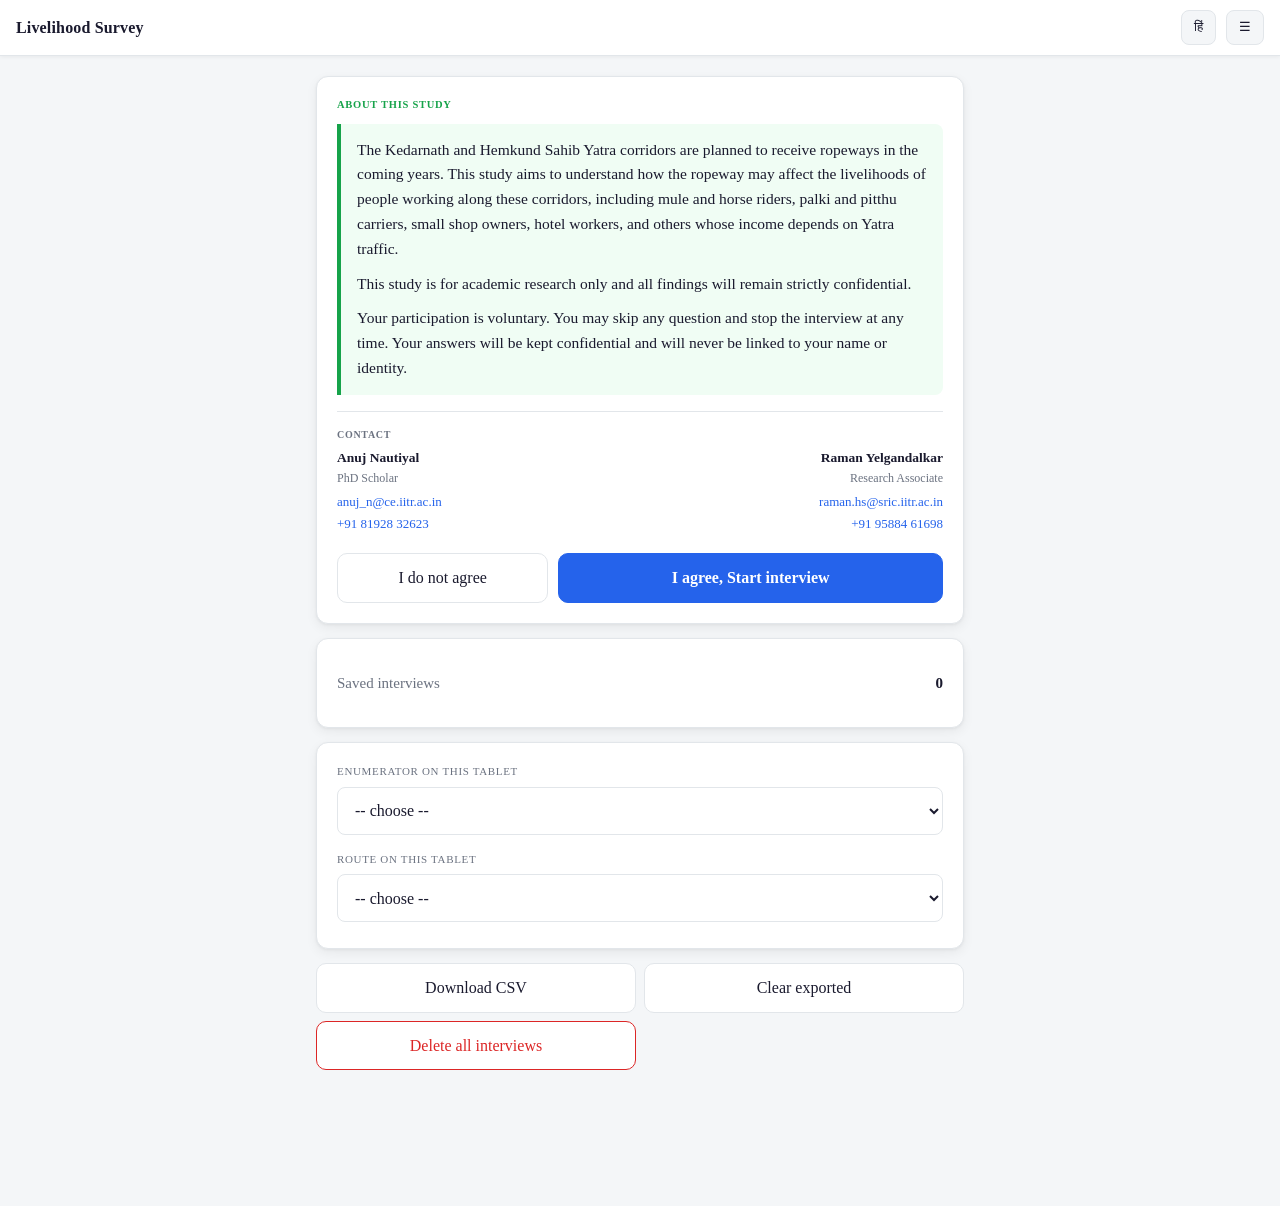
<file: docs/index.html>
<!doctype html>
<html lang="en" translate="no">
<head>
<meta charset="utf-8">
<!-- Stop the browser offering to translate. A Hindi form auto-translated to English turns
     "पक्का" (permanent) into "Sure!" and "जमा पैसे से" (used savings) into "from the deposited
     money", the reviewer then critiques wording that was never in the instrument. All three
     signals are needed: Chrome honours the meta, Safari and Edge honour the attribute, and the
     class covers dynamically inserted text. -->
<meta name="google" content="notranslate">
<meta name="viewport" content="width=device-width,initial-scale=1,maximum-scale=1">
<title>Livelihood Survey</title>
<link rel="manifest" href="manifest.json">
<meta name="theme-color" content="#1F3864">
<meta name="mobile-web-app-capable" content="yes">
<meta name="apple-mobile-web-app-capable" content="yes">
<meta name="apple-mobile-web-app-status-bar-style" content="black-translucent">
<meta name="apple-mobile-web-app-title" content="Livelihood Survey">
<link rel="apple-touch-icon" href="icon-192.png">
<link rel="icon" href="icon-192.png">
<link rel="stylesheet" href="style.css"></head>
<body class="notranslate" translate="no">
<header>
  <b id="ttl">Livelihood Survey</b>
  <span id="bld" title="build"></span>
  <span class="grow"></span>
  <button id="lang">EN</button>
  <button id="menu">☰</button>
</header>
<div id="upd"></div>
<main id="app"></main>
<footer id="nav" style="display:none">
  <button id="back">← <span data-t="back">Back</span></button>
  <span id="mprog"></span>
  <button id="next" class="p"><span data-t="next">Next</span> →</button>
</footer>
<script>
const CFG = {"q":[{"n":"enum_id","m":"P","t":"hidden","en":"Set automatically from the device ID.","hi":"सर्वेक्षक कौन है?","opt":true},{"n":"site","m":"P","t":"hidden","en":"Set automatically from the device route setting.","hi":"यह बातचीत किस मार्ग पर हो रही है?","opt":true},{"n":"form_build","m":"P","t":"hidden","en":"Recorded automatically.","hi":"Recorded automatically.","opt":true},{"n":"consent","m":"P","t":"hidden","en":"Recorded from the landing screen's consent buttons.","hi":"क्या आप इसमें शामिल होना चाहते हैं?","opt":true},{"n":"obs_environment","m":"P","t":"hidden","en":"Pick what was happening at the time. Do not ask the person.","hi":"उस समय क्या हालात थे? (सामने वाले से न पूछें, बस देखकर भरें)","opt":true,"rel":"V('consent') == 0"},{"n":"age","m":"A","t":"dec","en":"How old are you? (completed years)","hi":"आपकी उम्र कितनी है? (पूरे साल)","opt":false,"con":"x >= 10 && x <= 90","cmsg_en":"Age must be between 10 and 90.","cmsg_hi":"उम्र 10 से 90 के बीच होनी चाहिए।"},{"n":"female","m":"A","t":"one","en":"Record sex; ask if unsure: are you male or female?","hi":"आप पुरुष हैं या महिला?","opt":false,"c":[[0,"Male","पुरुष"],[1,"Female","महिला"]]},{"n":"hoh_relation","m":"A","t":"one","en":"Who is the head of your household — is it you, or someone else? If someone else, how are they related to you?","hi":"आपके घर का मुखिया कौन है — आप खुद, या कोई और? अगर कोई और है, तो वे आपके क्या लगते हैं?","opt":false,"c":[[1,"Self (respondent is the head)","मैं खुद मुखिया हूँ"],[2,"Husband","पति"],[3,"Wife","पत्नी"],[4,"Father","पिता"],[5,"Mother","माता"],[6,"Son","बेटा"],[7,"Daughter","बेटी"],[8,"Brother","भाई"],[9,"Sister","बहन"],[10,"Other male relative","कोई और पुरुष रिश्तेदार"],[11,"Other female relative","कोई और महिला रिश्तेदार"],[12,"Other, non-relative (male)","रिश्तेदार नहीं, पुरुष"],[13,"Other, non-relative (female)","रिश्तेदार नहीं, महिला"]]},{"n":"native_language","m":"A","t":"one","en":"What is your native language, the language you first learned at home?","hi":"आपकी मातृभाषा कौन सी है — वह भाषा जो आपने घर में सबसे पहले सीखी?","opt":false,"c":[[1,"Garhwali","गढ़वाली"],[2,"Kumaoni","कुमाऊँनी"],[3,"Hindi","हिंदी"],[4,"Nepali","नेपाली"],[5,"Bhojpuri","भोजपुरी"],[6,"Assamese","असमिया"],[7,"Bengali","बांग्ला"],[8,"Bodo","बोडो"],[9,"Dogri","डोगरी"],[10,"Gujarati","गुजराती"],[11,"Kannada","कन्नड़"],[12,"Kashmiri","कश्मीरी"],[13,"Konkani","कोंकणी"],[14,"Maithili","मैथिली"],[15,"Malayalam","मलयालम"],[16,"Manipuri (Meitei)","मणिपुरी (मैतेई)"],[17,"Marathi","मराठी"],[18,"Odia","ओड़िया"],[19,"Punjabi","पंजाबी"],[20,"Sanskrit","संस्कृत"],[21,"Santali","संताली"],[22,"Sindhi","सिंधी"],[23,"Tamil","तमिल"],[24,"Telugu","तेलुगु"],[25,"Urdu","उर्दू"],[96,"Other Indian language","कोई और भारतीय भाषा"],[97,"Other / foreign language","कोई और / विदेशी भाषा"]],"dd":true},{"n":"native_language_other","m":"A","t":"text","en":"Which language is it? Write down exactly what they say.","hi":"वह कौन सी भाषा है? जैसा वे कहें वैसा ही लिख लीजिए।","opt":false,"rel":"V('native_language') == 96 || V('native_language') == 97"},{"n":"origin","m":"A","t":"one","en":"Where is your permanent home?","hi":"आपका पक्का घर कहाँ है?","opt":false,"c":[[1,"Local (same district)","यहीं का (इसी ज़िले का)"],[2,"Other Uttarakhand district","उत्तराखंड का दूसरा ज़िला"],[3,"Other Indian state","भारत का दूसरा राज्य"],[4,"Nepal","नेपाल"]]},{"n":"home_state","m":"A","t":"one","en":"Which state or union territory is your permanent home in?","hi":"वह घर किस राज्य में है? (अगर भारत से बाहर है तो वह बताइए।)","opt":false,"c":[[1,"Andhra Pradesh","आंध्र प्रदेश"],[2,"Arunachal Pradesh","अरुणाचल प्रदेश"],[3,"Assam","असम"],[4,"Bihar","बिहार"],[5,"Chhattisgarh","छत्तीसगढ़"],[6,"Goa","गोवा"],[7,"Gujarat","गुजरात"],[8,"Haryana","हरियाणा"],[9,"Himachal Pradesh","हिमाचल प्रदेश"],[10,"Jharkhand","झारखंड"],[11,"Karnataka","कर्नाटक"],[12,"Kerala","केरल"],[13,"Madhya Pradesh","मध्य प्रदेश"],[14,"Maharashtra","महाराष्ट्र"],[15,"Manipur","मणिपुर"],[16,"Meghalaya","मेघालय"],[17,"Mizoram","मिज़ोरम"],[18,"Nagaland","नागालैंड"],[19,"Odisha","ओडिशा"],[20,"Punjab","पंजाब"],[21,"Rajasthan","राजस्थान"],[22,"Sikkim","सिक्किम"],[23,"Tamil Nadu","तमिलनाडु"],[24,"Telangana","तेलंगाना"],[25,"Tripura","त्रिपुरा"],[26,"Uttar Pradesh","उत्तर प्रदेश"],[28,"West Bengal","पश्चिम बंगाल"],[29,"Andaman and Nicobar Islands","अंडमान और निकोबार द्वीप समूह"],[30,"Chandigarh","चंडीगढ़"],[31,"Dadra and Nagar Haveli and Daman and Diu","दादरा और नगर हवेली तथा दमन और दीव"],[32,"Delhi","दिल्ली"],[33,"Jammu and Kashmir","जम्मू और कश्मीर"],[34,"Ladakh","लद्दाख"],[35,"Lakshadweep","लक्षद्वीप"],[36,"Puducherry","पुदुच्चेरी"]],"dd":true,"rel":"V('origin') == 3"},{"n":"home_rural_urban","m":"A","t":"one","en":"Is that home in a village, or in a town or city?","hi":"वह घर गाँव में है, या क़स्बे या शहर में?","opt":false,"c":[[1,"Village (rural)","गाँव में"],[2,"Town or city (urban)","शहर या क़स्बे में"]]},{"n":"marital_status","m":"A","t":"one","en":"Are you currently married, never married, or widowed/divorced/separated?","hi":"क्या आपकी शादी हुई है, नहीं हुई है, या आप विधवा/विधुर या अलग हैं?","opt":false,"c":[[1,"Currently married","शादीशुदा"],[2,"Never married","शादी नहीं हुई"],[3,"Widowed/divorced/separated","विधवा/विधुर या अलग"]]},{"n":"knows_years_schooling","m":"A","t":"one","en":"Do you know exactly how many years of schooling you completed, counting from class 1?","hi":"क्या आपको ठीक-ठीक याद है कि आपने कितने साल पढ़ाई की, कक्षा 1 से गिनकर?","opt":false,"hn":"A level is NOT a No. If they answer '8th', '12th pass', 'ITI', 'BA', 'MA' — code YES and convert it on the next screen. Code No only if they cannot say how far they went at all.","hnh":"क्लास या डिग्री बताना 'नहीं' नहीं है। अगर वे '8वीं', '12वीं पास', 'आईटीआई', 'बीए', 'एमए' बताएँ — हाँ लगाइए और अगली स्क्रीन पर साल गिनकर भरिए। 'नहीं' सिर्फ़ तब, जब वे यह बता ही न सकें कि कहाँ तक पढ़े हैं।","c":[[0,"No","नहीं"],[1,"Yes","हाँ"]]},{"n":"years_schooling","m":"A","t":"int","en":"How many years of schooling did you complete in total? (0 if none)","hi":"आपने कुल कितने साल पढ़ाई की? (अगर बिल्कुल नहीं पढ़े तो 0)","opt":false,"hn":"Enter a NUMBER counted from class 1, never a level. Class 1 to 12 = that class number. ITI or diploma after 10th = 12. Bachelors = 15, or 16 if the course ran four years — ASK how long it ran. Masters = 17, or 18 after a four-year bachelors. If they dropped out part way through a year, count the completed years only.","hnh":"क्लास 1 से गिनकर संख्या भरिए, क्लास का नाम नहीं। क्लास 1 से 12 = वही संख्या। 10वीं के बाद आईटीआई या डिप्लोमा = 12। बीए/बीकॉम/बीएससी = 15, और चार साल का कोर्स हो तो 16 — कोर्स कितने साल का था, यह पूछिए। एमए/एमकॉम = 17, चार साल की डिग्री के बाद 18। साल बीच में छूटा हो तो पूरे किए साल ही गिनिए।","rel":"V('knows_years_schooling') == 1","con":"x >= 0 && x <= NUM('age') - 4","cmsg_en":"Years of schooling cannot be more than the respondent's age allows.","cmsg_hi":"Years of schooling cannot be more than the respondent's age allows."},{"n":"education_level_cat","m":"A","t":"one","en":"Which is closest: no formal education; some schooling but did not finish primary; finished primary but not secondary; or finished secondary or higher?","hi":"इनमें से कौन सा सबसे नज़दीक है: बिल्कुल नहीं पढ़े; थोड़ा पढ़े पर प्राइमरी पूरी नहीं की; प्राइमरी पूरी की पर दसवीं नहीं; या दसवीं या उससे ज़्यादा?","opt":false,"c":[[1,"No formal education","बिल्कुल नहीं पढ़े"],[2,"Some schooling, did not complete primary","थोड़ा पढ़े, प्राइमरी पूरी नहीं"],[3,"Completed primary but not secondary","प्राइमरी पूरी, दसवीं नहीं"],[4,"Completed secondary or higher","दसवीं या उससे ज़्यादा"],[98,"Prefer not to say","बताना नहीं चाहते"]],"rel":"V('knows_years_schooling') == 0"},{"n":"training_received","m":"A","t":"one","en":"Apart from school and college, have you ever completed any training course or apprenticeship?","hi":"स्कूल और कॉलेज की पढ़ाई छोड़कर, क्या आपने कभी कोई ट्रेनिंग या सीखने का कोर्स पूरा किया है?","opt":false,"c":[[0,"No","नहीं"],[1,"Yes","हाँ"]]},{"n":"hhsize","m":"A","t":"int","en":"How many members live in your household, including you?","hi":"आपके घर में आपको मिलाकर कुल कितने लोग रहते हैं?","opt":false,"con":"x >= 1 && x <= 30","cmsg_en":"Household size must be between 1 and 30.","cmsg_hi":"घर के लोग 1 से 30 के बीच होने चाहिए।"},{"n":"any_member_6yr_schooling","m":"A","t":"one","en":"Counting everyone in your household aged 10 or above, has at least one of them finished six years of schooling or more?","hi":"आपके घर में 10 साल या उससे बड़े सभी लोगों में से, क्या कम से कम एक ने छह साल या उससे ज़्यादा पढ़ाई पूरी की है?","opt":false,"hn":"The respondent is himself a household member. If HE has six years or more the answer is Yes — do not send him looking for someone else. The screen is skipped automatically wherever his own answer already settles it.","hnh":"ख़ुद उत्तरदाता भी घर का सदस्य है। अगर उन्हीं के 6 साल या उससे ज़्यादा हैं तो जवाब हाँ है — किसी और का हिसाब न लगवाइए। जहाँ उनका अपना जवाब ही यह तय कर देता है, वहाँ यह स्क्रीन अपने आप छूट जाती है।","c":[[0,"No","नहीं"],[1,"Yes","हाँ"]],"rel":"V('knows_years_schooling') == 1 && V('years_schooling') < 6 || V('knows_years_schooling') == 0 && V('education_level_cat') != 4"},{"n":"n_children_u6","m":"A","t":"int","en":"How many of them are children under 6 years old?","hi":"इनमें 6 साल से छोटे बच्चे कितने हैं?","opt":false,"con":"x >= 0 && x <= NUM('hhsize') - 1","cmsg_en":"Cannot be more than the household size minus the respondent.","cmsg_hi":"घर के लोगों में से आपको छोड़कर, उससे ज़्यादा नहीं हो सकता।"},{"n":"n_children_6_14","m":"A","t":"int","en":"And how many are aged 6 to 14?","hi":"और 6 से 14 साल के कितने हैं?","opt":false,"con":"x >= 0 && x + NUM('n_children_u6') <= NUM('hhsize') - 1","cmsg_en":"The two groups of children together cannot exceed the household size minus the respondent.","cmsg_hi":"दोनों मिलाकर, घर के लोगों में से आपको छोड़कर, उससे ज़्यादा नहीं हो सकते।"},{"n":"n_children_in_school","m":"A","t":"int","en":"How many of these children go to school now?","hi":"इनमें से कितने बच्चे अभी स्कूल जाते हैं?","opt":false,"hn":"ENUMERATOR: this counts only children aged 6 to 14. If the respondent mentions a younger child attending anganwadi or preschool, note it but do not count that child here.","hnh":"यह सिर्फ़ 6 से 14 साल के बच्चों के लिए है। अगर कोई छोटा बच्चा आंगनवाड़ी या प्री-स्कूल जाता है, तो नोट कर लें पर यहाँ न गिनें।","con":"x >= 0 && x <= NUM('n_children_6_14')","cmsg_en":"Cannot be more than the number of children aged 6 to 14.","cmsg_hi":"6 से 14 साल के बच्चों से ज़्यादा नहीं हो सकता।"},{"n":"n_earners","m":"A","t":"int","en":"How many of them, including you, earn money?","hi":"इनमें से कितने लोग, आपको मिलाकर, पैसा कमाते हैं?","opt":false,"con":"x >= 1 && x <= NUM('hhsize')","cmsg_en":"Cannot be more than the number of people in the household.","cmsg_hi":"घर के लोगों की संख्या से ज़्यादा नहीं हो सकता।"},{"n":"main_income_earner","m":"A","t":"one","en":"Among those who earn money, are you the main income earner in your household?","hi":"जो लोग कमाते हैं, उनमें सबसे ज़्यादा कमाने वाले आप ही हैं?","opt":false,"c":[[0,"No","नहीं"],[1,"Yes","हाँ"]],"rel":"V('n_earners') > 1"},{"n":"occupation","m":"B","t":"one","en":"What is your main work during the Yatra season? Ask what they do and code the closest group; do not read the list aloud unless needed.","hi":"यात्रा के मौसम में आपका मुख्य काम क्या है?","opt":false,"c":[[1,"Pony/mule worker (works the animals, does not own them)","घोड़े/खच्चर वाला (जानवर चलाते हैं, मालिक नहीं)"],[2,"Pony/mule owner (owns the animals)","घोड़े/खच्चर का मालिक"],[3,"Porter (carries on own back/shoulders - goods, luggage, or a person in a kandi)","पोर्टर/कुली (अपनी पीठ या कंधे पर — सामान या कंडी में कोई व्यक्ति)"],[4,"Palki / dandi bearer (carries a person on a palanquin, as part of a team)","पालकी / डंडी वाला (पालकी पर व्यक्ति, कई लोग मिलकर)"],[5,"Dhaba, tea stall or food stall WORKER (prepared food or tea)","ढाबा, चाय या खाने की दुकान में काम (बना हुआ खाना या चाय)"],[6,"Dhaba, tea stall or food stall OWNER (prepared food or tea)","ढाबा, चाय या खाने की दुकान का मालिक"],[7,"Shop WORKER (goods: prasad, puja items, clothes, general store)","दुकान में काम (सामान: प्रसाद, पूजा का सामान, कपड़े, परचून)"],[8,"Shop OWNER (goods, not prepared food)","दुकान का मालिक (सामान, बना हुआ खाना नहीं)"],[9,"Hotel / lodge WORKER","होटल / लॉज में काम"],[10,"Hotel / lodge OWNER","होटल / लॉज का मालिक"],[11,"Driver (any motor vehicle)","ड्राइवर (कोई भी गाड़ी)"],[12,"Guide","गाइड"],[13,"Wage labourer (construction, loading, odd jobs)","दिहाड़ी मज़दूर (निर्माण, सामान चढ़ाना, फुटकर काम)"],[14,"Other","कोई और"]]},{"n":"occupation_detail","m":"B","t":"text","en":"In your own words, what exactly is your main work here? Write down what they say — what they actually do, and who for. Do not tick a box for this one.","hi":"अपने शब्दों में बताइए, यहाँ आपका मुख्य काम ठीक-ठीक क्या है? आप करते क्या हैं, और किसके लिए?","opt":false},{"n":"employment_type","m":"B","t":"one","en":"In this main work, are you: working on your own account without hired workers; running a business with hired workers; a regular monthly wage-earner; or a daily/casual wage-earner?","hi":"इस काम में आप क्या हैं: अपना काम खुद करते हैं और कोई नौकर नहीं रखते; अपना काम है और दूसरों को काम पर रखते हैं; महीने की पक्की तनख़्वाह पाते हैं; या दिहाड़ी पर काम करते हैं?","opt":false,"c":[[1,"Own-account (self-employed, no hired workers)","अपना काम, कोई नौकर नहीं"],[2,"Employer/business owner (self-employed)","मालिक, दूसरों को काम पर रखते हैं"],[3,"Regular wage or salary","महीने की पक्की तनख़्वाह"],[4,"Casual or daily wage labour","दिहाड़ी या रोज़ की मज़दूरी"],[5,"Unpaid family worker","घर के काम में बिना पैसे के हाथ बँटाते हैं"]]},{"n":"wage_employer","m":"B","t":"one","en":"Who employs you? A private company; a government or public body; a household (domestic work); a contractor or agent; or an individual employer?","hi":"आपको काम पर कौन रखता है? कोई निजी कंपनी; सरकारी या सार्वजनिक विभाग; कोई घर (घरेलू काम); ठेकेदार या एजेंट; या कोई व्यक्ति जो सीधे पैसे देता है?","opt":false,"hn":"ENUMERATOR: private company = a registered firm or hotel chain; government or public body = a government department, Yatra board, PWD or other public office; household = a family that hires them for domestic work; contractor or agent = a thekedar or agent who arranged and pays for the work; individual employer = one person who pays them directly, such as a shop or dhaba owner. If the respondent says 'the owner' or 'the boss' without more, ask who arranged the job. If they came through an agent (see the migration referral question), code 4. If unsure, code 97 and write the words in the notes.","hnh":"सर्वेक्षक के लिए: निजी कंपनी = रजिस्टर्ड फ़र्म या होटल; सरकारी = सरकारी विभाग, बोर्ड या सार्वजनिक दफ़्तर; घर = परिवार जो घरेलू काम कराता है; ठेकेदार या एजेंट = जिसने काम दिलाया और पैसे देता है; व्यक्ति = एक आदमी जो सीधे पैसे देता है, जैसे दुकान या ढाबे का मालिक। अगर सिर्फ़ 'मालिक' कहें तो पूछें काम किसने दिलाया। अगर एजेंट के ज़रिए आए हों तो 4 चुनें। पक्का न हो तो 97 चुनें और शब्द नोट में लिखें।","c":[[1,"Private company","निजी कंपनी"],[2,"Government or public body","सरकारी या सार्वजनिक विभाग"],[3,"A household (domestic work)","कोई घर (घरेलू काम)"],[4,"A contractor or agent","ठेकेदार या एजेंट"],[5,"An individual employer","कोई व्यक्ति जो सीधे पैसे देता है"],[97,"Don't know","पता नहीं"]],"rel":"V('employment_type') == 3 || V('employment_type') == 4"},{"n":"other_activity_types","m":"B","t":"multi","en":"Besides your main work, what other paid work do you do during the Yatra season? Check every one that applies; leave blank if there is none. Ask and code the closest group for each; do not read the list aloud unless needed.","hi":"वे कौन-कौन से काम हैं? जो-जो लागू हो, सब बताइए।","opt":true,"cfx":"occupation","hn":"ENUMERATOR: hauling luggage or goods on the back, shoulders or a head-load, for pilgrims or shops, is code 3 (porter). Carrying a person in a kandi is also code 3; carrying a person on a palanquin as part of a team is code 4. Hauling luggage or goods on a pony or mule is code 1 if the respondent works the animal for someone else, and code 2 if they own it.","hnh":"सर्वेक्षक के लिए: पीठ, कंधे या सिर पर सामान या लगेज ढोना (तीर्थयात्रियों या दुकानों के लिए) = कोड 3 (पोर्टर)। कंडी में इंसान ढोना भी कोड 3; पालकी या डंडी टीम में ढोना कोड 4। पोनी या खच्चर पर सामान ढोना: अगर किसी और का जानवर चलाते हैं तो कोड 1, अगर जानवर खुद का है तो कोड 2।","c":[[1,"Pony/mule worker (works the animals, does not own them)","घोड़े/खच्चर वाला (जानवर चलाते हैं, मालिक नहीं)"],[2,"Pony/mule owner (owns the animals)","घोड़े/खच्चर का मालिक"],[3,"Porter (carries on own back/shoulders - goods, luggage, or a person in a kandi)","पोर्टर/कुली (अपनी पीठ या कंधे पर — सामान या कंडी में कोई व्यक्ति)"],[4,"Palki / dandi bearer (carries a person on a palanquin, as part of a team)","पालकी / डंडी वाला (पालकी पर व्यक्ति, कई लोग मिलकर)"],[5,"Dhaba, tea stall or food stall WORKER (prepared food or tea)","ढाबा, चाय या खाने की दुकान में काम (बना हुआ खाना या चाय)"],[6,"Dhaba, tea stall or food stall OWNER (prepared food or tea)","ढाबा, चाय या खाने की दुकान का मालिक"],[7,"Shop WORKER (goods: prasad, puja items, clothes, general store)","दुकान में काम (सामान: प्रसाद, पूजा का सामान, कपड़े, परचून)"],[8,"Shop OWNER (goods, not prepared food)","दुकान का मालिक (सामान, बना हुआ खाना नहीं)"],[9,"Hotel / lodge WORKER","होटल / लॉज में काम"],[10,"Hotel / lodge OWNER","होटल / लॉज का मालिक"],[11,"Driver (any motor vehicle)","ड्राइवर (कोई भी गाड़ी)"],[12,"Guide","गाइड"],[13,"Wage labourer (construction, loading, odd jobs)","दिहाड़ी मज़दूर (निर्माण, सामान चढ़ाना, फुटकर काम)"],[14,"Other","कोई और"]]},{"n":"other_activity_income_pm","m":"B","t":"int","en":"Taking all of that other work together, about how much do you usually earn from it in a month? (Rs; leave blank if there is no other work)","hi":"वह सारा दूसरा काम मिलाकर, महीने में लगभग कितना कमा लेते हैं? (रुपये)","opt":true,"con":"x >= 0 && x <= 500000","cmsg_en":"Must be between Rs 0 and Rs 500000.","cmsg_hi":"यह रकम 0 से 500000 रुपये के बीच होनी चाहिए।"},{"n":"owns_shop_stall","m":"B","t":"one","en":"Does your household own a shop or stall that you use to earn?","hi":"क्या आपके घर की अपनी दुकान या खोखा है जिससे आप कमाते हैं?","opt":false,"c":[[0,"No","नहीं"],[1,"Yes","हाँ"]]},{"n":"employers_in_season","m":"B","t":"int","en":"During one Yatra season, how many different employers or businesses do you work in? (1 if you stay with the same one, or run the same one, all season)","hi":"एक यात्रा सीज़न में आप कितने अलग-अलग मालिकों के पास या कितने अलग-अलग कामों में काम करते हैं? (अगर पूरे सीज़न एक ही जगह रहते हैं या अपना एक ही काम चलाते हैं, तो 1 लिखें)","opt":false,"con":"x >= 1 && x <= 30","cmsg_en":"Must be between 1 and 30.","cmsg_hi":"1 से 30 के बीच होना चाहिए।"},{"n":"years_current_job","m":"B","t":"dec","en":"How many years have you been in this current job? Write it as a decimal if needed, for example 1.5 for one year and six months, or 0.5 for six months.","hi":"अगर एक साल या ज़्यादा: आप इस काम में कितने साल से हैं? दशमलव में लिखें, जैसे डेढ़ साल के लिए 1.5।","opt":false,"hn":"ENUMERATOR: only if the person has been in this job one year or more. Write the number of years; use a decimal for part years (1.5 = one year and six months). The next question is about years at this WORKSITE, not this job -- most people give the same number for both, which is fine.","hnh":"अगर वे एक साल या उससे ज़्यादा से हैं तो साल लिखें। आधा या चौथाई साल हो तो दशमलव में लिखें (1.5 मतलब डेढ़ साल)।","con":"x >= 0 && x <= NUM('age') - 5","cmsg_en":"More years in this work than the respondent's age allows.","cmsg_hi":"उम्र के हिसाब से इतने साल नहीं हो सकते।"},{"n":"years_coming_here","m":"B","t":"int","en":"And in total, how many years have you been coming here for Yatra-related work?","hi":"और कुल मिलाकर, आप कितने सालों से यहाँ यात्रा से जुड़ा काम करने आ रहे हैं? (अगर पिछले सवाल जैसा ही जवाब है, तो वही लिख सकते हैं)","opt":true,"hn":"ENUMERATOR: if the respondent already told you this with the last question (most people who have not changed trade here), write the same number or leave this blank -- do not re-ask it as if it were new.","hnh":"अगर पिछले सवाल में बता दिया है (ज़्यादातर लोग जिन्होंने यहाँ काम नहीं बदला), तो वही नंबर लिखें या यह सवाल छोड़ दें।","con":"x >= 0 && x <= NUM('age') - 5","cmsg_en":"More years coming here than the respondent's age allows.","cmsg_hi":"उम्र के हिसाब से इतने साल नहीं हो सकते।"},{"n":"first_job_ever","m":"B","t":"one","en":"Was your current work the first paid job you ever had?","hi":"क्या यह आपका पहला पैसे वाला काम है?","opt":false,"c":[[0,"No","नहीं"],[1,"Yes","हाँ"],[97,"Don't know","पता नहीं"]]},{"n":"hours_day_yatra","m":"B","t":"int","en":"In the Yatra season, on a normal working day, how many hours do you work in total, across all your work?","hi":"यात्रा के मौसम में, आम दिन में आप कुल कितने घंटे काम करते हैं, सारे कामों को मिलाकर?","opt":false,"con":"x >= 1 && x <= 18","cmsg_en":"Hours a day must be between 1 and 18.","cmsg_hi":"दिन के घंटे 1 से 18 के बीच होने चाहिए।"},{"n":"days_week_yatra","m":"B","t":"int","en":"How many days a week do you usually work in the season?","hi":"सीज़न में आप हफ़्ते में कितने दिन काम करते हैं?","opt":false,"con":"x >= 1 && x <= 7","cmsg_en":"Days a week must be between 1 and 7.","cmsg_hi":"हफ़्ते के दिन 1 से 7 के बीच होने चाहिए।"},{"n":"prev_occ_change","m":"B","t":"one","en":"In the last ten years, did you change your main kind of work?","hi":"पिछले दस साल में, क्या आपने अपना मुख्य काम बदला?","opt":false,"c":[[0,"No","नहीं"],[1,"Yes","हाँ"]]},{"n":"prev_occ","m":"B","t":"text","en":"What was your previous main work? Write down exactly what they say, in their words — do not pick from a list.","hi":"इससे पहले आपका मुख्य काम क्या था?","opt":false,"rel":"V('prev_occ_change') == 1"},{"n":"target_occ","m":"B","t":"text","en":"Looking ahead a few years, what work would you like to be doing? Write down exactly what they say, in their words — do not pick from a list, and do not prompt with examples. If they want to carry on exactly as they are, write that.","hi":"अगर यह काम बिल्कुल बंद हो जाए, तो आप कौन सा काम करेंगे?","opt":false},{"n":"prev_occ_reason","m":"B","t":"one","en":"What was the main reason you changed?","hi":"काम बदलने की मुख्य वजह क्या थी?","opt":false,"c":[[1,"Better income","ज़्यादा कमाई"],[2,"Lost the previous work","पहला काम छूट गया"],[3,"Work ended with the season","मौसम के साथ काम ख़त्म हो गया"],[4,"Family reasons","घर की वजह से"],[5,"Health or injury","सेहत या चोट"],[6,"Other","कोई और वजह"]],"rel":"V('prev_occ_change') == 1"},{"n":"months_worked_yatra","m":"C","t":"int","en":"In the past year, how many months did you work here in the Yatra season? Count the months you spent getting ready for it as well.","hi":"पिछले साल में आपने यात्रा के सीज़न में यहाँ कितने महीने काम किया? सीज़न की तैयारी के महीने भी गिनें।","opt":false,"con":"x >= 0 && x <= 12","cmsg_en":"Must be between 0 and 12 months.","cmsg_hi":"0 से 12 महीने के बीच होना चाहिए।"},{"n":"months_no_paid_work","m":"C","t":"int","en":"And in the past year, how many months did you have no paid work at all?","hi":"और पिछले साल में कितने महीने आपके पास कोई कमाई वाला काम नहीं था?","opt":false,"con":"x >= 0 && x + NUM('months_worked_yatra') <= 12","cmsg_en":"The Yatra months and the months with no work cannot add up to more than 12.","cmsg_hi":"यात्रा के महीने और बिना काम के महीने मिलाकर 12 से ज़्यादा नहीं हो सकते।"},{"n":"offseason_activity","m":"C","t":"one","en":"In the remaining months — not the Yatra season, and not the months with no work — what was your main work? Code the closest one.","hi":"बाकी महीनों में — जो यात्रा के सीज़न के नहीं थे और जिनमें काम भी था — आपका मुख्य काम क्या था? सबसे नज़दीकी चुनें।","opt":true,"c":[[2,"Farming (crops)","खेती (फ़सल)"],[3,"Livestock (animals)","पशुपालन (जानवर)"],[4,"Casual or daily wage labour","दिहाड़ी या रोज़ की मज़दूरी"],[5,"Construction work","निर्माण का काम"],[6,"Own small shop, stall or trade","अपनी छोटी दुकान, ठेला या धंधा"],[7,"Salaried job","तनख़्वाह वाली नौकरी"],[96,"Some other work","कोई और काम"],[0,"There were no such months","ऐसे कोई महीने नहीं थे"]]},{"n":"income_annual_total","m":"C","t":"int","en":"Thinking of the whole past year, about how much did you earn in total from all your work, after costs? (Rs)","hi":"पूरे पिछले साल को मिलाकर, सारे काम से ख़र्चा निकालकर आपने कुल कितना कमाया? (रुपये)","opt":true,"con":"x >= 1000 && x <= 10000000","cmsg_en":"Must be between Rs 1,000 and Rs 1 crore for the whole year. If they gave a monthly figure, multiply it.","cmsg_hi":"पूरे साल के लिए यह 1,000 से 1,00,00,000 रुपये के बीच होना चाहिए। अगर उन्होंने महीने का बताया है तो उसे गुणा करें।"},{"n":"pct_income_yatra","m":"C","t":"int","en":"Out of every 100 rupees of that, how many came from your Yatra work? (The rest is counted as coming from your other work.)","hi":"पूरे साल में आपने जो 100 रुपये कमाए, उनमें से कितने यात्रा के काम से आए? (बाकी दूसरे काम का माना जाएगा।)","opt":true,"rel":"V('income_annual_total') > 0","con":"x >= 0 && x <= 100","cmsg_en":"Must be between 0 and 100 out of every 100 rupees.","cmsg_hi":"हर 100 रुपये में से 0 से 100 के बीच होना चाहिए।"},{"n":"earnings_range","m":"C","t":"one","en":"Which range is closest to what you usually earn in a month from work? Under Rs 5,000; Rs 5,000 to 10,000; Rs 10,000 to 20,000; Rs 20,000 to 35,000; Rs 35,000 to 50,000; Rs 50,000 or more; or don't know?","hi":"आपकी एक महीने की कमाई लगभग किस दायरे में है? 5,000 रुपये से कम; 5,000 से 10,000; 10,000 से 20,000; 20,000 से 35,000; 35,000 से 50,000; 50,000 या उससे ज़्यादा; या पता नहीं?","opt":true,"c":[[1,"Under Rs 5,000","5,000 रुपये से कम"],[2,"Rs 5,000 to 10,000","5,000 से 10,000"],[3,"Rs 10,000 to 20,000","10,000 से 20,000"],[4,"Rs 20,000 to 35,000","20,000 से 35,000"],[5,"Rs 35,000 to 50,000","35,000 से 50,000"],[6,"Rs 50,000 or more","50,000 या ज़्यादा"],[97,"Don't know","पता नहीं"]],"rel":"!(V('income_annual_total') > 0)"},{"n":"hours_day_offseason","m":"C","t":"int","en":"In the months when the Yatra is closed and you are doing other work, on a normal working day, how many hours do you work in total?","hi":"जिन महीनों में यात्रा बंद रहती है और आप कोई दूसरा काम करते हैं, उनमें आम दिन में आप कुल कितने घंटे काम करते हैं?","opt":false,"rel":"12 - V('months_worked_yatra') - V('months_no_paid_work') > 0","con":"x >= 1 && x <= 18","cmsg_en":"Hours a day must be between 1 and 18.","cmsg_hi":"दिन के घंटे 1 से 18 के बीच होने चाहिए।"},{"n":"days_week_offseason","m":"C","t":"int","en":"In those months, how many days a week do you usually work?","hi":"उन महीनों में आप हफ़्ते में कितने दिन काम करते हैं?","opt":false,"rel":"12 - V('months_worked_yatra') - V('months_no_paid_work') > 0","con":"x >= 1 && x <= 7","cmsg_en":"Days a week must be between 1 and 7.","cmsg_hi":"हफ़्ते के दिन 1 से 7 के बीच होने चाहिए।"},{"n":"resp_returns_at_closure","m":"D","t":"one","en":"When the Yatra closes for the season, do YOU go to your home place?","hi":"जब यात्रा का मौसम ख़त्म हो जाता है, तो क्या आप अपने घर चले जाते हैं?","opt":false,"c":[[0,"No","नहीं"],[1,"Yes","हाँ"]]},{"n":"hh_at_home_place","m":"D","t":"one","en":"For most of the year, do the rest of your household live in your home village or town?","hi":"साल के ज़्यादातर समय, क्या आपके घर के बाक़ी लोग आपके गाँव या शहर में ही रहते हैं?","opt":false,"c":[[0,"No","नहीं"],[1,"Yes","हाँ"]]},{"n":"remit_differs_by_season","m":"D","t":"one","en":"Is the money you send home different in the Yatra season from when the Yatra is closed?","hi":"यात्रा के सीज़न में आप घर जो पैसा भेजते हैं, वह यात्रा बंद रहने के महीनों से अलग होता है?","opt":false,"c":[[0,"No","नहीं"],[1,"Yes","हाँ"]]},{"n":"remit_out_yatra_pm","m":"D","t":"int","en":"In a normal month during the Yatra season, how much money do you usually send to family or others living elsewhere? (Rs, 0 if none)","hi":"यात्रा के मौसम के आम महीने में, आप घर या कहीं और रहने वालों को कितना पैसा भेजते हैं? (रुपये, न भेजते हों तो 0)","opt":false,"con":"x >= 0 && x <= 300000","cmsg_en":"Must be between Rs 0 and Rs 300000.","cmsg_hi":"यह रकम 0 से 300000 रुपये के बीच होनी चाहिए।"},{"n":"remit_out_offseason_pm","m":"D","t":"int","en":"In a normal month when the Yatra is closed, how much do you usually send? (Rs, 0 if none)","hi":"जब यात्रा बंद रहती है, उस आम महीने में कितना भेजते हैं? (रुपये, न भेजते हों तो 0)","opt":false,"rel":"V('remit_differs_by_season') == 1","con":"x >= 0 && x <= 300000","cmsg_en":"Must be between Rs 0 and Rs 300000.","cmsg_hi":"यह रकम 0 से 300000 रुपये के बीच होनी चाहिए।"},{"n":"remit_mode","m":"D","t":"one","en":"How do you usually send it?","hi":"आप पैसा आम तौर पर कैसे भेजते हैं?","opt":false,"c":[[1,"From my own phone (UPI or net banking)","अपने फ़ोन से (UPI या नेट बैंकिंग)"],[2,"In person at a bank branch or bank mitra / CSP","ख़ुद जाकर बैंक शाखा या बैंक मित्र / CSP पर"],[3,"Money order or post office","मनीऑर्डर या डाकघर से"],[4,"Sent with someone going home","घर जा रहे किसी के हाथ"],[5,"Carried it myself","ख़ुद लेकर गए"],[6,"Through an agent or middleman","किसी एजेंट या बिचौलिए के ज़रिए"],[7,"Other","कोई और तरीक़ा"]],"rel":"V('remit_out_yatra_pm') > 0 || V('remit_out_offseason_pm') > 0"},{"n":"remit_in_yatra_pm","m":"D","t":"int","en":"In a normal month during the Yatra season, how much money do you usually receive from family or others? (Rs, 0 if none)","hi":"यात्रा के मौसम के आम महीने में, घरवालों या किसी और से आपको कितना पैसा मिलता है? (रुपये, न मिलता हो तो 0)","opt":false,"con":"x >= 0 && x <= 300000","cmsg_en":"Must be between Rs 0 and Rs 300000.","cmsg_hi":"यह रकम 0 से 300000 रुपये के बीच होनी चाहिए।"},{"n":"remit_in_offseason_pm","m":"D","t":"int","en":"In a normal month when the Yatra is closed, how much do you usually receive? (Rs, 0 if none)","hi":"जब यात्रा बंद रहती है, उस आम महीने में कितना मिलता है? (रुपये, न मिलता हो तो 0)","opt":false,"rel":"V('remit_differs_by_season') == 1","con":"x >= 0 && x <= 300000","cmsg_en":"Must be between Rs 0 and Rs 300000.","cmsg_hi":"यह रकम 0 से 300000 रुपये के बीच होनी चाहिए।"},{"n":"smartphone_owned","m":"D","t":"one","en":"Do you own a smartphone?","hi":"क्या आपके पास स्मार्टफ़ोन है?","opt":false,"c":[[0,"No","नहीं"],[1,"Yes","हाँ"]]},{"n":"n_can_transact_online","m":"D","t":"int","en":"How many people in your household can make a payment by phone themselves, without help? (0 if none)","hi":"आपके घर में कितने लोग बिना किसी की मदद के फ़ोन से पैसे भेज सकते हैं? (कोई नहीं तो 0)","opt":false,"con":"x >= 0 && x <= NUM('hhsize')","cmsg_en":"Cannot be more than the number of people in the household.","cmsg_hi":"घर के लोगों की संख्या से ज़्यादा नहीं हो सकता।"},{"n":"n_hh_same_business","m":"D","t":"int","en":"How many people from your household work in the same business or establishment as you, counting yourself?","hi":"आपके घर के कितने लोग आपके साथ उसी काम या उसी दुकान/धंधे में काम करते हैं, आपको भी गिनकर?","opt":false,"con":"x >= 0 && x <= NUM('hhsize')","cmsg_en":"Cannot be more than the number of people in the household.","cmsg_hi":"घर के लोगों की संख्या से ज़्यादा नहीं हो सकता।"},{"n":"came_here_reason","m":"D","t":"one","en":"What was the main reason you first came here to work?","hi":"आप सबसे पहले यहाँ काम करने किस मुख्य वजह से आए थे?","opt":false,"c":[[1,"No work at home","घर पर काम नहीं था"],[2,"Pay is better here","यहाँ मज़दूरी बेहतर है"],[3,"Family or people from my village were already here","घरवाले या गाँव के लोग पहले से यहाँ थे"],[4,"Land at home is too little to live on","घर पर ज़मीन इतनी कम है कि गुज़ारा नहीं होता"],[5,"Debt to repay","क़र्ज़ चुकाना था"],[6,"A contractor or agent brought me","कोई ठेकेदार या एजेंट लेकर आया"],[7,"Married into / moved with family","शादी होकर / परिवार के साथ आए"],[8,"Some other reason","कोई और वजह"]],"rel":"V('origin') != 1"},{"n":"came_here_reason_other","m":"D","t":"text","en":"What was that reason? Write down what they say.","hi":"वह वजह क्या थी? जो वे कहें वही लिख लें।","opt":true,"rel":"V('came_here_reason') == 8"},{"n":"worked_away_in_closure","m":"D","t":"one","en":"Last year, in the months when the Yatra was closed, did you work away from your home place?","hi":"पिछले साल, जिन महीनों में यात्रा बंद थी, क्या आपने अपने घर वाली जगह से बाहर जाकर काम किया?","opt":false,"c":[[0,"No","नहीं"],[1,"Yes","हाँ"]]},{"n":"closure_work_detail","m":"D","t":"text","en":"Where did you go, and what work did you do there? Write what they say.","hi":"कहाँ गए थे, और वहाँ क्या काम किया? जैसा वे बताएँ वैसा लिख लीजिए।","opt":true,"rel":"V('worked_away_in_closure') == 1"},{"n":"would_move_for_work","m":"D","t":"one","en":"If this work here ended, would you go away from your home place to look for work in the coming year?","hi":"अगर यहाँ का यह काम बंद हो जाए, तो क्या आप आने वाले साल में काम ढूँढने अपने घर से बाहर जाएँगे?","opt":false,"c":[[0,"No","नहीं"],[1,"Yes","हाँ"],[97,"Don't know","पता नहीं"]]},{"n":"migration_referral","m":"D","t":"one","en":"Who mainly helped you get this work, or arranged it for you?","hi":"यहाँ आने या यह काम पकड़ने में मुख्य रूप से किसने मदद की या रास्ता दिखाया: यहाँ पहले से रह रहा कोई घरवाला; कोई दोस्त या जान-पहचान वाला; कोई ठेकेदार या एजेंट; कोई नेता या समाज का बड़ा आदमी; कोई नहीं, आपने खुद ढूँढा; मालिक ने सीधे बुलाया; या कोई और?","opt":false,"c":[[1,"A family member already working here","यहाँ पहले से काम कर रहा घरवाला"],[2,"A friend or someone from the village","दोस्त या गाँव का कोई आदमी"],[3,"A thekedar or contractor I now work for","ठेकेदार जिसके लिए मैं अब काम करता हूँ"],[4,"An agent or middleman who placed me (usually for a fee)","एजेंट या बिचौलिया जिसने लगवाया (आम तौर पर पैसे लेकर)"],[5,"No one; I found it myself","कोई नहीं, ख़ुद ढूँढा"],[6,"The employer called me directly","मालिक ने सीधे बुलाया"],[7,"Someone else","कोई और"]]},{"n":"migration_referral_other","m":"D","t":"text","en":"Who was it? Write what they say.","hi":"वे कौन थे? जैसा वे बताएँ वैसा लिख लीजिए।","opt":true,"rel":"V('migration_referral') == 7"},{"n":"spend_differs_by_season","m":"E","t":"one","en":"Leaving aside money you send home — is what your household spends in a normal month during the Yatra season different from what it spends when the Yatra is closed?","hi":"घर भेजे जाने वाले पैसे को छोड़कर — यात्रा के मौसम में आपके घर का महीने का ख़र्च, और जब यात्रा बंद रहती है तब का ख़र्च, क्या अलग-अलग होता है?","opt":false,"c":[[0,"No","नहीं"],[1,"Yes","हाँ"]]},{"n":"cons_staples_yatra_pm","m":"E","t":"int","en":"In a normal month during the Yatra season, how much does your household spend on cereals (rice, wheat, other grains), pulses, sugar and salt, bought or from your own stock? (Rs)","hi":"यात्रा के मौसम के आम महीने में, आप (और जो यहाँ आपके साथ रहते हैं) अनाज (चावल, गेहूँ, दूसरा अनाज), दाल, चीनी और नमक पर, ख़रीदा हुआ या अपने घर का कितना ख़र्च करते हैं? (रुपये)","opt":false,"con":"x >= 200 && x <= 60000","cmsg_en":"Must be between Rs 200 and Rs 60000 a month. Cereals, pulses, sugar and salt for a whole month. Check the figure.","cmsg_hi":"यह रकम महीने के 200 से 60000 रुपये के बीच होनी चाहिए। आँकड़ा जाँच लें।"},{"n":"cons_staples_offseason_pm","m":"E","t":"int","en":"In a normal month when the Yatra is closed, how much does your household spend on cereals (rice, wheat, other grains), pulses, sugar and salt, bought or from your own stock? (Rs)","hi":"जब यात्रा बंद रहती है, उस आम महीने में आपका घर अनाज (चावल, गेहूँ, दूसरा अनाज), दाल, चीनी और नमक पर, ख़रीदा हुआ या अपने घर का कितना ख़र्च करता है? (रुपये)","opt":false,"rel":"V('spend_differs_by_season') == 1","con":"x >= 200 && x <= 60000","cmsg_en":"Must be between Rs 200 and Rs 60000 a month. Cereals, pulses, sugar and salt for a whole month. Check the figure.","cmsg_hi":"यह रकम महीने के 200 से 60000 रुपये के बीच होनी चाहिए। आँकड़ा जाँच लें।"},{"n":"cons_perishables_yatra_pm","m":"E","t":"int","en":"In a normal month during the Yatra season, how much does your household spend on milk and milk products, vegetables, fruit, egg/fish/meat, cooking oil, spices, and tea or coffee, bought or from your own stock? (Rs)","hi":"यात्रा के मौसम के आम महीने में, आप (और जो यहाँ आपके साथ रहते हैं) दूध और दूध की चीज़ें, सब्ज़ी, फल, अंडा/मछली/मांस, तेल, मसाले, और चाय पर कितना ख़र्च करते हैं? (रुपये)","opt":false,"con":"x >= 100 && x <= 60000","cmsg_en":"Must be between Rs 100 and Rs 60000 a month. Milk, vegetables, fruit, egg or meat, oil and spices for a whole month. Check the figure.","cmsg_hi":"यह रकम महीने के 100 से 60000 रुपये के बीच होनी चाहिए। आँकड़ा जाँच लें।"},{"n":"cons_perishables_offseason_pm","m":"E","t":"int","en":"In a normal month when the Yatra is closed, how much does your household spend on milk and milk products, vegetables, fruit, egg/fish/meat, cooking oil, spices, and tea or coffee, bought or from your own stock? (Rs)","hi":"जब यात्रा बंद रहती है, उस आम महीने में आपका घर दूध और दूध की चीज़ें, सब्ज़ी, फल, अंडा/मछली/मांस, तेल, मसाले, और चाय पर कितना ख़र्च करता है? (रुपये)","opt":false,"rel":"V('spend_differs_by_season') == 1","con":"x >= 100 && x <= 60000","cmsg_en":"Must be between Rs 100 and Rs 60000 a month. Milk, vegetables, fruit, egg or meat, oil and spices for a whole month. Check the figure.","cmsg_hi":"यह रकम महीने के 100 से 60000 रुपये के बीच होनी चाहिए। आँकड़ा जाँच लें।"},{"n":"cons_food_own_yatra_pm","m":"E","t":"int","en":"If your household had not grown, raised or been given any of your food, about how much would it have cost to buy in a normal month during the Yatra season? (Rs, 0 if you buy everything)","hi":"अगर आप (और जो यहाँ आपके साथ रहते हैं) अपना खाना ख़ुद न उगाते, न पालते और न किसी से मिलता, तो यात्रा के मौसम के आम महीने में उसे ख़रीदने में लगभग कितना लगता? (रुपये, सब ख़रीदते हों तो 0)","opt":false,"con":"x >= 0 && x <= 60000","cmsg_en":"Must be between Rs 0 and Rs 60000 a month. Check the figure.","cmsg_hi":"यह रकम महीने के 0 से 60000 रुपये के बीच होनी चाहिए। आँकड़ा जाँच लें।"},{"n":"cons_food_own_offseason_pm","m":"E","t":"int","en":"If your household had not grown, raised or been given any of your food, about how much would it have cost to buy in a normal month when the Yatra is closed? (Rs, 0 if you buy everything)","hi":"अगर आपका घर अपना खाना ख़ुद न उगाता, न पालता और न किसी से मिलता, तो जब यात्रा बंद रहती है उस आम महीने में उसे ख़रीदने में लगभग कितना लगता? (रुपये, सब ख़रीदते हों तो 0)","opt":false,"rel":"V('spend_differs_by_season') == 1","con":"x >= 0 && x <= 60000","cmsg_en":"Must be between Rs 0 and Rs 60000 a month. Check the figure.","cmsg_hi":"यह रकम महीने के 0 से 60000 रुपये के बीच होनी चाहिए। आँकड़ा जाँच लें।"},{"n":"cons_food_out_yatra_pm","m":"E","t":"int","en":"In a normal month during the Yatra season, how much does your household spend on meals, tea and snacks eaten outside the home, including any an employer gave free, at their market value? (Rs)","hi":"यात्रा के मौसम के आम महीने में, आप (और जो यहाँ आपके साथ रहते हैं) बाहर खाए गए खाने, चाय और नाश्ते पर, मालिक ने मुफ़्त दिया हो तो उसकी क़ीमत मिलाकर कितना ख़र्च करते हैं? (रुपये)","opt":false,"con":"x >= 0 && x <= 60000","cmsg_en":"Must be between Rs 0 and Rs 60000 a month. Check the figure.","cmsg_hi":"यह रकम महीने के 0 से 60000 रुपये के बीच होनी चाहिए। आँकड़ा जाँच लें।"},{"n":"cons_food_out_offseason_pm","m":"E","t":"int","en":"In a normal month when the Yatra is closed, how much does your household spend on meals, tea and snacks eaten outside the home, including any an employer gave free, at their market value? (Rs)","hi":"जब यात्रा बंद रहती है, उस आम महीने में आपका घर बाहर खाए गए खाने, चाय और नाश्ते पर, मालिक ने मुफ़्त दिया हो तो उसकी क़ीमत मिलाकर कितना ख़र्च करता है? (रुपये)","opt":false,"rel":"V('spend_differs_by_season') == 1","con":"x >= 0 && x <= 60000","cmsg_en":"Must be between Rs 0 and Rs 60000 a month. Check the figure.","cmsg_hi":"यह रकम महीने के 0 से 60000 रुपये के बीच होनी चाहिए। आँकड़ा जाँच लें।"},{"n":"cons_fuel_yatra_pm","m":"E","t":"int","en":"In a normal month during the Yatra season, how much does your household spend on fuel and light: cooking fuel, firewood, electricity, kerosene, candles? (Rs)","hi":"यात्रा के मौसम के आम महीने में, आप (और जो यहाँ आपके साथ रहते हैं) ईंधन और रोशनी पर: खाना बनाने की गैस, लकड़ी, बिजली, मिट्टी का तेल, मोमबत्ती कितना ख़र्च करते हैं? (रुपये)","opt":false,"con":"x >= 0 && x <= 30000","cmsg_en":"Must be between Rs 0 and Rs 30000 a month. Check the figure.","cmsg_hi":"यह रकम महीने के 0 से 30000 रुपये के बीच होनी चाहिए। आँकड़ा जाँच लें।"},{"n":"cons_fuel_offseason_pm","m":"E","t":"int","en":"In a normal month when the Yatra is closed, how much does your household spend on fuel and light: cooking fuel, firewood, electricity, kerosene, candles? (Rs)","hi":"जब यात्रा बंद रहती है, उस आम महीने में आपका घर ईंधन और रोशनी पर: खाना बनाने की गैस, लकड़ी, बिजली, मिट्टी का तेल, मोमबत्ती कितना ख़र्च करता है? (रुपये)","opt":false,"rel":"V('spend_differs_by_season') == 1","con":"x >= 0 && x <= 30000","cmsg_en":"Must be between Rs 0 and Rs 30000 a month. Check the figure.","cmsg_hi":"यह रकम महीने के 0 से 30000 रुपये के बीच होनी चाहिए। आँकड़ा जाँच लें।"},{"n":"cons_routine_misc_yatra_pm","m":"E","t":"int","en":"In a normal month during the Yatra season, how much does your household spend on soap, toiletries, cleaning goods and other small household items? (Rs)","hi":"यात्रा के मौसम के आम महीने में, आप (और जो यहाँ आपके साथ रहते हैं) साबुन, नहाने-धोने का सामान, सफ़ाई का सामान और घर की दूसरी छोटी चीज़ों पर कितना ख़र्च करते हैं? (रुपये)","opt":false,"con":"x >= 0 && x <= 30000","cmsg_en":"Must be between Rs 0 and Rs 30000 a month. Check the figure.","cmsg_hi":"यह रकम महीने के 0 से 30000 रुपये के बीच होनी चाहिए। आँकड़ा जाँच लें।"},{"n":"cons_routine_misc_offseason_pm","m":"E","t":"int","en":"In a normal month when the Yatra is closed, how much does your household spend on soap, toiletries, cleaning goods and other small household items? (Rs)","hi":"जब यात्रा बंद रहती है, उस आम महीने में आपका घर साबुन, नहाने-धोने का सामान, सफ़ाई का सामान और घर की दूसरी छोटी चीज़ों पर कितना ख़र्च करता है? (रुपये)","opt":false,"rel":"V('spend_differs_by_season') == 1","con":"x >= 0 && x <= 30000","cmsg_en":"Must be between Rs 0 and Rs 30000 a month. Check the figure.","cmsg_hi":"यह रकम महीने के 0 से 30000 रुपये के बीच होनी चाहिए। आँकड़ा जाँच लें।"},{"n":"cons_transport_comm_yatra_pm","m":"E","t":"int","en":"In a normal month during the Yatra season, how much does your household spend on local transport (bus, shared jeep, auto) and phone or internet charges? (Rs)","hi":"यात्रा के मौसम के आम महीने में, आप (और जो यहाँ आपके साथ रहते हैं) आने-जाने (बस, जीप, ऑटो) और फ़ोन या इंटरनेट पर कितना ख़र्च करते हैं? (रुपये)","opt":false,"con":"x >= 0 && x <= 30000","cmsg_en":"Must be between Rs 0 and Rs 30000 a month. Check the figure.","cmsg_hi":"यह रकम महीने के 0 से 30000 रुपये के बीच होनी चाहिए। आँकड़ा जाँच लें।"},{"n":"cons_transport_comm_offseason_pm","m":"E","t":"int","en":"In a normal month when the Yatra is closed, how much does your household spend on local transport (bus, shared jeep, auto) and phone or internet charges? (Rs)","hi":"जब यात्रा बंद रहती है, उस आम महीने में आपका घर आने-जाने (बस, जीप, ऑटो) और फ़ोन या इंटरनेट पर कितना ख़र्च करता है? (रुपये)","opt":false,"rel":"V('spend_differs_by_season') == 1","con":"x >= 0 && x <= 30000","cmsg_en":"Must be between Rs 0 and Rs 30000 a month. Check the figure.","cmsg_hi":"यह रकम महीने के 0 से 30000 रुपये के बीच होनी चाहिए। आँकड़ा जाँच लें।"},{"n":"cons_rent_yatra_pm","m":"E","t":"int","en":"In a normal month during the Yatra season, how much does your household spend on rent for the home (0 if owned, and 0 for any period spent living for free)? (Rs)","hi":"यात्रा के मौसम के आम महीने में, आप (और जो यहाँ आपके साथ रहते हैं) घर के किराये पर (अपना घर हो तो 0, और मुफ़्त रहे हों तो भी 0) कितना ख़र्च करते हैं? (रुपये)","opt":false,"con":"x >= 0 && x <= 60000","cmsg_en":"Must be between Rs 0 and Rs 60000 a month. Check the figure.","cmsg_hi":"यह रकम महीने के 0 से 60000 रुपये के बीच होनी चाहिए। आँकड़ा जाँच लें।"},{"n":"cons_rent_offseason_pm","m":"E","t":"int","en":"In a normal month when the Yatra is closed, how much does your household spend on rent for the home (0 if owned, and 0 for any period spent living for free)? (Rs)","hi":"जब यात्रा बंद रहती है, उस आम महीने में आपका घर घर के किराये पर (अपना घर हो तो 0, और मुफ़्त रहे हों तो भी 0) कितना ख़र्च करता है? (रुपये)","opt":false,"rel":"V('spend_differs_by_season') == 1","con":"x >= 0 && x <= 60000","cmsg_en":"Must be between Rs 0 and Rs 60000 a month. Check the figure.","cmsg_hi":"यह रकम महीने के 0 से 60000 रुपये के बीच होनी चाहिए। आँकड़ा जाँच लें।"},{"n":"cons_med_nonhosp_yatra_pm","m":"E","t":"int","en":"In a normal month during the Yatra season, how much does your household spend on medicine, doctor's or clinic fees and tests, not counting a hospital stay? (Rs)","hi":"यात्रा के मौसम के आम महीने में, आप (और जो यहाँ आपके साथ रहते हैं) दवाई, डॉक्टर या क्लीनिक की फ़ीस और जाँच पर, अस्पताल में भर्ती को छोड़कर कितना ख़र्च करते हैं? (रुपये)","opt":false,"con":"x >= 0 && x <= 60000","cmsg_en":"Must be between Rs 0 and Rs 60000 a month. Check the figure.","cmsg_hi":"यह रकम महीने के 0 से 60000 रुपये के बीच होनी चाहिए। आँकड़ा जाँच लें।"},{"n":"cons_med_nonhosp_offseason_pm","m":"E","t":"int","en":"In a normal month when the Yatra is closed, how much does your household spend on medicine, doctor's or clinic fees and tests, not counting a hospital stay? (Rs)","hi":"जब यात्रा बंद रहती है, उस आम महीने में आपका घर दवाई, डॉक्टर या क्लीनिक की फ़ीस और जाँच पर, अस्पताल में भर्ती को छोड़कर कितना ख़र्च करता है? (रुपये)","opt":false,"rel":"V('spend_differs_by_season') == 1","con":"x >= 0 && x <= 60000","cmsg_en":"Must be between Rs 0 and Rs 60000 a month. Check the figure.","cmsg_hi":"यह रकम महीने के 0 से 60000 रुपये के बीच होनी चाहिए। आँकड़ा जाँच लें।"},{"n":"cons_packaged_food_yatra_pm","m":"E","t":"int","en":"In a normal month during the Yatra season, how much does your household spend on biscuits, namkeen, chips, packaged snacks, cold drinks or bottled water? (Rs)","hi":"यात्रा के मौसम के आम महीने में, आप (और जो यहाँ आपके साथ रहते हैं) बिस्किट, नमकीन, चिप्स, पैकेट वाले नाश्ते, कोल्ड ड्रिंक या बोतलबंद पानी पर कितना ख़र्च करते हैं? (रुपये)","opt":false,"con":"x >= 0 && x <= 30000","cmsg_en":"Must be between Rs 0 and Rs 30000 a month. Check the figure.","cmsg_hi":"यह रकम महीने के 0 से 30000 रुपये के बीच होनी चाहिए। आँकड़ा जाँच लें।"},{"n":"cons_packaged_food_offseason_pm","m":"E","t":"int","en":"In a normal month when the Yatra is closed, how much does your household spend on biscuits, namkeen, chips, packaged snacks, cold drinks or bottled water? (Rs)","hi":"जब यात्रा बंद रहती है, उस आम महीने में आपका घर बिस्किट, नमकीन, चिप्स, पैकेट वाले नाश्ते, कोल्ड ड्रिंक या बोतलबंद पानी पर कितना ख़र्च करता है? (रुपये)","opt":false,"rel":"V('spend_differs_by_season') == 1","con":"x >= 0 && x <= 30000","cmsg_en":"Must be between Rs 0 and Rs 30000 a month. Check the figure.","cmsg_hi":"यह रकम महीने के 0 से 30000 रुपये के बीच होनी चाहिए। आँकड़ा जाँच लें।"},{"n":"cons_pan_tobacco_yatra_pm","m":"E","t":"int","en":"In a normal month during the Yatra season, how much does your household spend on pan, gutka, bidi, cigarettes, tobacco or alcohol? (Rs)","hi":"यात्रा के मौसम के आम महीने में, आप (और जो यहाँ आपके साथ रहते हैं) पान, गुटका, बीड़ी, सिगरेट, तंबाकू या शराब पर कितना ख़र्च करते हैं? (रुपये)","opt":false,"con":"x >= 0 && x <= 30000","cmsg_en":"Must be between Rs 0 and Rs 30000 a month. Check the figure.","cmsg_hi":"यह रकम महीने के 0 से 30000 रुपये के बीच होनी चाहिए। आँकड़ा जाँच लें।"},{"n":"cons_pan_tobacco_offseason_pm","m":"E","t":"int","en":"In a normal month when the Yatra is closed, how much does your household spend on pan, gutka, bidi, cigarettes, tobacco or alcohol? (Rs)","hi":"जब यात्रा बंद रहती है, उस आम महीने में आपका घर पान, गुटका, बीड़ी, सिगरेट, तंबाकू या शराब पर कितना ख़र्च करता है? (रुपये)","opt":false,"rel":"V('spend_differs_by_season') == 1","con":"x >= 0 && x <= 30000","cmsg_en":"Must be between Rs 0 and Rs 30000 a month. Check the figure.","cmsg_hi":"यह रकम महीने के 0 से 30000 रुपये के बीच होनी चाहिए। आँकड़ा जाँच लें।"},{"n":"cons_clothing_12m","m":"E","t":"int","en":"In the last 12 months, how much did your household spend on clothes and footwear? (Rs)","hi":"पिछले 12 महीनों में आपके घर ने कपड़ों और जूते-चप्पल पर कितना ख़र्च किया? (रुपये)","opt":false,"con":"x >= 0 && x <= 500000","cmsg_en":"Must be between Rs 0 and Rs 500000.","cmsg_hi":"यह रकम 0 से 500000 रुपये के बीच होनी चाहिए।"},{"n":"cons_education_12m","m":"E","t":"int","en":"In the last 12 months, how much on education: fees, books, uniforms, tuition? (Rs)","hi":"पिछले 12 महीनों में पढ़ाई पर कितना ख़र्च हुआ: फ़ीस, किताबें, ड्रेस, ट्यूशन? (रुपये)","opt":false,"con":"x >= 0 && x <= 500000","cmsg_en":"Must be between Rs 0 and Rs 500000.","cmsg_hi":"यह रकम 0 से 500000 रुपये के बीच होनी चाहिए।"},{"n":"cons_durables_12m","m":"E","t":"int","en":"In the last 12 months, how much on durable goods: furniture, utensils, cooking appliances, phone, jewellery or ornaments, bicycle or vehicle parts? (Rs)","hi":"पिछले 12 महीनों में सामान पर कितना ख़र्च हुआ: फ़र्नीचर, बर्तन, चूल्हा-मशीन, फ़ोन, गहने, साइकिल या गाड़ी के पुर्ज़े? (रुपये)","opt":false,"con":"x >= 0 && x <= 500000","cmsg_en":"Must be between Rs 0 and Rs 500000.","cmsg_hi":"यह रकम 0 से 500000 रुपये के बीच होनी चाहिए।"},{"n":"floor_material","m":"F","t":"one","en":"What is the main material of the floor at your usual home?","hi":"आपके असली घर में फ़र्श मुख्य रूप से किस चीज़ का है?","opt":false,"c":[[1,"Mud/kaccha","मिट्टी/कच्चा"],[2,"Cement/mud-cement","सीमेंट या सीमेंट-मिट्टी"],[3,"Tile/mosaic/marble","टाइल/मोज़ेक/मार्बल"]]},{"n":"roof_material","m":"F","t":"one","en":"What is the main material of the roof at your usual home?","hi":"आपके असली घर की छत मुख्य रूप से किस चीज़ की है?","opt":false,"c":[[1,"Thatch/wood/mud","फूस/लकड़ी/मिट्टी"],[2,"Tin/GI sheet","टीन/चादर"],[3,"Concrete/RCC","छत (कंक्रीट/RCC)"]]},{"n":"wall_material","m":"F","t":"one","en":"What are the walls of your usual home mainly made of?","hi":"आपके असली घर की दीवारें मुख्य रूप से किस चीज़ की बनी हैं?","opt":false,"c":[[1,"Mud, thatch, bamboo or other natural material","मिट्टी, फूस, बाँस या ऐसी ही कोई चीज़"],[2,"Unburnt brick, wood or tin","कच्ची ईंट, लकड़ी या टीन"],[3,"Burnt brick, cement, concrete or stone","पक्की ईंट, सीमेंट, कंक्रीट या पत्थर"]]},{"n":"accom_type_here","m":"F","t":"one","en":"While you are here for the season, where do you sleep?","hi":"सीज़न में यहाँ रहते हुए आप कहाँ सोते हैं?","opt":false,"c":[[1,"At my own usual home (I live here)","अपने ही घर में (मैं यहीं रहता हूँ)"],[2,"Rented room or house","किराए का कमरा या घर"],[3,"Room or dormitory the employer provides","मालिक का दिया कमरा या डेरा"],[4,"Sleeps at the shop, dhaba or workplace","दुकान, ढाबे या काम की जगह पर ही"],[5,"Tent or temporary shelter","तंबू या कामचलाऊ छप्पर"],[6,"Lodge, dharamshala or ashram","लॉज, धर्मशाला या आश्रम"],[7,"In the open, or a verandah","खुले में, या बरामदे में"],[8,"Somewhere else","कहीं और"]]},{"n":"electricity","m":"F","t":"one","en":"Does your usual home have an electricity connection?","hi":"क्या आपके असली घर में बिजली का कनेक्शन है?","opt":false,"c":[[0,"No","नहीं"],[1,"Yes","हाँ"]]},{"n":"toilet_type","m":"F","t":"one","en":"What kind of toilet does your household use at your usual home?","hi":"आपका घर अपने असली घर में किस तरह का शौचालय इस्तेमाल करता है?","opt":false,"c":[[1,"No toilet / open defecation","शौचालय नहीं / खुले में"],[2,"Pit latrine without slab or open pit","बिना ढँके गड्ढे वाला शौचालय"],[3,"Improved toilet, but shared with other households","अच्छा शौचालय, पर दूसरे घरों के साथ साझा"],[4,"Improved toilet, used only by this household","अच्छा शौचालय, सिर्फ़ इसी घर के लिए"]]},{"n":"drinking_water","m":"F","t":"one","en":"What is your main source of drinking water at your usual home?","hi":"आपके असली घर में पीने का पानी मुख्य रूप से कहाँ से आता है?","opt":false,"c":[[1,"Piped into the house or yard","घर या आँगन में नल"],[2,"Public tap or standpipe","सार्वजनिक नल या स्टैंडपोस्ट"],[3,"Handpump, tubewell or borewell","हैंडपंप, ट्यूबवेल या बोरवेल"],[4,"Protected well or protected spring","ढका हुआ कुआँ या ढका हुआ सोता"],[5,"Rainwater collection","बारिश का पानी जमा करके"],[6,"Bottled, packaged or community RO","बोतलबंद, पैकेट या सामुदायिक RO"],[7,"Unprotected well or unprotected spring","खुला कुआँ या खुला सोता"],[8,"River, stream, pond or canal","नदी, गाड़, तालाब या नहर"],[9,"Tanker truck or cart with drum","टैंकर या ड्रम वाली गाड़ी"]]},{"n":"water_on_premises","m":"F","t":"one","en":"Is the drinking water available at the house itself?","hi":"क्या पीने का पानी घर पर ही मिल जाता है?","opt":false,"c":[[0,"No","नहीं"],[1,"Yes","हाँ"]]},{"n":"water_fetch_minutes","m":"F","t":"int","en":"How long does it take to go there, get the water and come back? (minutes, round trip)","hi":"वहाँ जाने, पानी भरने और लौटने में कुल कितना समय लगता है? (मिनट)","opt":false,"rel":"V('water_on_premises') == 0","con":"x >= 0 && x <= 300","cmsg_en":"Minutes must be between 0 and 300.","cmsg_hi":"मिनट 0 से 300 के बीच होने चाहिए।"},{"n":"cooking_fuel","m":"F","t":"one","en":"What does your household mainly use to cook at your usual home?","hi":"आपके असली घर में खाना मुख्य रूप से किस चीज़ पर बनता है?","opt":false,"c":[[1,"LPG or cylinder gas","LPG या सिलेंडर गैस"],[2,"Piped natural gas","पाइप से आने वाली गैस"],[3,"Electricity","बिजली"],[4,"Biogas (gobar gas plant)","गोबर गैस (बायोगैस)"],[5,"Kerosene","मिट्टी का तेल"],[6,"Firewood","लकड़ी"],[7,"Dung cakes (gobar)","गोबर के उपले"],[8,"Crop residue, straw or shrubs","फ़सल के डंठल, पुआल या झाड़ियाँ"],[9,"Charcoal","लकड़ी का कोयला"],[10,"Coal or lignite","पत्थर का कोयला"]]},{"n":"land_unit","m":"F","t":"one","en":"In what unit do you count your land — nali, bigha, acres or hectares?","hi":"आप अपनी ज़मीन किस हिसाब से गिनते हैं — नाली, बीघा, एकड़ या हेक्टेयर?","opt":false,"c":[[1,"Nali","नाली"],[2,"Bigha","बीघा"],[3,"Acres","एकड़"],[4,"Hectares","हेक्टेयर"],[5,"No land","ज़मीन नहीं है"]]},{"n":"land_cultivable_acres","m":"F","t":"dec","en":"And how much CULTIVABLE land is that? Do not count the land the house stands on.","hi":"आपके घर के पास कितनी जोतने लायक़ ज़मीन है, अपनी या जोतने की, एकड़ में? जिस ज़मीन पर घर बना है उसे मत गिनिए। (न हो तो 0)","opt":false,"rel":"V('land_unit') != 5","con":"x >= 0","cmsg_en":"Land cannot be negative.","cmsg_hi":"Land cannot be negative."},{"n":"assets_owned","m":"F","t":"multi","en":"Which of these does your household own? Read the list out and check every one they say: television, radio, bicycle, motorcycle or scooter, car/jeep/truck, telephone of any kind, computer or laptop, animal cart, refrigerator.","hi":"इनमें से आपके घर में क्या-क्या है? सूची पढ़कर सुनाएँ और जो वे बताएँ, सब पर निशान लगाएँ: टीवी, रेडियो, साइकिल, मोटरसाइकिल या स्कूटर, कार/जीप/ट्रक, कोई भी फ़ोन, कंप्यूटर या लैपटॉप, जानवर से चलने वाली गाड़ी, फ़्रिज।","opt":true,"c":[[1,"Television","टीवी"],[2,"Radio","रेडियो"],[3,"Bicycle","साइकिल"],[4,"Motorcycle or scooter","मोटरसाइकिल या स्कूटर"],[5,"Car, jeep or truck","कार, जीप या ट्रक"],[6,"Telephone of any kind (mobile or landline)","कोई भी फ़ोन (मोबाइल या लैंडलाइन)"],[7,"Computer or laptop","कंप्यूटर या लैपटॉप"],[8,"Cart pulled by an animal","जानवर से चलने वाली गाड़ी"],[9,"Refrigerator","फ़्रिज"]]},{"n":"livestock_owned","m":"F","t":"multi","en":"And which of these animals does your household own? Cows or buffaloes, goats or sheep, ponies or mules.","hi":"और इनमें से कौन-कौन से जानवर आपके घर में हैं? गाय या भैंस, बकरी या भेड़, घोड़े या खच्चर।","opt":true,"c":[[1,"Cows or buffaloes","गाय या भैंस"],[2,"Goats or sheep","बकरी या भेड़"],[3,"Ponies or mules","घोड़े या खच्चर"]]},{"n":"owns_work_vehicle","m":"F","t":"one","en":"Do you use a vehicle to earn money — for example hauling goods, transporting people, or running a taxi? It does not have to be yours.","hi":"क्या आपके घर की अपनी गाड़ी है जिससे आप कमाते हैं (जैसे जीप, ट्रक या टैक्सी)?","opt":false,"c":[[0,"No","नहीं"],[1,"Yes","हाँ"]]},{"n":"owns_work_equipment","m":"F","t":"one","en":"Does your household own equipment or tools that you use to earn?","hi":"क्या आपके घर के पास काम के औज़ार या मशीन है जिससे आप कमाते हैं?","opt":false,"c":[[0,"No","नहीं"],[1,"Yes","हाँ"]]},{"n":"work_equipment_detail","m":"F","t":"text","en":"What are they? Write what they say. Leave blank if they cannot say.","hi":"वे क्या हैं? जैसा वे बताएँ वैसा लिख लीजिए। न बता पाएँ तो खाली छोड़ दीजिए।","opt":true,"rel":"V('owns_work_equipment') == 1"},{"n":"has_bank_account","m":"G","t":"one","en":"Does anyone in your household have a bank account or a post office account?","hi":"क्या आपके घर में किसी का बैंक खाता या डाकघर का खाता है?","opt":false,"c":[[0,"No","नहीं"],[1,"Yes","हाँ"]]},{"n":"took_loan_12m","m":"G","t":"one","en":"In the last 12 months, did you or anyone in your household borrow money?","hi":"पिछले 12 महीनों में क्या आपने या आपके घर के किसी सदस्य ने पैसा उधार लिया?","opt":false,"c":[[0,"No","नहीं"],[1,"Yes","हाँ"]]},{"n":"credit_source","m":"G","t":"one","en":"Who was the main lender?","hi":"मुख्य रूप से किससे उधार लिया?","opt":false,"c":[[1,"Nationalised or public-sector bank","सरकारी बैंक"],[2,"Private bank","प्राइवेट बैंक"],[3,"Cooperative bank or RRB","सहकारी बैंक या ग्रामीण बैंक"],[4,"Microfinance institution or SHG","माइक्रोफ़ाइनेंस या स्वयं सहायता समूह"],[5,"Moneylender","साहूकार"],[6,"Relative or friend","रिश्तेदार या दोस्त"],[7,"Employer or contractor (advance)","मालिक या ठेकेदार (पेशगी)"],[8,"Other","कोई और"]],"rel":"V('took_loan_12m') == 1"},{"n":"loan_purpose","m":"G","t":"one","en":"What did you take it for?","hi":"वह क़र्ज़ आपने किस काम के लिए लिया था?","opt":false,"c":[[1,"Medical or hospital costs","इलाज या अस्पताल का ख़र्च"],[2,"Buying an animal, vehicle or equipment for work","काम के लिए जानवर, गाड़ी या औज़ार ख़रीदने"],[3,"Shop stock or business","दुकान का सामान या धंधा"],[4,"Food or daily household needs","खाने या घर की रोज़ की ज़रूरत"],[5,"A wedding, funeral or ceremony","शादी, मृत्यु-भोज या कोई समारोह"],[6,"House building or repair","मकान बनाने या मरम्मत"],[7,"Education","पढ़ाई"],[8,"Repaying another loan","पुराना क़र्ज़ चुकाने"],[9,"Something else","कोई और काम"]],"rel":"V('took_loan_12m') == 1"},{"n":"loan_amount_borrowed","m":"G","t":"int","en":"How much did you borrow in total? (Rs)","hi":"आपने कुल कितना क़र्ज़ लिया था? (रुपये)","opt":false,"rel":"V('took_loan_12m') == 1","con":"x >= 0 && x <= 5000000","cmsg_en":"Must be between Rs 0 and Rs 5000000.","cmsg_hi":"यह रकम 0 से 5000000 रुपये के बीच होनी चाहिए।"},{"n":"loan_amount","m":"G","t":"int","en":"How much of that loan is still left to repay? (Rs)","hi":"उस क़र्ज़ में से अब भी कितना चुकाना बाक़ी है? (रुपये)","opt":false,"rel":"V('took_loan_12m') == 1","con":"x >= 0 && x <= 5000000","cmsg_en":"Must be between Rs 0 and Rs 5000000.","cmsg_hi":"यह रकम 0 से 5000000 रुपये के बीच होनी चाहिए।"},{"n":"pays_interest","m":"G","t":"one","en":"Do you pay interest on it?","hi":"क्या आप उस पर ब्याज देते हैं?","opt":false,"c":[[0,"No","नहीं"],[1,"Yes","हाँ"]],"rel":"V('took_loan_12m') == 1"},{"n":"loan_interest_per100_pm","m":"G","t":"dec","en":"On every 100 rupees you borrowed, about how much interest do you pay in a month? (Rs; 0 if none, leave blank if not known)","hi":"आपने जो 100 रुपये उधार लिए, उन पर महीने का कितना ब्याज देते हैं? (रुपये; दर पता न हो तो खाली छोड़ दें)","opt":true,"rel":"V('pays_interest') == 1","con":"x >= 0 && x <= 50","cmsg_en":"Interest must be between 0 and 50 rupees per hundred per month.","cmsg_hi":"सौ रुपये पर महीने का ब्याज 0 से 50 रुपये के बीच होना चाहिए।"},{"n":"loan_collateral","m":"G","t":"one","en":"Did you have to give anything as security for it? If so, what — jewellery, land, animals, a vehicle, shop stock, a house, or something else?","hi":"आपको क्या गिरवी रखना पड़ा?","opt":false,"c":[[0,"Nothing was given as security","कुछ भी गिरवी नहीं रखा"],[1,"Jewellery or ornaments","गहने"],[2,"Land","ज़मीन"],[3,"Animals","जानवर"],[4,"A vehicle","गाड़ी"],[5,"Shop stock or business goods","दुकान का सामान या धंधे का माल"],[6,"House or building","घर या इमारत"],[7,"Something else","कुछ और"]],"rel":"V('took_loan_12m') == 1"},{"n":"insurance_held","m":"G","t":"multi","en":"Which of these does anyone in your household have? Health insurance or scheme (including government ones); life insurance; crop insurance. Check every one that applies.","hi":"आपके घर में किसी के पास इनमें से क्या है? स्वास्थ्य बीमा या योजना (सरकारी भी); जीवन बीमा; फ़सल बीमा। जो लागू हो, वो सब चुनें।","opt":true,"c":[[1,"Health insurance or scheme (incl. government)","स्वास्थ्य बीमा या योजना (सरकारी भी)"],[2,"Life insurance","जीवन बीमा"],[3,"Crop insurance","फ़सल बीमा"]]},{"n":"govt_any_benefit","m":"G","t":"one","en":"In the last 12 months, did your household get anything from any government scheme? Read the list out before you take an answer.","hi":"पिछले 12 महीनों में क्या आपके घर को किसी सरकारी योजना से कुछ मिला? जवाब लेने से पहले सूची पढ़कर सुनाइए।","opt":false,"hn":"READ THE LIST OUT; do not ask the bare question, because people fail to recall the category and say no. Ration card or PDS grain; MGNREGA work or job card; old-age, widow or disability pension; PM-KISAN; Ujjwala LPG; PM-SYM or Atal Pension; Ayushman Bharat or a health card; a housing scheme (PMAY or state). Any one of them is a Yes.","hnh":"सूची पढ़कर सुनाइए; सीधा सवाल न पूछिए, वरना लोग याद न कर पाकर नहीं कह देते हैं। राशन कार्ड या सरकारी राशन; मनरेगा का काम या जॉब कार्ड; बुढ़ापा, विधवा या दिव्यांग पेंशन; पीएम-किसान; उज्ज्वला गैस; पीएम-एसवाईएम या अटल पेंशन; आयुष्मान या स्वास्थ्य कार्ड; आवास योजना (पीएमएवाई या राज्य की)। इनमें से कोई भी एक = हाँ।","c":[[0,"No","नहीं"],[1,"Yes","हाँ"]]},{"n":"govt_schemes_detail","m":"G","t":"text","en":"Which ones? Write down every scheme they name, in their own words.","hi":"कौन-कौन सी? वे जितनी योजनाएँ बताएँ, सब उन्हीं के शब्दों में लिख लीजिए।","opt":false,"hn":"Write the scheme names in their own words, all of them, including any not on the list you just read. Office-coded afterwards, so do not try to fit the answer to a category.","hnh":"जितनी योजनाएँ वे बताएँ, सब उन्हीं के शब्दों में लिखिए — सूची में न होने वाली भी। कोडिंग बाद में दफ़्तर में होगी, इसलिए जवाब को किसी खाने में बिठाने की कोशिश न करें।","rel":"V('govt_any_benefit') == 1"},{"n":"morbidity_15d","m":"H","t":"one","en":"In the last 15 days, was anyone in your household ill?","hi":"पिछले 15 दिनों में क्या आपके घर में कोई बीमार पड़ा?","opt":true,"c":[[0,"No","नहीं"],[1,"Yes","हाँ"]]},{"n":"morbidity_coping_15d","m":"H","t":"one","en":"How did the household mainly cope with the cost of this: used savings; borrowed money; sold or pawned assets; cut other consumption; got help from relatives or community; or something else?","hi":"इसका ख़र्च आपके घर ने मुख्य रूप से कैसे उठाया: जमा पैसे से; उधार लेकर; कुछ बेचकर या गिरवी रखकर; बाकी ख़र्च घटाकर; रिश्तेदारों या गाँव वालों की मदद से; या किसी और तरह?","opt":true,"c":[[1,"Used savings","जमा पैसे से"],[2,"Borrowed money","उधार लेकर"],[3,"Sold or pawned assets","कुछ बेचकर या गिरवी रखकर"],[4,"Cut consumption","ख़र्च घटाकर"],[5,"Help from relatives/community","रिश्तेदारों/गाँव वालों की मदद से"],[6,"Paid it out of normal earnings, nothing given up","आम कमाई से ही दे दिया, कुछ छोड़ना नहीं पड़ा"],[7,"Something else (say what)","कुछ और (बताइए क्या)"]],"rel":"V('morbidity_15d') == 1"},{"n":"morbidity_cost_15d","m":"H","t":"int","en":"About how much did the household spend on this in the last 15 days (medicine, doctor or clinic fees, travel for care)? (Rs)","hi":"पिछले 15 दिनों में इस पर घर का लगभग कितना ख़र्च हुआ (दवाई, डॉक्टर या क्लीनिक की फ़ीस, आने-जाने का ख़र्च)? (रुपये)","opt":true,"rel":"V('morbidity_15d') == 1","con":"x >= 0 && x <= 500000","cmsg_en":"Must be between Rs 0 and Rs 500000.","cmsg_hi":"यह रकम 0 से 500000 रुपये के बीच होनी चाहिए।"},{"n":"func_limitation","m":"H","t":"one","en":"Do you have difficulty walking or climbing steps?","hi":"क्या आपको चलने या सीढ़ियाँ चढ़ने में दिक़्क़त होती है?","opt":true,"c":[[1,"No difficulty","कोई दिक़्क़त नहीं"],[2,"Some difficulty","थोड़ी दिक़्क़त"],[3,"A lot of difficulty","बहुत दिक़्क़त"],[4,"Cannot do it at all","बिलकुल नहीं कर पाते"]]},{"n":"hospitalization_365d","m":"H","t":"one","en":"In the last 12 months, was anyone in your household admitted to hospital overnight?","hi":"पिछले 12 महीनों में क्या आपके घर का कोई रात भर के लिए अस्पताल में भर्ती हुआ?","opt":true,"c":[[0,"No","नहीं"],[1,"Yes","हाँ"]]},{"n":"cons_medical_hosp_12m","m":"H","t":"int","en":"In the last 12 months, how much did your household pay for any hospital admission or stay? (Rs, 0 if none)","hi":"पिछले 12 महीनों में अस्पताल में भर्ती होने पर आपके घर का कितना ख़र्च हुआ? (रुपये, न हुआ हो तो 0)","opt":false,"con":"x >= 0 && x <= 1000000","cmsg_en":"Must be between Rs 0 and Rs 1000000.","cmsg_hi":"यह रकम 0 से 1000000 रुपये के बीच होनी चाहिए।"},{"n":"health_access_barrier_3m","m":"H","t":"one","en":"In the last 3 months, was there a time when someone in your household needed medical care but could not get it?","hi":"पिछले 3 महीनों में क्या कभी ऐसा हुआ कि आपके घर में किसी को इलाज की ज़रूरत थी पर मिल नहीं पाया?","opt":true,"c":[[0,"No","नहीं"],[1,"Yes","हाँ"]]},{"n":"child_death_5y","m":"H","t":"one","en":"In the last five years, has any child or young person under 18 in your household died?","hi":"पिछले पाँच साल में क्या आपके घर के 18 साल से छोटे किसी बच्चे या किशोर की मृत्यु हुई?","opt":true,"hn":"Say the lead-in before you ask: \"The next question is about a death in the family. You do not have to answer it.\" Then ask it once. Do NOT probe, do not ask for details, and do not ask again if they go quiet -- leave it blank and move on. A blank here is a correct and complete answer; NITI's own rule treats an unanswered mortality item as not deprived.","hnh":"Say the lead-in before you ask: \"The next question is about a death in the family. You do not have to answer it.\" Then ask it once. Do NOT probe, do not ask for details, and do not ask again if they go quiet -- leave it blank and move on. A blank here is a correct and complete answer; NITI's own rule treats an unanswered mortality item as not deprived.","c":[[0,"No","नहीं"],[1,"Yes","हाँ"]]},{"n":"birth_last_5y","m":"H","t":"one","en":"In the last five years, did any woman in your household give birth?","hi":"पिछले पाँच साल में क्या आपके घर की किसी महिला ने बच्चे को जन्म दिया?","opt":true,"c":[[0,"No","नहीं"],[1,"Yes","हाँ"]]},{"n":"anc_4_visits","m":"H","t":"one","en":"For the most recent birth, did she have at least four check-ups before the delivery?","hi":"सबसे हाल के जन्म के लिए, क्या डिलीवरी से पहले उनकी कम से कम चार बार जाँच हुई थी?","opt":true,"hn":"Ask the mother herself if she is there. If not, probe: did she go for check-ups before the birth, and about how many times? Four or more is Yes; two or three is No. Do not accept a shrug — ask how many times she went.","hnh":"अगर माँ वहीं हैं तो उनसे ही पूछिए। नहीं तो कुरेदिए: डिलीवरी से पहले वे जाँच कराने गई थीं, और लगभग कितनी बार? चार या उससे ज़्यादा = हाँ; दो-तीन = नहीं। 'पता नहीं' पर न रुकिए — कितनी बार गईं, यह पूछिए।","c":[[0,"No","नहीं"],[1,"Yes","हाँ"]],"rel":"V('birth_last_5y') == 1"},{"n":"skilled_birth_attendant","m":"H","t":"one","en":"Who conducted that delivery — a doctor, a nurse or ANM, an ASHA or Anganwadi worker, a dai, or nobody trained?","hi":"वह डिलीवरी किसने कराई — डॉक्टर, नर्स या एएनएम, आशा या आँगनवाड़ी कार्यकर्ता, दाई, या कोई प्रशिक्षित व्यक्ति नहीं?","opt":true,"hn":"Code who CONDUCTED the delivery, not who was in the room. An ASHA or Anganwadi worker accompanying a birth is code 3, not a nurse: NITI counts only a doctor, nurse, ANM or LHV as skilled. A dai is code 4. If an ANM conducted it and an ASHA brought her, that is 2.","hnh":"जिसने डिलीवरी कराई, वही भरिए — जो साथ में थे, वह नहीं। आशा या आँगनवाड़ी कार्यकर्ता साथ गई हो — यह कोड 3 है, नर्स नहीं: नीति आयोग सिर्फ़ डॉक्टर, नर्स, एएनएम या एलएचवी को प्रशिक्षित मानता है। दाई = कोड 4। अगर एएनएम ने कराई और आशा उन्हें लाई थीं, तो कोड 2।","c":[[1,"Doctor","डॉक्टर"],[2,"Nurse, ANM or LHV","नर्स, एएनएम या एलएचवी"],[3,"ASHA or Anganwadi worker only","सिर्फ़ आशा या आँगनवाड़ी कार्यकर्ता"],[4,"Dai (traditional birth attendant)","दाई"],[5,"Nobody trained; family only","कोई प्रशिक्षित नहीं; सिर्फ़ घर के लोग"]],"rel":"V('birth_last_5y') == 1"},{"n":"distress_event_last365d","m":"I","t":"multi","en":"In the last 12 months, did any of these happen — to your household, or to the Yatra route you work on? Check every one that applies.","hi":"पिछले 12 महीनों में इनमें से क्या-क्या हुआ — आपके घर के साथ, या जिस यात्रा मार्ग पर आप काम करते हैं उस पर? जो-जो हुआ, सब चुनिए।","opt":false,"c":[[9,"Nothing of this kind happened","ऐसा कुछ नहीं हुआ"],[1,"Serious illness or death of an earning member","कमाने वाले की गंभीर बीमारी या मौत"],[2,"Crop failure or livestock loss","फ़सल या जानवर का नुक़सान"],[3,"Damage from a natural disaster (flood, landslide, fire)","किसी आपदा से नुक़सान (बाढ़, भूस्खलन, आग)"],[4,"Loss of business, goods or assets","धंधे, सामान या संपत्ति का नुक़सान"],[5,"Road or bridge blocked, route closed","रास्ता या पुल बंद हो गया"],[6,"Yatra stopped early or badly disrupted","यात्रा जल्दी बंद हुई या बुरी तरह बाधित हुई"],[7,"Sharp fall in customers or prices","ग्राहक या दाम बहुत गिर गए"],[8,"Lost the work or the work stopped","काम छूट गया या काम बंद हो गया"]],"con":"!(SELF.includes('9') && SELF.length > 1)","cmsg_en":"'Nothing of this kind happened' cannot be ticked with a shock. Choose one or the other.","cmsg_hi":"'Nothing of this kind happened' cannot be ticked with a shock. Choose one or the other."},{"n":"shock_work_lost_weeks","m":"I","t":"int","en":"Thinking of whichever of those hit you hardest — about how many weeks of work did you lose because of it? (0 if none)","hi":"इनमें से जो सबसे भारी पड़ा — उसके कारण लगभग कितने हफ़्ते का काम छूटा? (कुछ न छूटा हो तो 0)","opt":false,"rel":"!(SEL('distress_event_last365d').includes('9')) && SEL('distress_event_last365d').length > 0","con":"x >= 0 && x <= 52","cmsg_en":"Weeks of work lost must be between 0 and 52.","cmsg_hi":"हफ़्ते 0 से 52 के बीच होने चाहिए।"},{"n":"shock_money_spent","m":"I","t":"int","en":"And about how much money did your household have to spend because of it — treatment, repairs, replacing what was lost? (Rs, 0 if nothing)","hi":"और उसके कारण आपके घर को लगभग कितना पैसा ख़र्च करना पड़ा — इलाज, मरम्मत, जो नुक़सान हुआ उसे पूरा करना? (रुपये, कुछ नहीं तो 0)","opt":false,"rel":"!(SEL('distress_event_last365d').includes('9')) && SEL('distress_event_last365d').length > 0","con":"x >= 0 && x <= 2000000","cmsg_en":"Must be between Rs 0 and Rs 2000000.","cmsg_hi":"यह रकम 0 से 2000000 रुपये के बीच होनी चाहिए।"},{"n":"shock_month","m":"I","t":"one","en":"And in which month did that one happen?","hi":"और वह किस महीने हुआ था?","opt":false,"c":[[1,"January","जनवरी"],[2,"February","फ़रवरी"],[3,"March","मार्च"],[4,"April","अप्रैल"],[5,"May","मई"],[6,"June","जून"],[7,"July","जुलाई"],[8,"August","अगस्त"],[9,"September","सितंबर"],[10,"October","अक्टूबर"],[11,"November","नवंबर"],[12,"December","दिसंबर"]],"rel":"!(SEL('distress_event_last365d').includes('9')) && SEL('distress_event_last365d').length > 0"},{"n":"shock_coping","m":"I","t":"multi","en":"How did your household manage? Check every one they used.","hi":"आपके घर ने कैसे सँभाला? उन्होंने जो-जो किया, सब चुनिए।","opt":false,"c":[[1,"Used savings","जमा पैसे से"],[2,"Borrowed money","उधार लेकर"],[3,"Sold or pawned assets","कुछ बेचकर या गिरवी रखकर"],[4,"Cut consumption","ख़र्च घटाकर"],[5,"Help from relatives/community","रिश्तेदारों/गाँव वालों की मदद से"],[6,"Paid it out of normal earnings, nothing given up","आम कमाई से ही दे दिया, कुछ छोड़ना नहीं पड़ा"],[7,"Something else (say what)","कुछ और (बताइए क्या)"]],"rel":"!(SEL('distress_event_last365d').includes('9')) && SEL('distress_event_last365d').length > 0","con":"!(SELF.includes('6') && SELF.length > 1)","cmsg_en":"'Paid it out of normal earnings' cannot be ticked with another answer. Choose one or the other.","cmsg_hi":"'Paid it out of normal earnings' cannot be ticked with another answer. Choose one or the other."},{"n":"fies_items","m":"I","t":"multi","en":"In the last 12 months, was there a time when, because of a lack of money or other resources, any of the following happened to you or your household? Read out each one and check every one that applies, or check 'none of these' if none did.","hi":"पिछले 12 महीनों में, पैसे या साधन की कमी के कारण, क्या आपके साथ या आपके घर में इनमें से कुछ हुआ? हर एक पढ़कर पूछें और जो लागू हो वो चुनें, या कुछ नहीं हुआ तो वो चुनें।","opt":true,"c":[[1,"Had to skip a meal","खाना छोड़ना पड़ा"],[2,"Ate less than you thought you should","जितना चाहिए उससे कम खाया"],[3,"Your household ran out of food","घर में खाना ख़त्म हो गया"],[4,"Were hungry but did not eat","भूख लगी पर खाया नहीं"],[5,"Went a whole day without eating","पूरा दिन कुछ नहीं खाया"],[96,"None of these happened","ऐसा कुछ नहीं हुआ"]]},{"n":"ropeway_stance","m":"J","t":"one","en":"A ropeway is proposed for this route. Are you in favour, neutral, or against?","hi":"गौरीकुंड से केदारनाथ तक रोपवे बनाने की बात चल रही है। आप इसके पक्ष में हैं, बीच में हैं, या ख़िलाफ़ हैं?","opt":false,"hn":"Name the alignment for the route you are on: on the Kedarnath side it is the ropeway proposed between Gaurikund and Kedarnath, on the Hemkund side between Govindghat and Hemkund. Both are proposed, and the four ropeway questions are asked on BOTH routes -- they used to be asked only on the Kedarnath side, which left the Hemkund interviews with no ropeway data at all. If the respondent has not heard of it, say that it is proposed and not yet built, then take the answer; do not explain what it would do.","hnh":"Name the alignment for the route you are on: on the Kedarnath side it is the ropeway proposed between Gaurikund and Kedarnath, on the Hemkund side between Govindghat and Hemkund. Both are proposed, and the four ropeway questions are asked on BOTH routes -- they used to be asked only on the Kedarnath side, which left the Hemkund interviews with no ropeway data at all. If the respondent has not heard of it, say that it is proposed and not yet built, then take the answer; do not explain what it would do.","c":[[1,"Support","समर्थन में"],[2,"Neutral","तटस्थ"],[3,"Oppose","विरोध में"],[98,"Prefer not to say","बताना नहीं चाहते"]]},{"n":"ropeway_expect_work","m":"J","t":"one","en":"If the ropeway is built, what do you think will happen to your own work? More work for you; less work; about the same; or don't know?","hi":"अगर रोपवे बन गया, तो आपके अपने काम पर क्या असर होगा? मेरे लिए ज़्यादा काम; मेरे लिए कम काम; लगभग वैसा ही; या पता नहीं?","opt":false,"c":[[1,"More work for me","मेरे लिए ज़्यादा काम"],[2,"Less work for me","मेरे लिए कम काम"],[3,"About the same","लगभग वैसा ही"],[97,"Don't know","पता नहीं"]]},{"n":"ropeway_expect_jobs","m":"J","t":"one","en":"Who do you think will get most of the jobs the ropeway creates? People from these villages; people from outside the area; nobody will get jobs; or don't know?","hi":"रोपवे में जो नौकरियाँ बनेंगी, वे ज़्यादातर किसे मिलेंगी? इन गाँवों के लोगों को; इलाके के बाहर के लोगों को; किसी को नहीं मिलेंगी; या पता नहीं?","opt":false,"c":[[1,"People from these villages","इन गाँवों के लोगों को"],[2,"People from outside the area","इलाके के बाहर के लोगों को"],[3,"Nobody will get jobs","किसी को नहीं मिलेंगी"],[97,"Don't know","पता नहीं"]]},{"n":"ropeway_trust","m":"J","t":"one","en":"Do you think the ropeway will improve the livelihoods of people here? Yes; no; or don't know?","hi":"क्या आपको लगता है कि रोपवे से यहाँ के लोगों की रोज़ी-रोटी सुधरेगी? हाँ; नहीं; या पता नहीं?","opt":false,"c":[[0,"No","नहीं"],[1,"Yes","हाँ"],[97,"Don't know","पता नहीं"]]},{"n":"trek_dependent","m":"J","t":"one","en":"Is your main work carrying, transporting or guiding people or goods on foot along the pilgrimage trek?","hi":"क्या आपका मुख्य यात्रा-काम गौरीकुंड से केदारनाथ के पैदल रास्ते पर लोगों या सामान को ले जाना, पहुँचाना या रास्ता दिखाना है?","opt":false,"c":[[0,"No","नहीं"],[1,"Yes","हाँ"]]},{"n":"contract_status","m":"K","t":"one","en":"Do you have a signed contract? Yes, signed; yes but not yet signed; no contract.","hi":"क्या आपका दस्तख़त किया हुआ अनुबंध (कॉन्ट्रैक्ट) है? हाँ, दस्तख़त किया; हाँ, पर अभी दस्तख़त नहीं हुआ; कोई अनुबंध नहीं।","opt":false,"c":[[1,"Yes, signed","हाँ, दस्तख़त किया"],[2,"Yes, but not yet signed","हाँ, पर दस्तख़त नहीं हुआ"],[3,"No contract","कोई अनुबंध नहीं"]],"rel":"V('employment_type') == 3 || V('employment_type') == 4"},{"n":"workplace_registered","m":"K","t":"one","en":"Is your workplace or business registered, for example with a taxpayer or GST number, a shop or trade licence, the Yatra registration, or a union?","hi":"क्या आपका काम या धंधा रजिस्टर्ड है, जैसे GST या टैक्स नंबर, दुकान का लाइसेंस, यात्रा का रजिस्ट्रेशन, या कोई यूनियन?","opt":false,"c":[[0,"No","नहीं"],[1,"Yes","हाँ"]]},{"n":"pension_any","m":"K","t":"one","en":"Do you contribute to any pension system, through your work or on your own?","hi":"क्या आप किसी पेंशन में पैसा डालते हैं, अपने काम से या अपनी मर्ज़ी से?","opt":false,"hn":"ENUMERATOR: if the person is clearly informally or casually employed (daily wage, no fixed employer), you may skip this and leave it blank -- the answer is almost always No for this group.","hnh":"अगर साफ़ पता चलता है कि व्यक्ति असंगठित या दिहाड़ी पर काम करता है (कोई तय मालिक नहीं), तो यह सवाल छोड़ सकते हैं -- ज़्यादातर जवाब नहीं ही होता है।","c":[[0,"No","नहीं"],[1,"Yes","हाँ"]],"rel":"V('employment_type') == 3 || V('employment_type') == 4"},{"n":"work_health_ins","m":"K","t":"one","en":"Do you have health insurance through your work? Yes; only private or other insurance; none; don't know.","hi":"क्या काम की तरफ़ से आपका स्वास्थ्य बीमा है? हाँ; सिर्फ़ अपना या कोई और बीमा; कोई नहीं; पता नहीं।","opt":false,"c":[[1,"Yes, through work","हाँ, काम की तरफ़ से"],[2,"Only private or other insurance","सिर्फ़ अपना या कोई और बीमा"],[3,"None","कोई नहीं"],[4,"Don't know","पता नहीं"]],"rel":"V('employment_type') == 3 || V('employment_type') == 4"},{"n":"leave_rights","m":"K","t":"one","en":"Do you have the right to paid holiday, sick or maternity leave?","hi":"क्या आपको पैसे वाली छुट्टी मिलती है — त्योहार, बीमारी या ज़च्चगी की?","opt":false,"c":[[0,"No","नहीं"],[1,"Yes","हाँ"],[97,"Don't know","पता नहीं"]],"rel":"V('employment_type') == 3 || V('employment_type') == 4"},{"n":"injured_ever","m":"K","t":"one","en":"Have you ever been physically injured at your workplace?","hi":"क्या आपको कभी काम की जगह पर चोट लगी है?","opt":false,"c":[[0,"No","नहीं"],[1,"Yes","हाँ"],[97,"Don't know","पता नहीं"]]},{"n":"workplace_injury_12m","m":"K","t":"one","en":"In the last 12 months, was anyone physically injured at your workplace because of work?","hi":"पिछले 12 महीनों में क्या आपके काम की जगह पर काम की वजह से किसी को चोट लगी?","opt":false,"c":[[0,"No","नहीं"],[1,"Yes","हाँ"],[97,"Don't know","पता नहीं"]]},{"n":"workplace_death_12m","m":"K","t":"one","en":"And in the last 12 months, did anyone die at your workplace because of work?","hi":"और पिछले 12 महीनों में, क्या आपके काम की जगह पर काम की वजह से किसी की मौत हुई?","opt":false,"c":[[0,"No","नहीं"],[1,"Yes","हाँ"],[97,"Don't know","पता नहीं"]]},{"n":"wants_more_work","m":"K","t":"one","en":"Would you like to work more hours than you do?","hi":"क्या आप अभी से ज़्यादा घंटे काम करना चाहेंगे?","opt":false,"c":[[0,"No","नहीं"],[1,"Yes","हाँ"],[97,"Don't know","पता नहीं"]]},{"n":"more_hours_day","m":"K","t":"int","en":"On a working day, how many MORE hours would you like to work?","hi":"काम के दिन में आप कितने घंटे और काम करना चाहेंगे?","opt":false,"rel":"V('wants_more_work') == 1","con":"x >= 0 && x + NUM('hours_day_yatra') <= 18","cmsg_en":"Hours wanted plus hours already worked cannot exceed 16 in a day.","cmsg_hi":"जो घंटे वे चाहते हैं और जो पहले से काम करते हैं, मिलाकर दिन में 18 से ज़्यादा नहीं हो सकते।"},{"n":"months_looked_for_work","m":"K","t":"int","en":"Across the months when you had no paid work, about how many MONTHS in total were you looking for work?","hi":"जिन महीनों में आपके पास कोई पैसे वाला काम नहीं था, उनमें कुल मिलाकर लगभग कितने महीने आप काम ढूँढते रहे?","opt":false,"rel":"V('months_no_paid_work') > 0","con":"x >= 0 && x <= 12","cmsg_en":"Must be between 0 and 12 months.","cmsg_hi":"0 से 12 महीने के बीच होना चाहिए।"},{"n":"higher_ed","m":"K","t":"one","en":"Have you completed any college, diploma or university course?","hi":"क्या आपने कॉलेज, डिप्लोमा या यूनिवर्सिटी का कोई कोर्स पूरा किया है?","opt":false,"c":[[0,"No","नहीं"],[1,"Yes","हाँ"],[97,"Don't know","पता नहीं"]]},{"n":"social_security_any","m":"K","t":"one","en":"Are you enrolled in any pension, insurance or social-security scheme? For example, EPFO or PM-SYM pension, or Ayushman Bharat health cover.","hi":"क्या आप किसी पेंशन, बीमा या सरकारी सामाजिक सुरक्षा योजना में शामिल हैं? जैसे EPFO या PM-SYM पेंशन, या आयुष्मान भारत स्वास्थ्य कवर।","opt":false,"c":[[0,"No","नहीं"],[1,"Yes","हाँ"],[97,"Don't know","पता नहीं"]]},{"n":"intens_speed","m":"K","t":"one","en":"For more than half of your working day, do you work at very high speed?","hi":"काम के दिन के आधे से ज़्यादा समय, क्या आप बहुत तेज़ रफ़्तार से काम करते हैं?","opt":false,"c":[[0,"No","नहीं"],[1,"Yes","हाँ"],[97,"Don't know","पता नहीं"]]},{"n":"intens_deadline","m":"K","t":"one","en":"For more than half of your working day, do you work to tight deadlines?","hi":"काम के दिन के आधे से ज़्यादा समय, क्या आपको कड़ी समय-सीमा में काम करना पड़ता है?","opt":false,"c":[[0,"No","नहीं"],[1,"Yes","हाँ"],[97,"Don't know","पता नहीं"]]},{"n":"intens_time","m":"K","t":"one","en":"For more than half of your working day, do you not have enough time to finish your tasks?","hi":"काम के दिन के आधे से ज़्यादा समय, क्या आपके पास काम पूरा करने के लिए काफ़ी समय नहीं होता?","opt":false,"c":[[0,"No","नहीं"],[1,"Yes","हाँ"],[97,"Don't know","पता नहीं"]]},{"n":"posture_position","m":"K","t":"one","en":"For more than half of your working day, do you work in a tiring or painful position?","hi":"काम के दिन के आधे से ज़्यादा समय, क्या आप थकाने वाली या दर्द वाली स्थिति में काम करते हैं?","opt":false,"c":[[0,"No","नहीं"],[1,"Yes","हाँ"],[97,"Don't know","पता नहीं"]]},{"n":"posture_loads","m":"K","t":"one","en":"For more than half of your working day, do you carry or move heavy loads?","hi":"काम के दिन के आधे से ज़्यादा समय, क्या आप भारी बोझ उठाते या ढोते हैं?","opt":false,"c":[[0,"No","नहीं"],[1,"Yes","हाँ"],[97,"Don't know","पता नहीं"]]},{"n":"posture_repetitive","m":"K","t":"one","en":"For more than half of your working day, do you make the same movements again and again?","hi":"काम के दिन के आधे से ज़्यादा समय, क्या आप एक ही तरह की हरकत बार-बार करते हैं?","opt":false,"c":[[0,"No","नहीं"],[1,"Yes","हाँ"],[97,"Don't know","पता नहीं"]]},{"n":"phys_noise","m":"K","t":"one","en":"For more than half of your working day, are you exposed to loud noise?","hi":"काम के दिन के आधे से ज़्यादा समय, क्या आप तेज़ शोर में रहते हैं?","opt":false,"c":[[0,"No","नहीं"],[1,"Yes","हाँ"],[97,"Don't know","पता नहीं"]]},{"n":"phys_temperature","m":"K","t":"one","en":"For more than half of your working day, are you exposed to extreme heat or cold?","hi":"काम के दिन के आधे से ज़्यादा समय, क्या आप बहुत गर्मी या बहुत ठंड में रहते हैं?","opt":false,"c":[[0,"No","नहीं"],[1,"Yes","हाँ"],[97,"Don't know","पता नहीं"]]},{"n":"tk_carry","m":"L","t":"one","en":"Do you carry loads or luggage on foot? ","hi":"क्या आप पैदल सामान या बोझ ढोना का काम करते हैं? (1 अपने मुख्य यात्रा-काम में नियमित; 2 मुख्य काम में नहीं, पर पहले कहीं और किया है; 3 कभी नहीं)","opt":false,"c":[[1,"Yes, regularly in my main Yatra work","हाँ, अपने मुख्य यात्रा-काम में नियमित"],[2,"Not in my main work, but done before elsewhere","मुख्य काम में नहीं, पर पहले कहीं और किया है"],[3,"Never done","कभी नहीं किया"]]},{"n":"tk_passenger","m":"L","t":"one","en":"Do you carry a passenger (palki, dandi or kandi)? ","hi":"क्या आप सवारी ढोना (पालकी, डंडी या कंडी) का काम करते हैं? (1 अपने मुख्य यात्रा-काम में नियमित; 2 मुख्य काम में नहीं, पर पहले कहीं और किया है; 3 कभी नहीं)","opt":false,"c":[[1,"Yes, regularly in my main Yatra work","हाँ, अपने मुख्य यात्रा-काम में नियमित"],[2,"Not in my main work, but done before elsewhere","मुख्य काम में नहीं, पर पहले कहीं और किया है"],[3,"Never done","कभी नहीं किया"]]},{"n":"tk_load","m":"L","t":"one","en":"Do you load, unload, stack or count goods? ","hi":"क्या आप सामान चढ़ाना-उतारना, लगाना या गिनना का काम करते हैं? (1 अपने मुख्य यात्रा-काम में नियमित; 2 मुख्य काम में नहीं, पर पहले कहीं और किया है; 3 कभी नहीं)","opt":false,"c":[[1,"Yes, regularly in my main Yatra work","हाँ, अपने मुख्य यात्रा-काम में नियमित"],[2,"Not in my main work, but done before elsewhere","मुख्य काम में नहीं, पर पहले कहीं और किया है"],[3,"Never done","कभी नहीं किया"]]},{"n":"tk_lead_animals","m":"L","t":"one","en":"Do you lead, load or control pack animals such as ponies or mules? ","hi":"क्या आप घोड़े या खच्चर जैसे जानवरों को ले जाना या नियंत्रित करना का काम करते हैं? (1 अपने मुख्य यात्रा-काम में नियमित; 2 मुख्य काम में नहीं, पर पहले कहीं और किया है; 3 कभी नहीं)","opt":false,"c":[[1,"Yes, regularly in my main Yatra work","हाँ, अपने मुख्य यात्रा-काम में नियमित"],[2,"Not in my main work, but done before elsewhere","मुख्य काम में नहीं, पर पहले कहीं और किया है"],[3,"Never done","कभी नहीं किया"]]},{"n":"tk_animal_care","m":"L","t":"one","en":"Do you feed, groom or care for animals? ","hi":"क्या आप जानवरों को खिलाना, सँवारना या उनकी देखभाल करना का काम करते हैं? (1 अपने मुख्य यात्रा-काम में नियमित; 2 मुख्य काम में नहीं, पर पहले कहीं और किया है; 3 कभी नहीं)","opt":false,"c":[[1,"Yes, regularly in my main Yatra work","हाँ, अपने मुख्य यात्रा-काम में नियमित"],[2,"Not in my main work, but done before elsewhere","मुख्य काम में नहीं, पर पहले कहीं और किया है"],[3,"Never done","कभी नहीं किया"]]},{"n":"tk_drive","m":"L","t":"one","en":"Do you drive a motor vehicle? ","hi":"क्या आप गाड़ी चलाना का काम करते हैं? (1 अपने मुख्य यात्रा-काम में नियमित; 2 मुख्य काम में नहीं, पर पहले कहीं और किया है; 3 कभी नहीं)","opt":false,"c":[[1,"Yes, regularly in my main Yatra work","हाँ, अपने मुख्य यात्रा-काम में नियमित"],[2,"Not in my main work, but done before elsewhere","मुख्य काम में नहीं, पर पहले कहीं और किया है"],[3,"Never done","कभी नहीं किया"]]},{"n":"tk_engine","m":"L","t":"one","en":"Do you operate an engine or machine? ","hi":"क्या आप इंजन या मशीन चलाना का काम करते हैं? (1 अपने मुख्य यात्रा-काम में नियमित; 2 मुख्य काम में नहीं, पर पहले कहीं और किया है; 3 कभी नहीं)","opt":false,"c":[[1,"Yes, regularly in my main Yatra work","हाँ, अपने मुख्य यात्रा-काम में नियमित"],[2,"Not in my main work, but done before elsewhere","मुख्य काम में नहीं, पर पहले कहीं और किया है"],[3,"Never done","कभी नहीं किया"]]},{"n":"tk_electric","m":"L","t":"one","en":"Do you do electrical or wiring work? ","hi":"क्या आप बिजली या तार का काम करना का काम करते हैं? (1 अपने मुख्य यात्रा-काम में नियमित; 2 मुख्य काम में नहीं, पर पहले कहीं और किया है; 3 कभी नहीं)","opt":false,"c":[[1,"Yes, regularly in my main Yatra work","हाँ, अपने मुख्य यात्रा-काम में नियमित"],[2,"Not in my main work, but done before elsewhere","मुख्य काम में नहीं, पर पहले कहीं और किया है"],[3,"Never done","कभी नहीं किया"]]},{"n":"tk_safety","m":"L","t":"one","en":"Do you check equipment or the route for safety? ","hi":"क्या आप सामान या रास्ते की सुरक्षा जाँचना का काम करते हैं? (1 अपने मुख्य यात्रा-काम में नियमित; 2 मुख्य काम में नहीं, पर पहले कहीं और किया है; 3 कभी नहीं)","opt":false,"c":[[1,"Yes, regularly in my main Yatra work","हाँ, अपने मुख्य यात्रा-काम में नियमित"],[2,"Not in my main work, but done before elsewhere","मुख्य काम में नहीं, पर पहले कहीं और किया है"],[3,"Never done","कभी नहीं किया"]]},{"n":"tk_sell","m":"L","t":"one","en":"Do you sell goods or services? ","hi":"क्या आप सामान या सेवा बेचना का काम करते हैं? (1 अपने मुख्य यात्रा-काम में नियमित; 2 मुख्य काम में नहीं, पर पहले कहीं और किया है; 3 कभी नहीं)","opt":false,"c":[[1,"Yes, regularly in my main Yatra work","हाँ, अपने मुख्य यात्रा-काम में नियमित"],[2,"Not in my main work, but done before elsewhere","मुख्य काम में नहीं, पर पहले कहीं और किया है"],[3,"Never done","कभी नहीं किया"]]},{"n":"tk_cash","m":"L","t":"one","en":"Do you handle cash and payments? ","hi":"क्या आप पैसे और भुगतान सँभालना का काम करते हैं? (1 अपने मुख्य यात्रा-काम में नियमित; 2 मुख्य काम में नहीं, पर पहले कहीं और किया है; 3 कभी नहीं)","opt":false,"c":[[1,"Yes, regularly in my main Yatra work","हाँ, अपने मुख्य यात्रा-काम में नियमित"],[2,"Not in my main work, but done before elsewhere","मुख्य काम में नहीं, पर पहले कहीं और किया है"],[3,"Never done","कभी नहीं किया"]]},{"n":"tk_cook","m":"L","t":"one","en":"Do you cook or prepare food or drink? ","hi":"क्या आप खाना या पीने की चीज़ बनाना का काम करते हैं? (1 अपने मुख्य यात्रा-काम में नियमित; 2 मुख्य काम में नहीं, पर पहले कहीं और किया है; 3 कभी नहीं)","opt":false,"c":[[1,"Yes, regularly in my main Yatra work","हाँ, अपने मुख्य यात्रा-काम में नियमित"],[2,"Not in my main work, but done before elsewhere","मुख्य काम में नहीं, पर पहले कहीं और किया है"],[3,"Never done","कभी नहीं किया"]]},{"n":"tk_serve","m":"L","t":"one","en":"Do you serve guests or customers? ","hi":"क्या आप मेहमानों या ग्राहकों की सेवा करना का काम करते हैं? (1 अपने मुख्य यात्रा-काम में नियमित; 2 मुख्य काम में नहीं, पर पहले कहीं और किया है; 3 कभी नहीं)","opt":false,"c":[[1,"Yes, regularly in my main Yatra work","हाँ, अपने मुख्य यात्रा-काम में नियमित"],[2,"Not in my main work, but done before elsewhere","मुख्य काम में नहीं, पर पहले कहीं और किया है"],[3,"Never done","कभी नहीं किया"]]},{"n":"tk_clean","m":"L","t":"one","en":"Do you clean rooms or public areas? ","hi":"क्या आप कमरे या सार्वजनिक जगह साफ़ करना का काम करते हैं? (1 अपने मुख्य यात्रा-काम में नियमित; 2 मुख्य काम में नहीं, पर पहले कहीं और किया है; 3 कभी नहीं)","opt":false,"c":[[1,"Yes, regularly in my main Yatra work","हाँ, अपने मुख्य यात्रा-काम में नियमित"],[2,"Not in my main work, but done before elsewhere","मुख्य काम में नहीं, पर पहले कहीं और किया है"],[3,"Never done","कभी नहीं किया"]]},{"n":"tk_guide","m":"L","t":"one","en":"Do you guide or explain things to visitors? ","hi":"क्या आप आने वालों को रास्ता या बात समझाना का काम करते हैं? (1 अपने मुख्य यात्रा-काम में नियमित; 2 मुख्य काम में नहीं, पर पहले कहीं और किया है; 3 कभी नहीं)","opt":false,"c":[[1,"Yes, regularly in my main Yatra work","हाँ, अपने मुख्य यात्रा-काम में नियमित"],[2,"Not in my main work, but done before elsewhere","मुख्य काम में नहीं, पर पहले कहीं और किया है"],[3,"Never done","कभी नहीं किया"]]},{"n":"tk_coord","m":"L","t":"one","en":"Do you coordinate work by phone, radio or signals? ","hi":"क्या आप फ़ोन, रेडियो या इशारों से दूसरों के साथ तालमेल करना का काम करते हैं? (1 अपने मुख्य यात्रा-काम में नियमित; 2 मुख्य काम में नहीं, पर पहले कहीं और किया है; 3 कभी नहीं)","opt":false,"c":[[1,"Yes, regularly in my main Yatra work","हाँ, अपने मुख्य यात्रा-काम में नियमित"],[2,"Not in my main work, but done before elsewhere","मुख्य काम में नहीं, पर पहले कहीं और किया है"],[3,"Never done","कभी नहीं किया"]]},{"n":"drove_twowheeler","m":"L","t":"one","en":"Have you ever driven a motorcycle or scooter, with or without a licence?","hi":"क्या आपने कभी मोटरसाइकिल या स्कूटर चलाई है, लाइसेंस हो या न हो?","opt":false,"c":[[0,"No","नहीं"],[1,"Yes","हाँ"]],"rel":"V('tk_drive') == 1 || V('tk_drive') == 2"},{"n":"drove_car","m":"L","t":"one","en":"... a car or jeep?","hi":"...कार या जीप?","opt":false,"c":[[0,"No","नहीं"],[1,"Yes","हाँ"]],"rel":"V('tk_drive') == 1 || V('tk_drive') == 2"},{"n":"drove_heavy","m":"L","t":"one","en":"... a truck or bus?","hi":"...ट्रक या बस?","opt":false,"c":[[0,"No","नहीं"],[1,"Yes","हाँ"]],"rel":"V('tk_drive') == 1 || V('tk_drive') == 2"},{"n":"read_at_work","m":"L","t":"one","en":"In your work, do you read anything (notes, rate lists, tickets, messages)?","hi":"अपने काम में क्या आप कुछ पढ़ते हैं (पर्ची, रेट लिस्ट, टिकट, मैसेज)?","opt":false,"c":[[0,"No","नहीं"],[1,"Yes","हाँ"]]},{"n":"calc_at_work","m":"L","t":"one","en":"In your work, do you work out prices or costs?","hi":"अपने काम में क्या आप दाम या ख़र्चा जोड़ते-घटाते हैं?","opt":false,"c":[[0,"No","नहीं"],[1,"Yes","हाँ"]]},{"n":"cpr_home_access","m":"M","t":"one","en":"At your usual home village -- not here on the Yatra route -- does your household get fuel wood, fodder or grazing, from your OWN land or from common or forest land, without having to buy it?","hi":"आपके असली घर पर — यहाँ यात्रा के रास्ते पर नहीं — क्या आपके घर को लकड़ी, चारा या जानवर चराने की जगह, अपनी ज़मीन से या साझा या जंगल की ज़मीन से, बिना पैसे दिए मिल जाती है?","opt":true,"c":[[0,"No","नहीं"],[1,"Yes","हाँ"],[2,"No, it is not allowed here","नहीं, यहाँ इसकी मनाही है"],[97,"Don't know","पता नहीं"]]},{"n":"cpr_worksite_use","m":"M","t":"one","en":"Along your route or near your worksite, do you or any animal of yours or of anyone staying with you here get grazing or fodder from common land, without paying, in this Yatra season or last Yatra season?","hi":"इस यात्रा सीज़न या पिछले यात्रा सीज़न में, क्या आपको या आपके किसी जानवर को, या आपके साथ यहाँ रहने वाले किसी को, रास्ते पर या काम की जगह के पास साझा ज़मीन से बिना पैसे दिए चारा या चरागाह मिली?","opt":true,"c":[[0,"No","नहीं"],[1,"Yes","हाँ"],[2,"No, it is not allowed here","नहीं, यहाँ इसकी मनाही है"],[97,"Don't know","पता नहीं"]]},{"n":"cpr_access_change","m":"M","t":"one","en":"In this Yatra season or last Yatra season, has it gotten harder, easier, or stayed the same to use common land, forest or pasture near your worksite without being stopped or asked to pay?","hi":"इस यात्रा सीज़न या पिछले यात्रा सीज़न में, अपने काम की जगह के पास साझा ज़मीन, जंगल या चरागाह का बिना रोक-टोक या पैसे दिए इस्तेमाल करना — पहले से मुश्किल हुआ है, आसान हुआ है, या वैसा ही है?","opt":true,"c":[[1,"Harder now","अब मुश्किल है"],[2,"Easier now","अब आसान है"],[3,"Same as before","पहले जैसा ही है"],[97,"Don't know","पता नहीं"]]}],"mods":[{"c":"P","en":"Cover page, consent and paradata","hi":"आवरण और सहमति","ien":"","ihi":""},{"c":"A","en":"Respondent and household","hi":"आप और आपका घर","ien":"First, a few things about you and the people who live in your household.","ihi":"सबसे पहले आपके बारे में और आपके घर में रहने वाले लोगों के बारे में कुछ बातें पूछूँगा।"},{"c":"B","en":"Work and work history","hi":"काम और काम का इतिहास","ien":"Now about the work you do here on the Yatra route, and the work you did before this.","ihi":"अब उस काम के बारे में जो आप यहाँ यात्रा मार्ग पर करते हैं, और उससे पहले जो काम करते थे।"},{"c":"C","en":"Monthly calendar of work and income","hi":"साल भर का काम और कमाई","ien":"Now I want to go through the last twelve months, one month at a time. For each month I will ask what work you were mainly doing, and then what you usually earned. It is easiest to start with the Yatra months and fill the rest afterwards.","ihi":"अब मैं पिछले बारह महीनों के बारे में, एक-एक महीना करके पूछूँगा। हर महीने के लिए पूछूँगा कि आप मुख्य रूप से क्या काम कर रहे थे, और फिर यह कि आमतौर पर कितना कमाया। सबसे आसान यह रहता है कि पहले यात्रा वाले महीने भर लें, बाक़ी बाद में।"},{"c":"D","en":"Migration, home place and remittances","hi":"आना-जाना और घर की जगह","ien":"Now a few questions about where your home is, and what you do when the Yatra closes for the season.","ihi":"अब कुछ सवाल इस बारे में कि आपका घर कहाँ है, और यात्रा का मौसम ख़त्म होने पर आप क्या करते हैं।"},{"c":"E","en":"Household consumption","hi":"घर का ख़र्च","ien":"Now about what your household usually spends in a month. For each thing I will ask twice — once for a normal month during the Yatra season, and once for a normal month when the Yatra is closed — because spending is often quite different in the two. Rough figures are fine.","ihi":"अब यह कि आपके घर का एक महीने में आमतौर पर कितना ख़र्च होता है। हर चीज़ के लिए मैं दो बार पूछूँगा — एक बार यात्रा के मौसम के आम महीने के लिए, और एक बार उस महीने के लिए जब यात्रा बंद रहती है — क्योंकि दोनों में ख़र्च अक्सर काफ़ी अलग होता है। अंदाज़े का हिसाब ही ठीक है।"},{"c":"F","en":"Housing, amenities and assets","hi":"मकान, सुविधाएँ और सामान","ien":"Now some questions about your house and the things your household has.","ihi":"अब आपके घर और घर में मौजूद सामान के बारे में कुछ सवाल।"},{"c":"G","en":"Finance, insurance and schemes","hi":"बैंक, बीमा और योजनाएँ","ien":"Now about savings, loans, insurance and government schemes.","ihi":"अब बचत, क़र्ज़, बीमा और सरकारी योजनाओं के बारे में।"},{"c":"H","en":"Health","hi":"सेहत","ien":"Now a few questions about health in your household. You may leave out any of these.","ihi":"अब आपके घर में सेहत के बारे में कुछ सवाल। इनमें से कोई भी सवाल आप छोड़ सकते हैं।"},{"c":"I","en":"Food security, shocks and coping","hi":"खाना, मुश्किलें और उनसे निपटना","ien":"Now about food, and about any difficult times in the last year and how your household managed.","ihi":"अब खाने के बारे में, और पिछले साल आई किसी मुश्किल के बारे में कि आपके घर ने उसे कैसे सँभाला।"},{"c":"J","en":"Ropeway","hi":"रोपवे","ien":"Now a few questions about the ropeway that has been proposed for this route. It is only a proposal — nothing has been built. There is no right answer and nothing you say here goes to anyone but us.","ihi":"अब गौरीकुंड से केदारनाथ के बीच जो रोपवे प्रस्तावित है, उस पर दो सवाल।"},{"c":"K","en":"Job quality (Apablaza et al. 2026 questions)","hi":"काम की गुणवत्ता","ien":"Now a set of questions about the conditions of your work — hours, pay, contract and so on. These come from a standard list used in many countries, so one or two may not fit your situation. Say so and we will move on.","ihi":"अब आपके काम के हालात पर कुछ सवाल — घंटे, मज़दूरी, ठेका वग़ैरह। ये एक बनी-बनाई सूची से हैं जो कई देशों में इस्तेमाल होती है, इसलिए एक-दो सवाल आपकी स्थिति पर शायद ठीक न बैठें। बता दीजिएगा, हम आगे बढ़ जाएँगे।"},{"c":"L","en":"Tasks and skills (short block)","hi":"काम-काज और हुनर","ien":"Now I will read out some kinds of work-tasks and ask whether you do them. There is no right or wrong answer — we are trying to understand what skills the work here actually uses.","ihi":"आख़िर में, मैं कुछ तरह के कामों के नाम पढ़ूँगा और पूछूँगा कि आप वे करते हैं या नहीं। इसमें सही या ग़लत जवाब कुछ नहीं है — हम बस यह समझना चाहते हैं कि यहाँ के काम में कौन-कौन से हुनर लगते हैं।"},{"c":"M","en":"Access to common resources (short block)","hi":"Access to common resources (short block)","ien":"Last, a few questions about the forest and common land around where you work — firewood, fodder, grazing and water. Some of this is not allowed in some places, and that is a perfectly good answer: we only want to know what is possible and what is not. Nothing you say goes to the Forest Department or to anyone else, and you can leave any of these out.","ihi":"आख़िर में, जहाँ आप काम करते हैं उसके आसपास के जंगल और सार्वजनिक ज़मीन के बारे में कुछ सवाल — लकड़ी, चारा, चराई और पानी। कहीं-कहीं इनमें से कुछ करना मना होता है, और यह भी पूरा सही जवाब है: हम सिर्फ़ यह जानना चाहते हैं कि क्या हो सकता है और क्या नहीं। आपकी बात वन विभाग या किसी और तक नहीं जाएगी, और आप इनमें से कोई भी सवाल छोड़ सकते हैं।"}],"cols":["resp_id","enum_id","site","form_build","interview_date","gps_lat","gps_lon","consent","obs_environment","gps_accuracy_m","gps_fix_s","gps_error","interview_duration_min","dur_tasks_min","age","female","hoh_relation","native_language","native_language_other","origin","home_state","home_rural_urban","marital_status","knows_years_schooling","years_schooling","education_level_cat","training_received","hhsize","any_member_6yr_schooling","n_children_u6","n_children_6_14","n_children_in_school","n_earners","main_income_earner","occupation","occupation_detail","employment_type","wage_employer","other_activity_types","other_activity_income_pm","owns_shop_stall","employers_in_season","years_current_job","years_coming_here","first_job_ever","hours_day_yatra","days_week_yatra","prev_occ_change","prev_occ","target_occ","prev_occ_reason","months_worked_yatra","months_no_paid_work","offseason_activity","income_annual_total","pct_income_yatra","earnings_range","hours_day_offseason","days_week_offseason","resp_returns_at_closure","hh_at_home_place","remit_differs_by_season","remit_out_yatra_pm","remit_out_offseason_pm","remit_mode","remit_in_yatra_pm","remit_in_offseason_pm","smartphone_owned","n_can_transact_online","n_hh_same_business","came_here_reason","came_here_reason_other","worked_away_in_closure","closure_work_detail","would_move_for_work","migration_referral","migration_referral_other","spend_differs_by_season","cons_staples_yatra_pm","cons_staples_offseason_pm","cons_perishables_yatra_pm","cons_perishables_offseason_pm","cons_food_own_yatra_pm","cons_food_own_offseason_pm","cons_food_out_yatra_pm","cons_food_out_offseason_pm","cons_fuel_yatra_pm","cons_fuel_offseason_pm","cons_routine_misc_yatra_pm","cons_routine_misc_offseason_pm","cons_transport_comm_yatra_pm","cons_transport_comm_offseason_pm","cons_rent_yatra_pm","cons_rent_offseason_pm","cons_med_nonhosp_yatra_pm","cons_med_nonhosp_offseason_pm","cons_packaged_food_yatra_pm","cons_packaged_food_offseason_pm","cons_pan_tobacco_yatra_pm","cons_pan_tobacco_offseason_pm","cons_clothing_12m","cons_education_12m","cons_durables_12m","floor_material","roof_material","wall_material","accom_type_here","electricity","toilet_type","drinking_water","water_on_premises","water_fetch_minutes","cooking_fuel","land_unit","land_cultivable_acres","assets_owned","livestock_owned","owns_work_vehicle","owns_work_equipment","work_equipment_detail","has_bank_account","took_loan_12m","credit_source","loan_purpose","loan_amount_borrowed","loan_amount","pays_interest","loan_interest_per100_pm","loan_collateral","insurance_held","govt_any_benefit","govt_schemes_detail","morbidity_15d","morbidity_coping_15d","morbidity_cost_15d","func_limitation","hospitalization_365d","cons_medical_hosp_12m","health_access_barrier_3m","child_death_5y","birth_last_5y","anc_4_visits","skilled_birth_attendant","distress_event_last365d","shock_work_lost_weeks","shock_money_spent","shock_month","shock_coping","fies_items","ropeway_stance","ropeway_expect_work","ropeway_expect_jobs","ropeway_trust","trek_dependent","contract_status","workplace_registered","pension_any","work_health_ins","leave_rights","injured_ever","workplace_injury_12m","workplace_death_12m","wants_more_work","more_hours_day","months_looked_for_work","higher_ed","social_security_any","intens_speed","intens_deadline","intens_time","posture_position","posture_loads","posture_repetitive","phys_noise","phys_temperature","tk_carry","tk_passenger","tk_load","tk_lead_animals","tk_animal_care","tk_drive","tk_engine","tk_electric","tk_safety","tk_sell","tk_cash","tk_cook","tk_serve","tk_clean","tk_guide","tk_coord","drove_twowheeler","drove_car","drove_heavy","read_at_work","calc_at_work","cpr_home_access","cpr_worksite_use","cpr_access_change","form_build"],"labs":{"enum_id":{"1":{"e":"Enumerator 1","h":"सर्वेक्षक 1"},"2":{"e":"Enumerator 2","h":"सर्वेक्षक 2"},"3":{"e":"Enumerator 3","h":"सर्वेक्षक 3"},"4":{"e":"Enumerator 4","h":"सर्वेक्षक 4"}},"site":{"1":{"e":"Kedarnath (Gaurikund to Kedarnath)","h":"केदारनाथ (गौरीकुंड से केदारनाथ)"},"2":{"e":"Hemkund Sahib (Govindghat to Hemkund)","h":"हेमकुंड साहिब (गोविंदघाट से हेमकुंड)"}},"consent":{"0":{"e":"No","h":"नहीं"},"1":{"e":"Yes","h":"हाँ"}},"obs_environment":{"1":{"e":"Normal crowd, normal weather","h":"भीड़ और मौसम सामान्य"},"2":{"e":"High crowd or peak hours","h":"ज़्यादा भीड़ या भीड़ का समय"},"3":{"e":"Rain or extreme weather","h":"बारिश या बहुत ख़राब मौसम"},"4":{"e":"Both high crowd and bad weather","h":"भीड़ भी ज़्यादा और मौसम भी ख़राब"}},"gps_error":{"1":{"e":"Location not allowed in the browser","h":"ब्राउज़र में स्थान की अनुमति नहीं"},"2":{"e":"No fix obtained","h":"कोई स्थान नहीं मिला"},"3":{"e":"Coarse fix only, over 200 m -- network or IP location, not GPS","h":"Coarse fix only, over 200 m -- network or IP location, not GPS"}},"female":{"0":{"e":"Male","h":"पुरुष"},"1":{"e":"Female","h":"महिला"}},"hoh_relation":{"1":{"e":"Self (respondent is the head)","h":"मैं खुद मुखिया हूँ"},"2":{"e":"Husband","h":"पति"},"3":{"e":"Wife","h":"पत्नी"},"4":{"e":"Father","h":"पिता"},"5":{"e":"Mother","h":"माता"},"6":{"e":"Son","h":"बेटा"},"7":{"e":"Daughter","h":"बेटी"},"8":{"e":"Brother","h":"भाई"},"9":{"e":"Sister","h":"बहन"},"10":{"e":"Other male relative","h":"कोई और पुरुष रिश्तेदार"},"11":{"e":"Other female relative","h":"कोई और महिला रिश्तेदार"},"12":{"e":"Other, non-relative (male)","h":"रिश्तेदार नहीं, पुरुष"},"13":{"e":"Other, non-relative (female)","h":"रिश्तेदार नहीं, महिला"}},"native_language":{"1":{"e":"Garhwali","h":"गढ़वाली"},"2":{"e":"Kumaoni","h":"कुमाऊँनी"},"3":{"e":"Hindi","h":"हिंदी"},"4":{"e":"Nepali","h":"नेपाली"},"5":{"e":"Bhojpuri","h":"भोजपुरी"},"6":{"e":"Assamese","h":"असमिया"},"7":{"e":"Bengali","h":"बांग्ला"},"8":{"e":"Bodo","h":"बोडो"},"9":{"e":"Dogri","h":"डोगरी"},"10":{"e":"Gujarati","h":"गुजराती"},"11":{"e":"Kannada","h":"कन्नड़"},"12":{"e":"Kashmiri","h":"कश्मीरी"},"13":{"e":"Konkani","h":"कोंकणी"},"14":{"e":"Maithili","h":"मैथिली"},"15":{"e":"Malayalam","h":"मलयालम"},"16":{"e":"Manipuri (Meitei)","h":"मणिपुरी (मैतेई)"},"17":{"e":"Marathi","h":"मराठी"},"18":{"e":"Odia","h":"ओड़िया"},"19":{"e":"Punjabi","h":"पंजाबी"},"20":{"e":"Sanskrit","h":"संस्कृत"},"21":{"e":"Santali","h":"संताली"},"22":{"e":"Sindhi","h":"सिंधी"},"23":{"e":"Tamil","h":"तमिल"},"24":{"e":"Telugu","h":"तेलुगु"},"25":{"e":"Urdu","h":"उर्दू"},"96":{"e":"Other Indian language","h":"कोई और भारतीय भाषा"},"97":{"e":"Other / foreign language","h":"कोई और / विदेशी भाषा"}},"origin":{"1":{"e":"Local (same district)","h":"यहीं का (इसी ज़िले का)"},"2":{"e":"Other Uttarakhand district","h":"उत्तराखंड का दूसरा ज़िला"},"3":{"e":"Other Indian state","h":"भारत का दूसरा राज्य"},"4":{"e":"Nepal","h":"नेपाल"}},"home_state":{"1":{"e":"Andhra Pradesh","h":"आंध्र प्रदेश"},"2":{"e":"Arunachal Pradesh","h":"अरुणाचल प्रदेश"},"3":{"e":"Assam","h":"असम"},"4":{"e":"Bihar","h":"बिहार"},"5":{"e":"Chhattisgarh","h":"छत्तीसगढ़"},"6":{"e":"Goa","h":"गोवा"},"7":{"e":"Gujarat","h":"गुजरात"},"8":{"e":"Haryana","h":"हरियाणा"},"9":{"e":"Himachal Pradesh","h":"हिमाचल प्रदेश"},"10":{"e":"Jharkhand","h":"झारखंड"},"11":{"e":"Karnataka","h":"कर्नाटक"},"12":{"e":"Kerala","h":"केरल"},"13":{"e":"Madhya Pradesh","h":"मध्य प्रदेश"},"14":{"e":"Maharashtra","h":"महाराष्ट्र"},"15":{"e":"Manipur","h":"मणिपुर"},"16":{"e":"Meghalaya","h":"मेघालय"},"17":{"e":"Mizoram","h":"मिज़ोरम"},"18":{"e":"Nagaland","h":"नागालैंड"},"19":{"e":"Odisha","h":"ओडिशा"},"20":{"e":"Punjab","h":"पंजाब"},"21":{"e":"Rajasthan","h":"राजस्थान"},"22":{"e":"Sikkim","h":"सिक्किम"},"23":{"e":"Tamil Nadu","h":"तमिलनाडु"},"24":{"e":"Telangana","h":"तेलंगाना"},"25":{"e":"Tripura","h":"त्रिपुरा"},"26":{"e":"Uttar Pradesh","h":"उत्तर प्रदेश"},"28":{"e":"West Bengal","h":"पश्चिम बंगाल"},"29":{"e":"Andaman and Nicobar Islands","h":"अंडमान और निकोबार द्वीप समूह"},"30":{"e":"Chandigarh","h":"चंडीगढ़"},"31":{"e":"Dadra and Nagar Haveli and Daman and Diu","h":"दादरा और नगर हवेली तथा दमन और दीव"},"32":{"e":"Delhi","h":"दिल्ली"},"33":{"e":"Jammu and Kashmir","h":"जम्मू और कश्मीर"},"34":{"e":"Ladakh","h":"लद्दाख"},"35":{"e":"Lakshadweep","h":"लक्षद्वीप"},"36":{"e":"Puducherry","h":"पुदुच्चेरी"}},"home_rural_urban":{"1":{"e":"Village (rural)","h":"गाँव में"},"2":{"e":"Town or city (urban)","h":"शहर या क़स्बे में"}},"marital_status":{"1":{"e":"Currently married","h":"शादीशुदा"},"2":{"e":"Never married","h":"शादी नहीं हुई"},"3":{"e":"Widowed/divorced/separated","h":"विधवा/विधुर या अलग"}},"knows_years_schooling":{"0":{"e":"No","h":"नहीं"},"1":{"e":"Yes","h":"हाँ"}},"education_level_cat":{"1":{"e":"No formal education","h":"बिल्कुल नहीं पढ़े"},"2":{"e":"Some schooling, did not complete primary","h":"थोड़ा पढ़े, प्राइमरी पूरी नहीं"},"3":{"e":"Completed primary but not secondary","h":"प्राइमरी पूरी, दसवीं नहीं"},"4":{"e":"Completed secondary or higher","h":"दसवीं या उससे ज़्यादा"},"98":{"e":"Prefer not to say","h":"बताना नहीं चाहते"}},"training_received":{"0":{"e":"No","h":"नहीं"},"1":{"e":"Yes","h":"हाँ"}},"any_member_6yr_schooling":{"0":{"e":"No","h":"नहीं"},"1":{"e":"Yes","h":"हाँ"}},"main_income_earner":{"0":{"e":"No","h":"नहीं"},"1":{"e":"Yes","h":"हाँ"}},"occupation":{"1":{"e":"Pony/mule worker (works the animals, does not own them)","h":"घोड़े/खच्चर वाला (जानवर चलाते हैं, मालिक नहीं)"},"2":{"e":"Pony/mule owner (owns the animals)","h":"घोड़े/खच्चर का मालिक"},"3":{"e":"Porter (carries on own back/shoulders - goods, luggage, or a person in a kandi)","h":"पोर्टर/कुली (अपनी पीठ या कंधे पर — सामान या कंडी में कोई व्यक्ति)"},"4":{"e":"Palki / dandi bearer (carries a person on a palanquin, as part of a team)","h":"पालकी / डंडी वाला (पालकी पर व्यक्ति, कई लोग मिलकर)"},"5":{"e":"Dhaba, tea stall or food stall WORKER (prepared food or tea)","h":"ढाबा, चाय या खाने की दुकान में काम (बना हुआ खाना या चाय)"},"6":{"e":"Dhaba, tea stall or food stall OWNER (prepared food or tea)","h":"ढाबा, चाय या खाने की दुकान का मालिक"},"7":{"e":"Shop WORKER (goods: prasad, puja items, clothes, general store)","h":"दुकान में काम (सामान: प्रसाद, पूजा का सामान, कपड़े, परचून)"},"8":{"e":"Shop OWNER (goods, not prepared food)","h":"दुकान का मालिक (सामान, बना हुआ खाना नहीं)"},"9":{"e":"Hotel / lodge WORKER","h":"होटल / लॉज में काम"},"10":{"e":"Hotel / lodge OWNER","h":"होटल / लॉज का मालिक"},"11":{"e":"Driver (any motor vehicle)","h":"ड्राइवर (कोई भी गाड़ी)"},"12":{"e":"Guide","h":"गाइड"},"13":{"e":"Wage labourer (construction, loading, odd jobs)","h":"दिहाड़ी मज़दूर (निर्माण, सामान चढ़ाना, फुटकर काम)"},"14":{"e":"Other","h":"कोई और"}},"employment_type":{"1":{"e":"Own-account (self-employed, no hired workers)","h":"अपना काम, कोई नौकर नहीं"},"2":{"e":"Employer/business owner (self-employed)","h":"मालिक, दूसरों को काम पर रखते हैं"},"3":{"e":"Regular wage or salary","h":"महीने की पक्की तनख़्वाह"},"4":{"e":"Casual or daily wage labour","h":"दिहाड़ी या रोज़ की मज़दूरी"},"5":{"e":"Unpaid family worker","h":"घर के काम में बिना पैसे के हाथ बँटाते हैं"}},"wage_employer":{"1":{"e":"Private company","h":"निजी कंपनी"},"2":{"e":"Government or public body","h":"सरकारी या सार्वजनिक विभाग"},"3":{"e":"A household (domestic work)","h":"कोई घर (घरेलू काम)"},"4":{"e":"A contractor or agent","h":"ठेकेदार या एजेंट"},"5":{"e":"An individual employer","h":"कोई व्यक्ति जो सीधे पैसे देता है"},"97":{"e":"Don't know","h":"पता नहीं"}},"other_activity_types":{"1":{"e":"Pony/mule worker (works the animals, does not own them)","h":"घोड़े/खच्चर वाला (जानवर चलाते हैं, मालिक नहीं)"},"2":{"e":"Pony/mule owner (owns the animals)","h":"घोड़े/खच्चर का मालिक"},"3":{"e":"Porter (carries on own back/shoulders - goods, luggage, or a person in a kandi)","h":"पोर्टर/कुली (अपनी पीठ या कंधे पर — सामान या कंडी में कोई व्यक्ति)"},"4":{"e":"Palki / dandi bearer (carries a person on a palanquin, as part of a team)","h":"पालकी / डंडी वाला (पालकी पर व्यक्ति, कई लोग मिलकर)"},"5":{"e":"Dhaba, tea stall or food stall WORKER (prepared food or tea)","h":"ढाबा, चाय या खाने की दुकान में काम (बना हुआ खाना या चाय)"},"6":{"e":"Dhaba, tea stall or food stall OWNER (prepared food or tea)","h":"ढाबा, चाय या खाने की दुकान का मालिक"},"7":{"e":"Shop WORKER (goods: prasad, puja items, clothes, general store)","h":"दुकान में काम (सामान: प्रसाद, पूजा का सामान, कपड़े, परचून)"},"8":{"e":"Shop OWNER (goods, not prepared food)","h":"दुकान का मालिक (सामान, बना हुआ खाना नहीं)"},"9":{"e":"Hotel / lodge WORKER","h":"होटल / लॉज में काम"},"10":{"e":"Hotel / lodge OWNER","h":"होटल / लॉज का मालिक"},"11":{"e":"Driver (any motor vehicle)","h":"ड्राइवर (कोई भी गाड़ी)"},"12":{"e":"Guide","h":"गाइड"},"13":{"e":"Wage labourer (construction, loading, odd jobs)","h":"दिहाड़ी मज़दूर (निर्माण, सामान चढ़ाना, फुटकर काम)"},"14":{"e":"Other","h":"कोई और"}},"owns_shop_stall":{"0":{"e":"No","h":"नहीं"},"1":{"e":"Yes","h":"हाँ"}},"first_job_ever":{"0":{"e":"No","h":"नहीं"},"1":{"e":"Yes","h":"हाँ"},"97":{"e":"Don't know","h":"पता नहीं"}},"prev_occ_change":{"0":{"e":"No","h":"नहीं"},"1":{"e":"Yes","h":"हाँ"}},"prev_occ_reason":{"1":{"e":"Better income","h":"ज़्यादा कमाई"},"2":{"e":"Lost the previous work","h":"पहला काम छूट गया"},"3":{"e":"Work ended with the season","h":"मौसम के साथ काम ख़त्म हो गया"},"4":{"e":"Family reasons","h":"घर की वजह से"},"5":{"e":"Health or injury","h":"सेहत या चोट"},"6":{"e":"Other","h":"कोई और वजह"}},"offseason_activity":{"2":{"e":"Farming (crops)","h":"खेती (फ़सल)"},"3":{"e":"Livestock (animals)","h":"पशुपालन (जानवर)"},"4":{"e":"Casual or daily wage labour","h":"दिहाड़ी या रोज़ की मज़दूरी"},"5":{"e":"Construction work","h":"निर्माण का काम"},"6":{"e":"Own small shop, stall or trade","h":"अपनी छोटी दुकान, ठेला या धंधा"},"7":{"e":"Salaried job","h":"तनख़्वाह वाली नौकरी"},"96":{"e":"Some other work","h":"कोई और काम"},"0":{"e":"There were no such months","h":"ऐसे कोई महीने नहीं थे"}},"earnings_range":{"1":{"e":"Under Rs 5,000","h":"5,000 रुपये से कम"},"2":{"e":"Rs 5,000 to 10,000","h":"5,000 से 10,000"},"3":{"e":"Rs 10,000 to 20,000","h":"10,000 से 20,000"},"4":{"e":"Rs 20,000 to 35,000","h":"20,000 से 35,000"},"5":{"e":"Rs 35,000 to 50,000","h":"35,000 से 50,000"},"6":{"e":"Rs 50,000 or more","h":"50,000 या ज़्यादा"},"97":{"e":"Don't know","h":"पता नहीं"}},"resp_returns_at_closure":{"0":{"e":"No","h":"नहीं"},"1":{"e":"Yes","h":"हाँ"}},"hh_at_home_place":{"0":{"e":"No","h":"नहीं"},"1":{"e":"Yes","h":"हाँ"}},"remit_differs_by_season":{"0":{"e":"No","h":"नहीं"},"1":{"e":"Yes","h":"हाँ"}},"remit_mode":{"1":{"e":"From my own phone (UPI or net banking)","h":"अपने फ़ोन से (UPI या नेट बैंकिंग)"},"2":{"e":"In person at a bank branch or bank mitra / CSP","h":"ख़ुद जाकर बैंक शाखा या बैंक मित्र / CSP पर"},"3":{"e":"Money order or post office","h":"मनीऑर्डर या डाकघर से"},"4":{"e":"Sent with someone going home","h":"घर जा रहे किसी के हाथ"},"5":{"e":"Carried it myself","h":"ख़ुद लेकर गए"},"6":{"e":"Through an agent or middleman","h":"किसी एजेंट या बिचौलिए के ज़रिए"},"7":{"e":"Other","h":"कोई और तरीक़ा"}},"smartphone_owned":{"0":{"e":"No","h":"नहीं"},"1":{"e":"Yes","h":"हाँ"}},"came_here_reason":{"1":{"e":"No work at home","h":"घर पर काम नहीं था"},"2":{"e":"Pay is better here","h":"यहाँ मज़दूरी बेहतर है"},"3":{"e":"Family or people from my village were already here","h":"घरवाले या गाँव के लोग पहले से यहाँ थे"},"4":{"e":"Land at home is too little to live on","h":"घर पर ज़मीन इतनी कम है कि गुज़ारा नहीं होता"},"5":{"e":"Debt to repay","h":"क़र्ज़ चुकाना था"},"6":{"e":"A contractor or agent brought me","h":"कोई ठेकेदार या एजेंट लेकर आया"},"7":{"e":"Married into / moved with family","h":"शादी होकर / परिवार के साथ आए"},"8":{"e":"Some other reason","h":"कोई और वजह"}},"worked_away_in_closure":{"0":{"e":"No","h":"नहीं"},"1":{"e":"Yes","h":"हाँ"}},"would_move_for_work":{"0":{"e":"No","h":"नहीं"},"1":{"e":"Yes","h":"हाँ"},"97":{"e":"Don't know","h":"पता नहीं"}},"migration_referral":{"1":{"e":"A family member already working here","h":"यहाँ पहले से काम कर रहा घरवाला"},"2":{"e":"A friend or someone from the village","h":"दोस्त या गाँव का कोई आदमी"},"3":{"e":"A thekedar or contractor I now work for","h":"ठेकेदार जिसके लिए मैं अब काम करता हूँ"},"4":{"e":"An agent or middleman who placed me (usually for a fee)","h":"एजेंट या बिचौलिया जिसने लगवाया (आम तौर पर पैसे लेकर)"},"5":{"e":"No one; I found it myself","h":"कोई नहीं, ख़ुद ढूँढा"},"6":{"e":"The employer called me directly","h":"मालिक ने सीधे बुलाया"},"7":{"e":"Someone else","h":"कोई और"}},"spend_differs_by_season":{"0":{"e":"No","h":"नहीं"},"1":{"e":"Yes","h":"हाँ"}},"floor_material":{"1":{"e":"Mud/kaccha","h":"मिट्टी/कच्चा"},"2":{"e":"Cement/mud-cement","h":"सीमेंट या सीमेंट-मिट्टी"},"3":{"e":"Tile/mosaic/marble","h":"टाइल/मोज़ेक/मार्बल"}},"roof_material":{"1":{"e":"Thatch/wood/mud","h":"फूस/लकड़ी/मिट्टी"},"2":{"e":"Tin/GI sheet","h":"टीन/चादर"},"3":{"e":"Concrete/RCC","h":"छत (कंक्रीट/RCC)"}},"wall_material":{"1":{"e":"Mud, thatch, bamboo or other natural material","h":"मिट्टी, फूस, बाँस या ऐसी ही कोई चीज़"},"2":{"e":"Unburnt brick, wood or tin","h":"कच्ची ईंट, लकड़ी या टीन"},"3":{"e":"Burnt brick, cement, concrete or stone","h":"पक्की ईंट, सीमेंट, कंक्रीट या पत्थर"}},"accom_type_here":{"1":{"e":"At my own usual home (I live here)","h":"अपने ही घर में (मैं यहीं रहता हूँ)"},"2":{"e":"Rented room or house","h":"किराए का कमरा या घर"},"3":{"e":"Room or dormitory the employer provides","h":"मालिक का दिया कमरा या डेरा"},"4":{"e":"Sleeps at the shop, dhaba or workplace","h":"दुकान, ढाबे या काम की जगह पर ही"},"5":{"e":"Tent or temporary shelter","h":"तंबू या कामचलाऊ छप्पर"},"6":{"e":"Lodge, dharamshala or ashram","h":"लॉज, धर्मशाला या आश्रम"},"7":{"e":"In the open, or a verandah","h":"खुले में, या बरामदे में"},"8":{"e":"Somewhere else","h":"कहीं और"}},"electricity":{"0":{"e":"No","h":"नहीं"},"1":{"e":"Yes","h":"हाँ"}},"toilet_type":{"1":{"e":"No toilet / open defecation","h":"शौचालय नहीं / खुले में"},"2":{"e":"Pit latrine without slab or open pit","h":"बिना ढँके गड्ढे वाला शौचालय"},"3":{"e":"Improved toilet, but shared with other households","h":"अच्छा शौचालय, पर दूसरे घरों के साथ साझा"},"4":{"e":"Improved toilet, used only by this household","h":"अच्छा शौचालय, सिर्फ़ इसी घर के लिए"}},"drinking_water":{"1":{"e":"Piped into the house or yard","h":"घर या आँगन में नल"},"2":{"e":"Public tap or standpipe","h":"सार्वजनिक नल या स्टैंडपोस्ट"},"3":{"e":"Handpump, tubewell or borewell","h":"हैंडपंप, ट्यूबवेल या बोरवेल"},"4":{"e":"Protected well or protected spring","h":"ढका हुआ कुआँ या ढका हुआ सोता"},"5":{"e":"Rainwater collection","h":"बारिश का पानी जमा करके"},"6":{"e":"Bottled, packaged or community RO","h":"बोतलबंद, पैकेट या सामुदायिक RO"},"7":{"e":"Unprotected well or unprotected spring","h":"खुला कुआँ या खुला सोता"},"8":{"e":"River, stream, pond or canal","h":"नदी, गाड़, तालाब या नहर"},"9":{"e":"Tanker truck or cart with drum","h":"टैंकर या ड्रम वाली गाड़ी"}},"water_on_premises":{"0":{"e":"No","h":"नहीं"},"1":{"e":"Yes","h":"हाँ"}},"cooking_fuel":{"1":{"e":"LPG or cylinder gas","h":"LPG या सिलेंडर गैस"},"2":{"e":"Piped natural gas","h":"पाइप से आने वाली गैस"},"3":{"e":"Electricity","h":"बिजली"},"4":{"e":"Biogas (gobar gas plant)","h":"गोबर गैस (बायोगैस)"},"5":{"e":"Kerosene","h":"मिट्टी का तेल"},"6":{"e":"Firewood","h":"लकड़ी"},"7":{"e":"Dung cakes (gobar)","h":"गोबर के उपले"},"8":{"e":"Crop residue, straw or shrubs","h":"फ़सल के डंठल, पुआल या झाड़ियाँ"},"9":{"e":"Charcoal","h":"लकड़ी का कोयला"},"10":{"e":"Coal or lignite","h":"पत्थर का कोयला"}},"land_unit":{"1":{"e":"Nali","h":"नाली"},"2":{"e":"Bigha","h":"बीघा"},"3":{"e":"Acres","h":"एकड़"},"4":{"e":"Hectares","h":"हेक्टेयर"},"5":{"e":"No land","h":"ज़मीन नहीं है"}},"assets_owned":{"1":{"e":"Television","h":"टीवी"},"2":{"e":"Radio","h":"रेडियो"},"3":{"e":"Bicycle","h":"साइकिल"},"4":{"e":"Motorcycle or scooter","h":"मोटरसाइकिल या स्कूटर"},"5":{"e":"Car, jeep or truck","h":"कार, जीप या ट्रक"},"6":{"e":"Telephone of any kind (mobile or landline)","h":"कोई भी फ़ोन (मोबाइल या लैंडलाइन)"},"7":{"e":"Computer or laptop","h":"कंप्यूटर या लैपटॉप"},"8":{"e":"Cart pulled by an animal","h":"जानवर से चलने वाली गाड़ी"},"9":{"e":"Refrigerator","h":"फ़्रिज"}},"livestock_owned":{"1":{"e":"Cows or buffaloes","h":"गाय या भैंस"},"2":{"e":"Goats or sheep","h":"बकरी या भेड़"},"3":{"e":"Ponies or mules","h":"घोड़े या खच्चर"}},"owns_work_vehicle":{"0":{"e":"No","h":"नहीं"},"1":{"e":"Yes","h":"हाँ"}},"owns_work_equipment":{"0":{"e":"No","h":"नहीं"},"1":{"e":"Yes","h":"हाँ"}},"has_bank_account":{"0":{"e":"No","h":"नहीं"},"1":{"e":"Yes","h":"हाँ"}},"took_loan_12m":{"0":{"e":"No","h":"नहीं"},"1":{"e":"Yes","h":"हाँ"}},"credit_source":{"1":{"e":"Nationalised or public-sector bank","h":"सरकारी बैंक"},"2":{"e":"Private bank","h":"प्राइवेट बैंक"},"3":{"e":"Cooperative bank or RRB","h":"सहकारी बैंक या ग्रामीण बैंक"},"4":{"e":"Microfinance institution or SHG","h":"माइक्रोफ़ाइनेंस या स्वयं सहायता समूह"},"5":{"e":"Moneylender","h":"साहूकार"},"6":{"e":"Relative or friend","h":"रिश्तेदार या दोस्त"},"7":{"e":"Employer or contractor (advance)","h":"मालिक या ठेकेदार (पेशगी)"},"8":{"e":"Other","h":"कोई और"}},"loan_purpose":{"1":{"e":"Medical or hospital costs","h":"इलाज या अस्पताल का ख़र्च"},"2":{"e":"Buying an animal, vehicle or equipment for work","h":"काम के लिए जानवर, गाड़ी या औज़ार ख़रीदने"},"3":{"e":"Shop stock or business","h":"दुकान का सामान या धंधा"},"4":{"e":"Food or daily household needs","h":"खाने या घर की रोज़ की ज़रूरत"},"5":{"e":"A wedding, funeral or ceremony","h":"शादी, मृत्यु-भोज या कोई समारोह"},"6":{"e":"House building or repair","h":"मकान बनाने या मरम्मत"},"7":{"e":"Education","h":"पढ़ाई"},"8":{"e":"Repaying another loan","h":"पुराना क़र्ज़ चुकाने"},"9":{"e":"Something else","h":"कोई और काम"}},"pays_interest":{"0":{"e":"No","h":"नहीं"},"1":{"e":"Yes","h":"हाँ"}},"loan_collateral":{"0":{"e":"Nothing was given as security","h":"कुछ भी गिरवी नहीं रखा"},"1":{"e":"Jewellery or ornaments","h":"गहने"},"2":{"e":"Land","h":"ज़मीन"},"3":{"e":"Animals","h":"जानवर"},"4":{"e":"A vehicle","h":"गाड़ी"},"5":{"e":"Shop stock or business goods","h":"दुकान का सामान या धंधे का माल"},"6":{"e":"House or building","h":"घर या इमारत"},"7":{"e":"Something else","h":"कुछ और"}},"insurance_held":{"1":{"e":"Health insurance or scheme (incl. government)","h":"स्वास्थ्य बीमा या योजना (सरकारी भी)"},"2":{"e":"Life insurance","h":"जीवन बीमा"},"3":{"e":"Crop insurance","h":"फ़सल बीमा"}},"govt_any_benefit":{"0":{"e":"No","h":"नहीं"},"1":{"e":"Yes","h":"हाँ"}},"morbidity_15d":{"0":{"e":"No","h":"नहीं"},"1":{"e":"Yes","h":"हाँ"}},"morbidity_coping_15d":{"1":{"e":"Used savings","h":"जमा पैसे से"},"2":{"e":"Borrowed money","h":"उधार लेकर"},"3":{"e":"Sold or pawned assets","h":"कुछ बेचकर या गिरवी रखकर"},"4":{"e":"Cut consumption","h":"ख़र्च घटाकर"},"5":{"e":"Help from relatives/community","h":"रिश्तेदारों/गाँव वालों की मदद से"},"6":{"e":"Paid it out of normal earnings, nothing given up","h":"आम कमाई से ही दे दिया, कुछ छोड़ना नहीं पड़ा"},"7":{"e":"Something else (say what)","h":"कुछ और (बताइए क्या)"}},"func_limitation":{"1":{"e":"No difficulty","h":"कोई दिक़्क़त नहीं"},"2":{"e":"Some difficulty","h":"थोड़ी दिक़्क़त"},"3":{"e":"A lot of difficulty","h":"बहुत दिक़्क़त"},"4":{"e":"Cannot do it at all","h":"बिलकुल नहीं कर पाते"}},"hospitalization_365d":{"0":{"e":"No","h":"नहीं"},"1":{"e":"Yes","h":"हाँ"}},"health_access_barrier_3m":{"0":{"e":"No","h":"नहीं"},"1":{"e":"Yes","h":"हाँ"}},"child_death_5y":{"0":{"e":"No","h":"नहीं"},"1":{"e":"Yes","h":"हाँ"}},"birth_last_5y":{"0":{"e":"No","h":"नहीं"},"1":{"e":"Yes","h":"हाँ"}},"anc_4_visits":{"0":{"e":"No","h":"नहीं"},"1":{"e":"Yes","h":"हाँ"}},"skilled_birth_attendant":{"1":{"e":"Doctor","h":"डॉक्टर"},"2":{"e":"Nurse, ANM or LHV","h":"नर्स, एएनएम या एलएचवी"},"3":{"e":"ASHA or Anganwadi worker only","h":"सिर्फ़ आशा या आँगनवाड़ी कार्यकर्ता"},"4":{"e":"Dai (traditional birth attendant)","h":"दाई"},"5":{"e":"Nobody trained; family only","h":"कोई प्रशिक्षित नहीं; सिर्फ़ घर के लोग"}},"distress_event_last365d":{"9":{"e":"Nothing of this kind happened","h":"ऐसा कुछ नहीं हुआ"},"1":{"e":"Serious illness or death of an earning member","h":"कमाने वाले की गंभीर बीमारी या मौत"},"2":{"e":"Crop failure or livestock loss","h":"फ़सल या जानवर का नुक़सान"},"3":{"e":"Damage from a natural disaster (flood, landslide, fire)","h":"किसी आपदा से नुक़सान (बाढ़, भूस्खलन, आग)"},"4":{"e":"Loss of business, goods or assets","h":"धंधे, सामान या संपत्ति का नुक़सान"},"5":{"e":"Road or bridge blocked, route closed","h":"रास्ता या पुल बंद हो गया"},"6":{"e":"Yatra stopped early or badly disrupted","h":"यात्रा जल्दी बंद हुई या बुरी तरह बाधित हुई"},"7":{"e":"Sharp fall in customers or prices","h":"ग्राहक या दाम बहुत गिर गए"},"8":{"e":"Lost the work or the work stopped","h":"काम छूट गया या काम बंद हो गया"}},"shock_month":{"1":{"e":"January","h":"जनवरी"},"2":{"e":"February","h":"फ़रवरी"},"3":{"e":"March","h":"मार्च"},"4":{"e":"April","h":"अप्रैल"},"5":{"e":"May","h":"मई"},"6":{"e":"June","h":"जून"},"7":{"e":"July","h":"जुलाई"},"8":{"e":"August","h":"अगस्त"},"9":{"e":"September","h":"सितंबर"},"10":{"e":"October","h":"अक्टूबर"},"11":{"e":"November","h":"नवंबर"},"12":{"e":"December","h":"दिसंबर"}},"shock_coping":{"1":{"e":"Used savings","h":"जमा पैसे से"},"2":{"e":"Borrowed money","h":"उधार लेकर"},"3":{"e":"Sold or pawned assets","h":"कुछ बेचकर या गिरवी रखकर"},"4":{"e":"Cut consumption","h":"ख़र्च घटाकर"},"5":{"e":"Help from relatives/community","h":"रिश्तेदारों/गाँव वालों की मदद से"},"6":{"e":"Paid it out of normal earnings, nothing given up","h":"आम कमाई से ही दे दिया, कुछ छोड़ना नहीं पड़ा"},"7":{"e":"Something else (say what)","h":"कुछ और (बताइए क्या)"}},"fies_items":{"1":{"e":"Had to skip a meal","h":"खाना छोड़ना पड़ा"},"2":{"e":"Ate less than you thought you should","h":"जितना चाहिए उससे कम खाया"},"3":{"e":"Your household ran out of food","h":"घर में खाना ख़त्म हो गया"},"4":{"e":"Were hungry but did not eat","h":"भूख लगी पर खाया नहीं"},"5":{"e":"Went a whole day without eating","h":"पूरा दिन कुछ नहीं खाया"},"96":{"e":"None of these happened","h":"ऐसा कुछ नहीं हुआ"}},"ropeway_stance":{"1":{"e":"Support","h":"समर्थन में"},"2":{"e":"Neutral","h":"तटस्थ"},"3":{"e":"Oppose","h":"विरोध में"},"98":{"e":"Prefer not to say","h":"बताना नहीं चाहते"}},"ropeway_expect_work":{"1":{"e":"More work for me","h":"मेरे लिए ज़्यादा काम"},"2":{"e":"Less work for me","h":"मेरे लिए कम काम"},"3":{"e":"About the same","h":"लगभग वैसा ही"},"97":{"e":"Don't know","h":"पता नहीं"}},"ropeway_expect_jobs":{"1":{"e":"People from these villages","h":"इन गाँवों के लोगों को"},"2":{"e":"People from outside the area","h":"इलाके के बाहर के लोगों को"},"3":{"e":"Nobody will get jobs","h":"किसी को नहीं मिलेंगी"},"97":{"e":"Don't know","h":"पता नहीं"}},"ropeway_trust":{"0":{"e":"No","h":"नहीं"},"1":{"e":"Yes","h":"हाँ"},"97":{"e":"Don't know","h":"पता नहीं"}},"trek_dependent":{"0":{"e":"No","h":"नहीं"},"1":{"e":"Yes","h":"हाँ"}},"contract_status":{"1":{"e":"Yes, signed","h":"हाँ, दस्तख़त किया"},"2":{"e":"Yes, but not yet signed","h":"हाँ, पर दस्तख़त नहीं हुआ"},"3":{"e":"No contract","h":"कोई अनुबंध नहीं"}},"workplace_registered":{"0":{"e":"No","h":"नहीं"},"1":{"e":"Yes","h":"हाँ"}},"pension_any":{"0":{"e":"No","h":"नहीं"},"1":{"e":"Yes","h":"हाँ"}},"work_health_ins":{"1":{"e":"Yes, through work","h":"हाँ, काम की तरफ़ से"},"2":{"e":"Only private or other insurance","h":"सिर्फ़ अपना या कोई और बीमा"},"3":{"e":"None","h":"कोई नहीं"},"4":{"e":"Don't know","h":"पता नहीं"}},"leave_rights":{"0":{"e":"No","h":"नहीं"},"1":{"e":"Yes","h":"हाँ"},"97":{"e":"Don't know","h":"पता नहीं"}},"injured_ever":{"0":{"e":"No","h":"नहीं"},"1":{"e":"Yes","h":"हाँ"},"97":{"e":"Don't know","h":"पता नहीं"}},"workplace_injury_12m":{"0":{"e":"No","h":"नहीं"},"1":{"e":"Yes","h":"हाँ"},"97":{"e":"Don't know","h":"पता नहीं"}},"workplace_death_12m":{"0":{"e":"No","h":"नहीं"},"1":{"e":"Yes","h":"हाँ"},"97":{"e":"Don't know","h":"पता नहीं"}},"wants_more_work":{"0":{"e":"No","h":"नहीं"},"1":{"e":"Yes","h":"हाँ"},"97":{"e":"Don't know","h":"पता नहीं"}},"higher_ed":{"0":{"e":"No","h":"नहीं"},"1":{"e":"Yes","h":"हाँ"},"97":{"e":"Don't know","h":"पता नहीं"}},"social_security_any":{"0":{"e":"No","h":"नहीं"},"1":{"e":"Yes","h":"हाँ"},"97":{"e":"Don't know","h":"पता नहीं"}},"intens_speed":{"0":{"e":"No","h":"नहीं"},"1":{"e":"Yes","h":"हाँ"},"97":{"e":"Don't know","h":"पता नहीं"}},"intens_deadline":{"0":{"e":"No","h":"नहीं"},"1":{"e":"Yes","h":"हाँ"},"97":{"e":"Don't know","h":"पता नहीं"}},"intens_time":{"0":{"e":"No","h":"नहीं"},"1":{"e":"Yes","h":"हाँ"},"97":{"e":"Don't know","h":"पता नहीं"}},"posture_position":{"0":{"e":"No","h":"नहीं"},"1":{"e":"Yes","h":"हाँ"},"97":{"e":"Don't know","h":"पता नहीं"}},"posture_loads":{"0":{"e":"No","h":"नहीं"},"1":{"e":"Yes","h":"हाँ"},"97":{"e":"Don't know","h":"पता नहीं"}},"posture_repetitive":{"0":{"e":"No","h":"नहीं"},"1":{"e":"Yes","h":"हाँ"},"97":{"e":"Don't know","h":"पता नहीं"}},"phys_noise":{"0":{"e":"No","h":"नहीं"},"1":{"e":"Yes","h":"हाँ"},"97":{"e":"Don't know","h":"पता नहीं"}},"phys_temperature":{"0":{"e":"No","h":"नहीं"},"1":{"e":"Yes","h":"हाँ"},"97":{"e":"Don't know","h":"पता नहीं"}},"tk_carry":{"1":{"e":"Yes, regularly in my main Yatra work","h":"हाँ, अपने मुख्य यात्रा-काम में नियमित"},"2":{"e":"Not in my main work, but done before elsewhere","h":"मुख्य काम में नहीं, पर पहले कहीं और किया है"},"3":{"e":"Never done","h":"कभी नहीं किया"}},"tk_passenger":{"1":{"e":"Yes, regularly in my main Yatra work","h":"हाँ, अपने मुख्य यात्रा-काम में नियमित"},"2":{"e":"Not in my main work, but done before elsewhere","h":"मुख्य काम में नहीं, पर पहले कहीं और किया है"},"3":{"e":"Never done","h":"कभी नहीं किया"}},"tk_load":{"1":{"e":"Yes, regularly in my main Yatra work","h":"हाँ, अपने मुख्य यात्रा-काम में नियमित"},"2":{"e":"Not in my main work, but done before elsewhere","h":"मुख्य काम में नहीं, पर पहले कहीं और किया है"},"3":{"e":"Never done","h":"कभी नहीं किया"}},"tk_lead_animals":{"1":{"e":"Yes, regularly in my main Yatra work","h":"हाँ, अपने मुख्य यात्रा-काम में नियमित"},"2":{"e":"Not in my main work, but done before elsewhere","h":"मुख्य काम में नहीं, पर पहले कहीं और किया है"},"3":{"e":"Never done","h":"कभी नहीं किया"}},"tk_animal_care":{"1":{"e":"Yes, regularly in my main Yatra work","h":"हाँ, अपने मुख्य यात्रा-काम में नियमित"},"2":{"e":"Not in my main work, but done before elsewhere","h":"मुख्य काम में नहीं, पर पहले कहीं और किया है"},"3":{"e":"Never done","h":"कभी नहीं किया"}},"tk_drive":{"1":{"e":"Yes, regularly in my main Yatra work","h":"हाँ, अपने मुख्य यात्रा-काम में नियमित"},"2":{"e":"Not in my main work, but done before elsewhere","h":"मुख्य काम में नहीं, पर पहले कहीं और किया है"},"3":{"e":"Never done","h":"कभी नहीं किया"}},"tk_engine":{"1":{"e":"Yes, regularly in my main Yatra work","h":"हाँ, अपने मुख्य यात्रा-काम में नियमित"},"2":{"e":"Not in my main work, but done before elsewhere","h":"मुख्य काम में नहीं, पर पहले कहीं और किया है"},"3":{"e":"Never done","h":"कभी नहीं किया"}},"tk_electric":{"1":{"e":"Yes, regularly in my main Yatra work","h":"हाँ, अपने मुख्य यात्रा-काम में नियमित"},"2":{"e":"Not in my main work, but done before elsewhere","h":"मुख्य काम में नहीं, पर पहले कहीं और किया है"},"3":{"e":"Never done","h":"कभी नहीं किया"}},"tk_safety":{"1":{"e":"Yes, regularly in my main Yatra work","h":"हाँ, अपने मुख्य यात्रा-काम में नियमित"},"2":{"e":"Not in my main work, but done before elsewhere","h":"मुख्य काम में नहीं, पर पहले कहीं और किया है"},"3":{"e":"Never done","h":"कभी नहीं किया"}},"tk_sell":{"1":{"e":"Yes, regularly in my main Yatra work","h":"हाँ, अपने मुख्य यात्रा-काम में नियमित"},"2":{"e":"Not in my main work, but done before elsewhere","h":"मुख्य काम में नहीं, पर पहले कहीं और किया है"},"3":{"e":"Never done","h":"कभी नहीं किया"}},"tk_cash":{"1":{"e":"Yes, regularly in my main Yatra work","h":"हाँ, अपने मुख्य यात्रा-काम में नियमित"},"2":{"e":"Not in my main work, but done before elsewhere","h":"मुख्य काम में नहीं, पर पहले कहीं और किया है"},"3":{"e":"Never done","h":"कभी नहीं किया"}},"tk_cook":{"1":{"e":"Yes, regularly in my main Yatra work","h":"हाँ, अपने मुख्य यात्रा-काम में नियमित"},"2":{"e":"Not in my main work, but done before elsewhere","h":"मुख्य काम में नहीं, पर पहले कहीं और किया है"},"3":{"e":"Never done","h":"कभी नहीं किया"}},"tk_serve":{"1":{"e":"Yes, regularly in my main Yatra work","h":"हाँ, अपने मुख्य यात्रा-काम में नियमित"},"2":{"e":"Not in my main work, but done before elsewhere","h":"मुख्य काम में नहीं, पर पहले कहीं और किया है"},"3":{"e":"Never done","h":"कभी नहीं किया"}},"tk_clean":{"1":{"e":"Yes, regularly in my main Yatra work","h":"हाँ, अपने मुख्य यात्रा-काम में नियमित"},"2":{"e":"Not in my main work, but done before elsewhere","h":"मुख्य काम में नहीं, पर पहले कहीं और किया है"},"3":{"e":"Never done","h":"कभी नहीं किया"}},"tk_guide":{"1":{"e":"Yes, regularly in my main Yatra work","h":"हाँ, अपने मुख्य यात्रा-काम में नियमित"},"2":{"e":"Not in my main work, but done before elsewhere","h":"मुख्य काम में नहीं, पर पहले कहीं और किया है"},"3":{"e":"Never done","h":"कभी नहीं किया"}},"tk_coord":{"1":{"e":"Yes, regularly in my main Yatra work","h":"हाँ, अपने मुख्य यात्रा-काम में नियमित"},"2":{"e":"Not in my main work, but done before elsewhere","h":"मुख्य काम में नहीं, पर पहले कहीं और किया है"},"3":{"e":"Never done","h":"कभी नहीं किया"}},"drove_twowheeler":{"0":{"e":"No","h":"नहीं"},"1":{"e":"Yes","h":"हाँ"}},"drove_car":{"0":{"e":"No","h":"नहीं"},"1":{"e":"Yes","h":"हाँ"}},"drove_heavy":{"0":{"e":"No","h":"नहीं"},"1":{"e":"Yes","h":"हाँ"}},"read_at_work":{"0":{"e":"No","h":"नहीं"},"1":{"e":"Yes","h":"हाँ"}},"calc_at_work":{"0":{"e":"No","h":"नहीं"},"1":{"e":"Yes","h":"हाँ"}},"cpr_home_access":{"0":{"e":"No","h":"नहीं"},"1":{"e":"Yes","h":"हाँ"},"2":{"e":"No, it is not allowed here","h":"नहीं, यहाँ इसकी मनाही है"},"97":{"e":"Don't know","h":"पता नहीं"}},"cpr_worksite_use":{"0":{"e":"No","h":"नहीं"},"1":{"e":"Yes","h":"हाँ"},"2":{"e":"No, it is not allowed here","h":"नहीं, यहाँ इसकी मनाही है"},"97":{"e":"Don't know","h":"पता नहीं"}},"cpr_access_change":{"1":{"e":"Harder now","h":"अब मुश्किल है"},"2":{"e":"Easier now","h":"अब आसान है"},"3":{"e":"Same as before","h":"पहले जैसा ही है"},"97":{"e":"Don't know","h":"पता नहीं"}}},"build":"2026-10-13.d38003","sync":{"url":"https://script.google.com/macros/s/AKfycbzfEYXv518ZS2Q5fv6mLOYyxuGy9neCE_DjSOfvviLEbT4StOlgAyAtgFWNhCvis4-u/exec","token":"C3eu9auC9Y7pxJUAMZ4t1mO5gXVRMx"}};
const T = {
 back:["पीछे","Back"], next:["आगे","Next"], start:["नया साक्षात्कार शुरू करें","Start new interview"],
 exp:["CSV डाउनलोड करें","Download CSV"], pend:["भेजे नहीं गए","Not exported"],
 pendbadge:["भेजे नहीं गए","not exported"],
 done:["साक्षात्कार पूरा हुआ","Interview complete"], save:["सहेजें और समाप्त करें","Save and finish"],
 req:["यह सवाल ज़रूरी है","This question is required"], opt:["यह छोड़ा जा सकता है","May be left blank"],
 cons:["हम यात्रा मार्ग पर काम करने वाले लोगों के रोज़गार पर एक अध्ययन कर रहे हैं। मैं आपसे आपके काम, आपके घर और आपके ख़र्च के बारे में कुछ सवाल पूछना चाहूँगा/चाहूँगी।\n\nइसमें शामिल होना आपकी मर्ज़ी है। आप कभी भी रोक सकते हैं, और जिस सवाल का जवाब नहीं देना चाहते उसे छोड़ सकते हैं। आप जो बताएँगे वह आपके नाम से नहीं जोड़ा जाएगा, और उससे यहाँ आपके काम या किसी सरकारी सुविधा पर कोई असर नहीं पड़ेगा।\n\nअगर आप मना करें, तो मैं आपसे कोई सवाल नहीं पूछूँगा। मैं सिर्फ़ इतना लिखूँगा कि आपने मना किया, और तारीख़, समय और उस वक़्त भीड़ या मौसम कैसा था। मैं आपका नाम, लिंग, उम्र या जगह दर्ज नहीं करूँगा। कोई जवाब दर्ज नहीं होगा।","We are doing a study on the livelihoods of people who work on the Yatra route. I would like to ask you some questions about your work, your household and your spending.\n\nTaking part is your choice. You can stop at any time, and you can skip any question you do not want to answer. Nothing you tell me will be linked to your name, and nothing you say will affect your work here or any government benefit.\n\nIf you say no, I will not ask you any questions. I will write down only that you said no, the date and time, and what was happening at the time, such as crowding or weather. I will not write down your name, your sex, your age, or where you are. No answers are recorded."], consq:["क्या आप शामिल होना चाहते हैं?","Do you agree to take part?"],
 no:["नहीं","No"], yes:["हाँ","Yes"], stop:["धन्यवाद। साक्षात्कार यहीं समाप्त।","Thank you. Interview ends here."],
 clr:["निर्यात किए गए मिटाएँ","Clear exported"], cnt:["सहेजे गए साक्षात्कार","Saved interviews"],
 nodata:["अभी कोई साक्षात्कार सहेजा नहीं गया","No interviews saved yet"],
 // Label on the module-introduction box. Addressed to the enumerator, not the respondent: it is an
 // instruction to speak, which is why it is not in the respondent-facing Hindi of INTROS_HI itself.
 readout:["पढ़कर सुनाएँ","Read aloud"],
 // Label on the enumerator hint. Says plainly that this one is not for the respondent.
 foryou:["सर्वेक्षक के लिए, पढ़कर न सुनाएँ","For the enumerator, do not read out"],
 qs:["सवाल","questions"],
 // Label on the consent script. It is an instruction to the enumerator about HOW to deliver the
 // block below it, which is why it is not part of the script text itself.
 verbatim:["यह ज्यों का त्यों पढ़कर सुनाएँ","Read this out, word for word"],
 // ---- Google Sheet sync. The wording avoids "upload" and "server": what the enumerator needs to
 // know is whether the interview has reached the sheet, and the honest answer is a count.
 nsync:["शीट पर नहीं भेजे गए","Not on the sheet"],
 syncnow:["अभी शीट पर भेजें","Send to the sheet now"],
 syncset:["शीट की सेटिंग","Sheet settings"],
 syncing:["भेजा जा रहा है…","Sending…"],
 syncok:["सब शीट पर पहुँच गए","Everything is on the sheet"],
 syncoff:["शीट का पता भरा नहीं है। सेटिंग में जाकर भरें।","No sheet address is set. Add it in Sheet settings."],
 syncnet:["इंटरनेट नहीं है। सिग्नल आने पर खुद भेज देगा।","No internet. It will send on its own when signal returns."],
 syncfail:["भेजा नहीं जा सका","Could not send"],
 syncsent:["भेज दिए","sent"],
 surl:["Apps Script का पता (URL)","Apps Script URL"],
 stok:["टोकन (खाली छोड़ सकते हैं)","Token (may be left blank)"],
 stest:["जाँचें","Test"],
 ssave:["सहेजें","Save"],
 sclose:["पीछे","Back"],
 dsite:["इस डिवाइस का मार्ग","Route for this device"],
 dsite_none:["— चुनें —","— select —"],
 devid:["डिवाइस ID (स्वचालित)","Device ID (auto)"],
 res_title:["अधूरा साक्षात्कार मिला","Unfinished interview found"],
 res_body:["पिछला साक्षात्कार पूरा नहीं हुआ था। क्या आप वहीं से जारी रखना चाहते हैं, या नया शुरू करना चाहते हैं?","An interview was in progress when the page was last closed. Would you like to continue where you left off, or discard it and start fresh?"],
 res_continue:["जारी रखें","Continue interview"],
 res_fresh:["नया शुरू करें","Start fresh"],
 agree:["सहमत हूँ, साक्षात्कार शुरू करें","I agree, Start interview"],
 decline:["मैं सहमत नहीं हूँ","I do not agree"],
 declinemsg:["समझ गए। कोई साक्षात्कार दर्ज नहीं किया जाएगा। धन्यवाद।","Understood. No interview will be recorded. Thank you."],
 brieflabel:["अध्ययन के बारे में","About this study"],
 brieftext:["केदारनाथ और हेमकुंड साहिब यात्रा मार्गों पर रोपवे बनाने की योजना है। यह अध्ययन यह समझने की कोशिश करता है कि रोपवे आने से इन मार्गों पर निर्भर लोगों, जैसे खच्चर व घोड़ा चालक, पालकी और पिट्ठू वाहक, छोटे दुकानदार और होटल कर्मचारी, की आजीविका पर क्या प्रभाव पड़ेगा।\n\nयह अध्ययन पूरी तरह शैक्षणिक शोध के लिए है और इसके निष्कर्ष गोपनीय रहेंगे।\n\nआपकी भागीदारी स्वैच्छिक है। आप कोई भी प्रश्न छोड़ सकते हैं और किसी भी समय साक्षात्कार रोक सकते हैं। आपके उत्तर गोपनीय रहेंगे और आपके नाम से नहीं जोड़े जाएँगे।","The Kedarnath and Hemkund Sahib Yatra corridors are planned to receive ropeways in the coming years. This study aims to understand how the ropeway may affect the livelihoods of people working along these corridors, including mule and horse riders, palki and pitthu carriers, small shop owners, hotel workers, and others whose income depends on Yatra traffic.\n\nThis study is for academic research only and all findings will remain strictly confidential.\n\nYour participation is voluntary. You may skip any question and stop the interview at any time. Your answers will be kept confidential and will never be linked to your name or identity."],
 briefcontact:["संपर्क","Contact"],
 delall:["सभी साक्षात्कार मिटाएँ","Delete all interviews"],
 delallok:["इस डिवाइस से सभी साक्षात्कार मिटा दिए गए।","All interviews deleted from this device."]
};
let L = 1;                                  // 0 = Hindi, 1 = English (default: English)
const t = k => T[k][L];
const KEY = "kedarnath_v1", DKEY = "kedarnath_draft";
let D = {}, shown = [];
const QBY = Object.fromEntries(CFG.q.map(q => [q.n, q]));
// Which screen is showing. The language toggle used to INFER this from idx, which got it
// wrong twice: after a refused consent idx is still inside the question list, so switching
// language dropped the enumerator back into an interview that had already been saved and
// closed; and on the completion screen it jumped to the menu instead of re-rendering.
let screen = "menu", lastRefused = false;
// Position is tracked by question NAME, never by index. shown[] is rebuilt from the relevance
// rules on every render, so answering a gate question changes its length and every index after
// that point silently refers to a different question, which looked, from the field, like typed
// answers disappearing. `cur` survives that; an index cannot.
// Navigation is per MODULE, not per question: the whole module is on one screen and Next moves to
// the next module. One question per screen meant ~210 taps per interview before anyone had answered
// anything twice. `curMod` is a module CODE, not an index, for the same reason navigation used to be
// keyed on question names, an index into a list that gates can reshape is the bug that ate the
// enumerator's place once already.
let curMod = null;
const modList = () => CFG.mods.filter(m => CFG.q.some(q => q.m === m.c && q.t !== "hidden")).map(m => m.c);
function modPos(code){ const i = modList().indexOf(code); return i < 0 ? 0 : i }

// ---- storage. Every write is wrapped: a private window or a full disk must not throw mid-interview.
function load(k, d){ try{ return JSON.parse(localStorage.getItem(k)) ?? d }catch(e){ return d } }
// IST = UTC+5:30. toISOString() is always UTC; offset manually so stored timestamps are local time.
function nowIST(){ const d = new Date(), off = 5.5 * 60 * 60000; return new Date(d.getTime() + off).toISOString().replace("Z","+05:30"); }
function todayIST(){ return nowIST().slice(0,10); }
function save(k, v){ try{ localStorage.setItem(k, JSON.stringify(v)); return true }catch(e){ alert("STORAGE FULL / BLOCKED - export now"); return false } }
const all = () => load(KEY, []);
const pending = () => all().filter(r => !r.__exported).length;

// ---- Google Sheet sync -------------------------------------------------------------------
//
// An ADDITION to the CSV export, never a replacement for it. localStorage plus the daily export
// stays the system of record; the sheet is a second copy that appears without anybody remembering
// to make it. Everything below is written so that the worst case is "the sheet is behind", never
// "the interview is gone":
//   * nothing is ever deleted, rewritten or skipped on the strength of a sync
//   * an interview is marked sent ONLY after the server has acknowledged it by resp_id. A reply
//     lost on the way back means the row is sent again, and the Apps Script upserts on resp_id,
//     so a resend is a no-op rather than a duplicate
//   * no sync call can block, delay or fail an interview, every one is fire-and-forget off the
//     interview path, and every one is inside a try
// The route is offline for most of its length, so "concurrently" in practice means: the moment the
// tablet next has signal, without anyone doing anything.
const SKEY = "kedarnath_sync";
const DVCKEY = "kedarnath_device";
function setSite(v){
  const o = deviceCfg();
  if (v) o.site = +v; else delete o.site;
  save(DVCKEY, o);
}
function setEnum(v){
  const o = deviceCfg();
  o.enum = String(v || "");
  save(DVCKEY, o);
}
function deviceCfg(){
  let o = load(DVCKEY, {});
  if (!o.id){
    const a = new Uint8Array(4);
    try { (self.crypto || self.msCrypto).getRandomValues(a) } catch(e){ a[0]=Math.random()*256; a[1]=Math.random()*256; a[2]=Math.random()*256; a[3]=Math.random()*256; }
    o.id = "DEV-" + Array.from(a).map(b => b.toString(16).padStart(2,"0")).join("").toUpperCase().slice(0,6);
    save(DVCKEY, o);
  }
  return o;
}
// Baked build-time address (may be empty) overridden by whatever this tablet was given. Per-device
// wins: a tablet pointed at a test sheet during training must not silently revert on the next
// rebuild.
// The sheet address and token are fixed in the build (sync_config.json). There is no on-tablet
// setting for them: every tablet sends to the same sheet, automatically.
function syncCfg(){
  return { url: String((CFG.sync && CFG.sync.url) || "").trim(),
           token: String((CFG.sync && CFG.sync.token) || "").trim() };
}
const unsynced = () => all().filter(r => !r.__synced).length;

let syncing = false;

// resp_id is the upsert key, so it has to exist before the first POST and never change afterwards.
// It used to be minted inside exportCsv() from Date.now() plus the row's position in the list,
// which is unique within one tablet and nowhere near unique across four of them, two enumerators
// finishing in the same millisecond produced the same id, and on a shared sheet that is one
// interview overwriting another. crypto gives nine digits that do not depend on the clock.
function newId(){
  // crypto is the right source and is present everywhere this form runs, but it is reached through
  // a try and a Math.random fallback all the same: this is called from start(), and a throw here
  // would stop an interview beginning at all. A slightly weaker id is a trade worth making when
  // the alternative is a tablet that cannot open a new form.
  let n;
  try {
    const a = new Uint32Array(2);
    (self.crypto || self.msCrypto).getRandomValues(a);
    n = (a[0] ^ (a[1] << 7)) >>> 0;
  } catch(e){ n = Math.floor(Math.random() * 4294967296) }
  return String(100000000 + n % 900000000);
}

// One interview -> one POST. Sent twice over: once as the words the respondent actually chose, once
// as the codes, so the sheet is readable AND analysable from a single round trip.
async function pushOne(r){
  const c = syncCfg();
  if (!c.url) return false;
  const words = {}, codes = {};
  CFG.cols.forEach(k => {
    const v = r[k];
    const raw = v === undefined || v === null ? "" : String(v);
    codes[k] = raw;
    words[k] = raw === "" ? "" : String(labelOf(k, v));
  });
  // text/plain keeps this a "simple" request, so the browser sends it without a CORS preflight --
  // Apps Script does not answer OPTIONS, and a preflight would fail every time. Apps Script reads
  // the body as text regardless of what this header claims.
  const res = await fetch(c.url, {
    method: "POST",
    headers: {"Content-Type": "text/plain;charset=utf-8"},
    body: JSON.stringify({ token: c.token, build: CFG.build,
                           row: { resp_id: r.resp_id, start: r.__start || "", end: r.__end || "",
                                  duration_min: durMin(r), words, codes } })
  });
  if (!res.ok) return false;
  let out = null;
  try { out = JSON.parse(await res.text()) } catch(e){ return false }
  // An unreadable or unhappy reply is treated as "not sent". That is the safe direction: the cost
  // is one duplicate POST, which the server absorbs.
  return !!(out && out.ok);
}

async function syncPending(manual){
  if (syncing) return;
  const c = syncCfg();
  if (!c.url){ if (manual) alert(t("syncoff")); return }
  if (navigator.onLine === false){ if (manual) alert(t("syncnet")); return }
  if (!unsynced()){ if (manual) alert(t("syncok")); return }
  syncing = true; paint();
  let sent = 0, stuck = null;
  try {
    // Snapshot the ids, not the records: finish() can add an interview while this is awaiting, and
    // iterating a live list would either miss it or iterate off the end.
    const ids = all().filter(r => !r.__synced).map(r => r.resp_id).filter(Boolean);
    for (const id of ids){
      const now = all(), r = now.find(x => x.resp_id === id);
      if (!r || r.__synced) continue;
      let ok = false;
      try { ok = await pushOne(r) } catch(e){ ok = false }
      if (!ok){ stuck = id; break }      // stop at the first failure: the rest will fail too
      // Re-read before marking. The list on disk may have grown since the push started, and
      // writing back a stale copy would drop any interview finished in between.
      const fresh = all(), hit = fresh.find(x => x.resp_id === id);
      if (hit){ hit.__synced = nowIST(); save(KEY, fresh) }
      sent++;
    }
  } finally {
    syncing = false; paint();
  }
  if (manual) alert(stuck ? (t("syncfail") + ", " + sent + " " + t("syncsent") + ", " + unsynced() + " " + t("nsync"))
                          : (sent + " " + t("syncsent")));
}

// Three triggers, because each one covers a gap the others leave: the end of an interview (the
// common case, if there happens to be signal), the moment the radio comes back (walking into
// Gaurikund at the end of the day), and a slow tick for everything else.
window.addEventListener("online", () => syncPending());
setInterval(() => syncPending(), 120000);

function paint(){
  const p = pending(), e = document.getElementById("pend");
  if (e){ e.textContent = p + " " + t("pendbadge"); e.className = p > 5 ? "hot" : ""; }
  // The completion screen shows the same count. It used to be written into the HTML once and never
  // refreshed, so exporting from that screen dropped the header badge to 0 while the paragraph
  // underneath still claimed 2 were waiting.
  const e2 = document.getElementById("pend2");
  if (e2) e2.textContent = p;
  document.getElementById("ttl").textContent = L ? "Livelihood Survey" : "आजीविका सर्वेक्षण";
  document.querySelectorAll("[data-t]").forEach(n => n.textContent = t(n.dataset.t));
  document.getElementById("lang").textContent = L ? "हिं" : "EN";
  const b = document.getElementById("bld");
  if (b) b.textContent = "";
  // The sheet badge is HIDDEN when no address is configured, rather than shown as zero. A green
  // "0" on a tablet that is not pointed at anything reads as "all safe" and means the opposite.
  const sy = document.getElementById("sync"), u = unsynced();
  if (sy){
    if (!syncCfg().url){ sy.className = "off"; sy.textContent = "" }
    else if (syncing){ sy.className = ""; sy.textContent = t("syncing") }
    else if (u){ sy.className = "hot"; sy.textContent = u + " " + t("nsync") }
    else { sy.className = "ok"; sy.textContent = "✓ " + t("syncok") }
  }
  const s2 = document.getElementById("nsync2");
  if (s2) s2.textContent = u;
}

// ---- the values a relevance expression can see
const V = n => { const v = D[n]; return v === undefined || v === "" ? null : (isNaN(v) ? v : +v) };
// A constraint that names another field needs that field as a NUMBER. An unanswered one must not
// make the constraint fail, treat it as no limit rather than as zero.
const NUM = n => { const v = +D[n]; return isNaN(v) ? Infinity : v };
const SEL = n => (D[n] || "").toString().trim() === "" ? [] : D[n].toString().trim().split(/\s+/);
function calc(){                            // the two hidden calculates the XLSForm also builds
  let nw = 0, ow = 0;
  for (let m = 1; m <= 12; m++){ const s = +D["status_m" + m]; if (s === 8) nw++; if (s >= 2 && s <= 7) ow++ }
  D.calc_months_no_work = nw; D.calc_offseason_work = ow;
}
function visible(q){
  if (!q.rel) return true;
  calc();
  try { return !!eval(q.rel) } catch(e){ return true }   // a broken rule must SHOW the question, never hide it
}
function rebuild(){ shown = CFG.q.filter(visible) }

// ---- rendering: one MODULE per screen ---------------------------------------------------------
// Every question in the module is written into the DOM, including ones a gate currently hides --
// those get `hidden` and are toggled by applyGates() on each keystroke. Hiding with a class rather
// than re-rendering is deliberate: re-rendering the module on every input would throw away focus and
// the caret mid-number, which is precisely the "input is buggy" defect that was fixed once already.
function qBlock(q){
  if (q.t === "hidden") return "";
  const v = D[q.n] ?? "";
  let h = "<div class=card data-q='" + q.n + "'>";
  // The consent script is rendered ON the consent question, not as a module preamble. It is the one
  // block in this form that must be read word for word, so it is marked as such and styled unlike
  // both the question and the enumerator hint, which says the opposite, do not read out.
  if (q.n === "consent"){
    h += "<div class=consent><span class=lead>" + t("verbatim") + "</span>" +
         t("cons").split("\n\n").map(x => "<p>" + x + "</p>").join("") + "</div>";
  }
  h += "<div class=qt>" + (L ? q.en : q.hi) + "</div>";
  if (q.hn) h += "<div class=hint><b>" + t("foryou") + "</b>" + (L ? q.hn : q.hnh) + "</div>";
  if (q.t === "one" || q.t === "multi"){
    const sel = q.t === "multi" ? SEL(q.n) : [String(v)];
    const drop = q.cfx ? String(D[q.cfx] ?? "") : "";
    const only = q.cfo ? SEL(q.cfo) : null;
    let opts = q.c;
    if (drop) opts = opts.filter(c => String(c[0]) !== drop);
    if (only) opts = opts.filter(c => only.includes(String(c[0])));
    // A long single-choice list is drawn as a dropdown instead of a column of radio buttons. At 35
    // options the radio form runs to roughly four phone screens, so picking a state means scrolling
    // past the question, losing it, and scrolling back, and every later question on the module
    // screen is pushed down behind it. `dd` is set by the builder from the length of the choice
    // list, never by hand, so no list can quietly grow past the threshold and stay a radio column.
    if (q.dd && q.t === "one"){
      h += "<select class=dd name='q_" + q.n + "'><option value=''>" + (L ? "— select —" : "— चुनें —") + "</option>";
      opts.forEach(c => {
        h += "<option value='" + c[0] + "'" + (sel.includes(String(c[0])) ? " selected" : "") + ">" +
             (L ? c[1] : c[2]) + "</option>";
      });
      h += "</select>";
    } else {
    opts.forEach(c => {
      const on = sel.includes(String(c[0]));
      h += "<label class='ch" + (on ? " on" : "") + "'><input type=" + (q.t === "multi" ? "checkbox" : "radio") +
           " name='q_" + q.n + "' value='" + c[0] + "'" + (on ? " checked" : "") + "><span>" +
           (L ? c[1] : c[2]) + "</span></label>";
    });
    }
  } else if (q.t === "text"){
    h += "<input type=text value=\"" + String(v).replace(/"/g,"&quot;") + "\">";
  } else {
    h += "<input type=number inputmode=" + (q.t === "int" ? "numeric" : "decimal") +
         (q.t === "dec" ? " step=any" : "") + " value='" + v + "'>";
  }
  if (q.opt) h += "<div class=opt>" + t("opt") + "</div>";
  h += "<div class=err></div></div>";
  return h;
}

// Clearing answers that a gate has closed is not tidiness, it is correctness. A module shows all its
// questions at once, so this sequence is ordinary: answer origin = "other state", answer "why did you
// first come here", then correct origin to "local". The reason question disappears, and used to keep
// its answer, which then went into the export and broke the skip-logic asserts on a fact the
// respondent never asserted. Kobo and ODK drop irrelevant answers at submission; this matches them.
function clearHidden(){
  let changed = false;
  CFG.q.forEach(q => {
    if (!visible(q) && D[q.n] !== undefined && D[q.n] !== ""){ delete D[q.n]; changed = true }
  });
  if (changed) save(DKEY, D);
  return changed;
}

// Rebuild the option list of a question whose choices depend on another answer. This has to happen
// as answers land, not only at render: the whole module is on one screen, so `occupation` is answered
// on the SAME screen as other_activity_types, and a list built once at render still carried the
// primary occupation through the entire pass. It only ever looked fixed because leaving the module
// and coming back re-rendered it.
// Only the dependent question's own card is rewritten, never the one being typed into, so nothing
// loses focus or the caret.
// Drop an answer that its own filter has made unavailable, say the enumerator ticks an activity as
// a second occupation and then names that same activity as the primary one. Done over CFG.q from the
// DATA, not by walking the DOM: a card for a module the enumerator has not opened does not exist, and
// pruning that depended on the card existing would leave the stale answer in the export. Same lesson
// as next() deciding from data rather than from the rendered page.
function pruneFiltered(){
  CFG.q.forEach(q => {
    if (!q.cfx && !q.cfo) return;
    const drop = q.cfx ? String(D[q.cfx] ?? "") : "";
    const only = q.cfo ? SEL(q.cfo) : null;
    let opts = q.c;
    if (drop) opts = opts.filter(c => String(c[0]) !== drop);
    if (only) opts = opts.filter(c => only.includes(String(c[0])));
    const avail = opts.map(c => String(c[0]));
    if (q.t === "multi"){
      const keep = SEL(q.n).filter(v => avail.includes(v));
      if (keep.join(" ") !== String(D[q.n] ?? "")){ D[q.n] = keep.join(" "); save(DKEY, D) }
    } else if (D[q.n] !== undefined && D[q.n] !== "" && !avail.includes(String(D[q.n]))){
      delete D[q.n]; save(DKEY, D);
    }
  });
}

function refilter(){
  document.querySelectorAll("#app .card[data-q]").forEach(card => {
    const q = QBY[card.dataset.q];
    if (!q || (!q.cfx && !q.cfo)) return;
    // refilter() works by removing label.ch rows and re-inserting them. A dropdown has none, so it
    // would strip nothing, insert radio rows beside the select, and leave two controls writing to
    // one answer. No dropdown question is choice-filtered today; this guard is here so that pairing
    // the two in future fails visibly rather than by quietly growing a second control.
    if (q.dd && q.t === "one") return;
    const key = (q.cfx ? String(D[q.cfx] ?? "") : "") + "|" + (q.cfo ? String(D[q.cfo] ?? "") : "");
    if (card.dataset.filterKey === key) return;          // source unchanged; leave the DOM alone
    card.dataset.filterKey = key;
    const drop = q.cfx ? String(D[q.cfx] ?? "") : "";
    const only = q.cfo ? SEL(q.cfo) : null;
    let opts = q.c;
    if (drop) opts = opts.filter(c => String(c[0]) !== drop);
    if (only) opts = opts.filter(c => only.includes(String(c[0])));
    const sel = q.t === "multi" ? SEL(q.n) : [String(D[q.n] ?? "")];
    let h = "";
    opts.forEach(c => {
      const on = sel.includes(String(c[0]));
      h += "<label class='ch" + (on ? " on" : "") + "'><input type=" + (q.t === "multi" ? "checkbox" : "radio") +
           " name='q_" + q.n + "' value='" + c[0] + "'" + (on ? " checked" : "") + "><span>" +
           (L ? c[1] : c[2]) + "</span></label>";
    });
    card.querySelectorAll("label.ch").forEach(n => n.remove());
    const err = card.querySelector(".err");
    if (err) err.insertAdjacentHTML("beforebegin", h);
    bindCard(card, q);
  });
}

// Attach the write-on-every-change handler. Called from render() and again from refilter() whenever a
// list is rebuilt, since replacing the inputs drops their listeners with them.
function bindCard(card, q){
  if (!q) return;
  // "input, select" and not just "input": a dropdown question has no <input> at all, so binding
  // only inputs left the select writing to nothing -- the enumerator picks a state, the form shows
  // it picked, and the answer never reaches D. Select fires both input and change; one listener on
  // "input" is enough and keeps the handler below identical for both control types.
  card.querySelectorAll("input, select").forEach(el => {
    if (el.dataset.bound) return;
    el.dataset.bound = "1";
    el.addEventListener("input", () => {
      if (q.t === "multi"){
        D[q.n] = [...card.querySelectorAll("input:checked")].map(x => x.value).sort((a,b)=>a-b).join(" ");
      } else { D[q.n] = el.value }
      save(DKEY, D);
      card.querySelectorAll("label.ch").forEach(lb => lb.classList.toggle("on", lb.querySelector("input").checked));
      const e = card.querySelector(".err"); if (e) e.textContent = "";
      applyGates();
    });
  });
}

function applyGates(){
  calc();
  clearHidden();
  pruneFiltered();
  refilter();
  let n = 0;
  document.querySelectorAll("#app .card[data-q]").forEach(el => {
    const q = QBY[el.dataset.q];
    const on = visible(q);
    el.classList.toggle("off", !on);
    if (on) n++;
  });
  const c = document.getElementById("mcount");
  if (c) c.textContent = n + " " + t("qs");
}

function render(){
  const app = document.getElementById("app");
  const mods = modList();
  if (!mods.length) return finish();
  if (curMod === null) curMod = mods[0];
  screen = "q";
  const mod = CFG.mods.find(m => m.c === curMod);
  const qs = CFG.q.filter(q => q.m === curMod);
  let h = "<h2>" + (L ? mod.en : mod.hi) + " <span id=mcount class=mc></span></h2>";
  const intro = L ? mod.ien : mod.ihi;
  if (intro) h += "<div class=intro><span class=lead>" + t("readout") + "</span>" + intro + "</div>";
  qs.forEach(q => { h += qBlock(q) });
  app.innerHTML = h;
  app.scrollTop = 0; window.scrollTo(0,0);
  document.getElementById("nav").style.display = "flex";
  document.getElementById("back").disabled = modPos(curMod) === 0;
  document.getElementById("mprog").textContent =
    (L ? "Module " : "खंड ") + (modPos(curMod)+1) + " / " + mods.length;

  // write on EVERY change, never only on submit
  app.querySelectorAll(".card[data-q]").forEach(card => bindCard(card, QBY[card.dataset.q]));
  applyGates();
  paint();
}

function validate(q){
  const v = D[q.n];
  const blank = v === undefined || v === null || String(v).trim() === "";
  if (blank) return q.opt ? null : t("req");
  if (q.con){
    const x = +v;                      // numeric constraints read x
    const SELF = SEL(q.n);             // multi-select constraints read the code list
    try { if (!eval(q.con)) return L ? q.cmsg_en : q.cmsg_hi } catch(e){}
  }
  return null;
}

// Validate every question the module is currently SHOWING. A hidden question is not the enumerator's
// problem and must never block the screen, that is how a gated-off required field used to trap the
// interview with no visible error to fix.
// The decision is computed from DATA, not by reading the DOM. That keeps next() exercisable by the
// headless harness in checks/08, which has no real document, and a validation path the tests cannot
// reach is one that breaks silently.
function moduleErrors(){
  return CFG.q.filter(q => q.m === curMod && visible(q))
              .map(q => [q, validate(q)]).filter(p => p[1]);
}
function showErrors(errs){
  const byName = Object.fromEntries(errs.map(p => [p[0].n, p[1]]));
  let first = null;
  document.querySelectorAll("#app .card[data-q]").forEach(card => {
    const e = byName[card.dataset.q] || "";
    const slot = card.querySelector(".err");
    if (slot) slot.textContent = e;
    card.classList.toggle("bad", !!e);
    if (e && !first) first = card;
  });
  if (first && first.scrollIntoView) first.scrollIntoView({block:"center"});
}
function next(){
  const errs = moduleErrors();
  showErrors(errs);
  if (errs.length) return;
  if (curMod === "P" && String(D.consent) === "0") return finish(true);
  const mods = modList(), here = modPos(curMod);
  if (here + 1 >= mods.length) return finish();
  curMod = mods[here + 1];
  render();
}
function back(){
  const mods = modList(), here = modPos(curMod);
  if (here <= 0) return;
  curMod = mods[here - 1];
  render();
}

function finish(refused){
  // final sweep: a gate can close a question in a module the enumerator has already left, and that
  // stale answer must not reach the export either.
  calc(); clearHidden();
  D.__end = nowIST();
  D.__exported = false;
  const rows = all(); rows.push(D); save(KEY, rows);
  localStorage.removeItem(DKEY);
  D = {};
  lastRefused = !!refused;
  showDone();
  // Off the interview path on purpose. The enumerator must see the completion screen immediately,
  // whatever the network is doing; a sync that hung here would look like the form had frozen on
  // the last question.
  setTimeout(() => { try { syncPending() } catch(e){} }, 0);
}

// Kept separate from finish() so the language toggle can redraw this screen without re-saving the
// interview, switching language must never write a second copy of the same record.
function showDone(){
  screen = "done";
  document.getElementById("nav").style.display = "none";
  document.getElementById("app").innerHTML =
    "<div class=mid>" +
    "<div class=big>" + (lastRefused ? t("stop") : t("done")) + "</div>" +
    "<p style='color:var(--mut);font-size:14px'><span id=pend2>" + pending() + "</span> " + t("pendbadge") + "</p>" +
    "<p><button class=p style='width:100%' onclick='menu()'>" + t("start") + "</button></p>" +
    "<p><button style='width:100%' onclick='exportCsv()'>" + t("exp") + "</button></p>" +
    "</div>";
  paint();
}

// The tablet must know which enumerator and which route it is on before anyone is approached. Both
// are on every record, including refusals, so an interview cannot start without them.
function deviceReady(){
  const dv = deviceCfg();
  if (!["1","2","3","4"].includes(String(dv.enum || ""))){
    alert(L ? "Choose the enumerator for this tablet first (on this screen)."
            : "पहले इस टैबलेट का सर्वेक्षक चुनें (इसी स्क्रीन पर)।");
    return false;
  }
  if (!["1","2"].includes(String(dv.site || ""))){
    alert(L ? "Choose the route for this tablet first (on this screen)."
            : "पहले इस टैबलेट का मार्ग चुनें (इसी स्क्रीन पर)।");
    return false;
  }
  return true;
}
// Precise location. Asked for as soon as the form opens, not when an interview starts, so the fix
// is ready by the time anyone is approached. The most accurate fix seen is kept (not the first),
// to six decimal places, with its accuracy and how long it took. Refreshes for up to two minutes,
// stopping early at 15 metres or better. Never blocks anything.
let gpsBest = null, gpsErr = null, gpsT0 = Date.now(), gpsWatch = null, gpsTimer = null;
function gpsStop(){
  if (gpsWatch !== null && navigator.geolocation) navigator.geolocation.clearWatch(gpsWatch);
  gpsWatch = null;
  clearTimeout(gpsTimer);
}
// Copy the best fix onto the record being filled in, if there is one.
function gpsApply(){
  if (!D || !D.resp_id) return;
  if (gpsBest){
    D.gps_lat = gpsBest.lat; D.gps_lon = gpsBest.lon;
    D.gps_accuracy_m = String(gpsBest.acc); D.gps_fix_s = String(gpsBest.s);
    if (gpsBest.acc > 200) D.gps_error = "3"; else delete D.gps_error;
  } else if (gpsErr){
    D.gps_error = gpsErr;
  }
  save(DKEY, D);
}
function gpsOpen(){
  if (!navigator.geolocation){ gpsErr = "2"; gpsApply(); return }
  gpsWatch = navigator.geolocation.watchPosition(p => {
    const acc = Math.round(p.coords.accuracy);
    if (!gpsBest || acc < gpsBest.acc){
      gpsBest = { lat: p.coords.latitude.toFixed(6), lon: p.coords.longitude.toFixed(6),
                  acc: acc, s: Math.round((Date.now() - gpsT0) / 1000) };
      gpsErr = null;
      gpsApply();
    }
    if (acc <= 15) gpsStop();
  }, err => {
    if (!gpsBest){
      gpsErr = err.code === 1 ? "1" : "2";
      gpsApply();
      if (err.code === 1) alert(L
        ? "Location is blocked for this site. Allow it in the browser's site settings. The interview can go on without it."
        : "इस साइट के लिए स्थान बंद है। ब्राउज़र की साइट सेटिंग्स में इसे चालू करें। साक्षात्कार उसके बिना भी जारी रह सकता है।");
    }
  }, {enableHighAccuracy: true, maximumAge: 0, timeout: 30000});
  gpsTimer = setTimeout(gpsStop, 120000);
}
// A new record gets a fresh fix: the device may have moved since the last interview.
function gpsRestart(){
  gpsStop();
  gpsBest = null; gpsErr = null; gpsT0 = Date.now();
  gpsOpen();
}
function start(){
  if (!deviceReady()) return;
  const dv = deviceCfg(), rid = newId();
  // resp_id is minted HERE, not at export time, because the sheet upserts on it: it has to be on
  // the record from the first POST, and it has to survive a resend unchanged.
  D = { __start: nowIST(), resp_id: rid, interview_date: todayIST(), form_build: CFG.build, consent: "1", enum_id: dv.enum };
  if (dv.site) D.site = dv.site;
  gpsRestart(); gpsApply();
  curMod = null; save(DKEY, D); render();
}
// "I do not agree". A refusal is recorded, not discarded: the enumerator fills in what they can see
// and the record goes to the sheet like any other. See the consent script and the selection note.
function declineConsent(){
  if (!deviceReady()) return;
  const dv = deviceCfg(), rid = newId();
  D = { __start: nowIST(), resp_id: rid, interview_date: todayIST(), form_build: CFG.build, consent: "0", enum_id: dv.enum };
  if (dv.site) D.site = dv.site;
  // No location for a refusal: consent has not been given, so no coordinates are taken.
  gpsStop(); gpsBest = null; gpsErr = null;
  save(DKEY, D);
  renderRefusal();
}
function renderRefusal(){
  screen = "refusal";
  document.getElementById("nav").style.display = "none";
  const Q = n => { const q = CFG.q.find(x => x.n === n); return q ? (L ? q.en : q.hi) : n };
  const opts = Object.keys(CFG.labs.obs_environment).map(k =>
    "<option value=" + k + ">" + (L ? CFG.labs.obs_environment[k].e : CFG.labs.obs_environment[k].h) + "</option>").join("");
  document.getElementById("app").innerHTML =
    "<div class=card>" +
    "<div class=qn>" + (L ? "Consent not given" : "सहमति नहीं मिली") + "</div>" +
    "<div class=qt>" + (L ? "No interview. Record only the conditions at the time." : "कोई साक्षात्कार नहीं। सिर्फ़ उस वक़्त के हालात लिखें।") + "</div>" +
    // What the record will carry, shown so the enumerator can see it is there.
    "<div class=pick><div class=qn>" + (L ? "Recorded automatically" : "अपने-आप दर्ज होता है") + "</div>" +
    "<div>" + (L ? "Time: " : "समय: ") + (D.__start || "").slice(0,16).replace("T"," ") + "<br>" +
    (L ? "Enumerator: " : "सर्वेक्षक: ") + (CFG.labs.enum_id[D.enum_id] ? (L ? CFG.labs.enum_id[D.enum_id].e : CFG.labs.enum_id[D.enum_id].h) : "—") + "<br>" +
    (L ? "Route: " : "मार्ग: ") + (String(D.site) === "1" ? (L ? "Kedarnath" : "केदारनाथ") : String(D.site) === "2" ? (L ? "Hemkund Sahib" : "हेमकुंड साहिब") : "—") +
    "</div></div>" +
    "<div class=pick><div class=qn>" + Q("obs_environment") + "</div>" +
    "<select class=dd id=obs_environment><option value=''>" + (L ? "-- choose --" : "-- चुनें --") + "</option>" + opts + "</select></div>" +
    "<div style='display:flex;gap:10px;margin-top:18px'>" +
    "<button class=p style='flex:1' onclick='saveRefusal()'>" + (L ? "Save and close" : "सेव करें और बंद करें") + "</button></div>" +
    "</div>";
  paint();
}
function saveRefusal(){
  const env = document.getElementById("obs_environment").value;
  if (!env){
    alert(L ? "Please choose the conditions at the time." : "कृपया उस वक़्त के हालात चुनें।");
    return;
  }
  D.obs_environment = env;
  finish(true);
}

// ---- export. Two files, one row per interview, same resp_id in both:
//   LIV_codes_*.csv  the numeric codes, one column per variable, the layout the Stata build reads
//   LIV_text_*.csv   the same columns as the respondent's own words (option text, verbatim answers)
// Same column names in both, so either file joins to the other on resp_id.
function csvCell(s){ s = s === undefined || s === null ? "" : String(s);
  return /[",\n]/.test(s) ? '"' + s.replace(/"/g,'""') + '"' : s }
// Code -> the option text that was actually chosen. Multi-selects are stored as space-separated
// codes, so each one is mapped and the labels rejoined with "; ", a semicolon, not a comma, so a
// labelled multi-select never needs quoting and can never be mistaken for a column break.
function labelOf(col, v){
  const m = CFG.labs[col];
  if (!m || v === undefined || v === null || String(v).trim() === "") return v;
  return String(v).trim().split(/\s+/).map(x => (m[x] ? (L ? m[x].e : m[x].h) : x)).join("; ");
}
function durMin(r){
  const a = Date.parse(r.__start || ""), b = Date.parse(r.__end || "");
  if (!a || !b || b < a) return "";
  return Math.round((b - a) / 60000);
}
function csvText(kind, rows){
  const header = ["resp_id", "start", "end", "duration_min"].concat(CFG.cols);
  let out = header.map(csvCell).join(",") + "\n";
  rows.forEach(r => {
    const row = [r.resp_id, r.__start || "", r.__end || "", durMin(r)];
    CFG.cols.forEach(c => row.push(csvCell(kind === "text" ? labelOf(c, r[c]) : (r[c] ?? ""))));
    out += row.join(",") + "\n";
  });
  return out;
}
function saveCsv(name, text){
  const blob = new Blob(["\ufeff" + text], {type:"text/csv;charset=utf-8"});
  const a = document.createElement("a");
  a.href = URL.createObjectURL(blob);
  a.download = name;
  a.click();
  setTimeout(() => URL.revokeObjectURL(a.href), 1000);
}
function exportCsv(){
  const rows = all();
  if (!rows.length) return alert(t("nodata"));
  // Ids are fixed before either file is written, so the two files always agree on resp_id.
  rows.forEach(r => { r.resp_id = r.resp_id || newId(); r.form_build = r.form_build || CFG.build; });
  rows.forEach(r => r.__exported = true); save(KEY, rows);
  const _ts = nowIST().slice(0,19).replace("T","_").replace(/:/g,"-");
  saveCsv("LIV_codes_" + _ts + ".csv", csvText("codes", rows));
  // A second download straight after the first can be held by the browser's multiple-download
  // prompt; the short delay lets the first finish so the prompt is less likely.
  setTimeout(() => saveCsv("LIV_text_" + _ts + ".csv", csvText("text", rows)), 400);
  paint();
}
function showResume(draft){
  window._pendingDraft = draft;
  // Show the menu behind, then float the modal on top
  menu();
  const ov = document.createElement("div");
  ov.id = "resume-modal";
  ov.innerHTML =
    "<div id='resume-box'>" +
    "<div style='font-size:13px;font-weight:700;text-transform:uppercase;letter-spacing:.06em;color:var(--mut);margin-bottom:10px'>" + t("res_title") + "</div>" +
    "<p style='font-size:15px;margin:0 0 20px;line-height:1.5'>" + t("res_body") + "</p>" +
    "<button class=p style='width:100%;margin-bottom:10px' onclick='resumeDraft()'>" + t("res_continue") + "</button>" +
    "<button style='width:100%' onclick='discardDraft()'>" + t("res_fresh") + "</button>" +
    "</div>";
  document.body.appendChild(ov);
}
function resumeDraft(){
  const ov = document.getElementById("resume-modal");
  if (ov) ov.remove();
  D = window._pendingDraft; curMod = null; render();
}
function discardDraft(){
  const ov = document.getElementById("resume-modal");
  if (ov) ov.remove();
  localStorage.removeItem(DKEY); menu();
}

function menu(){
  screen = "menu";
  const rows = all(), u = unsynced();
  document.getElementById("nav").style.display = "none";
  const brief = t("brieftext").split("\n\n").map(p => "<p>" + p + "</p>").join("");
  document.getElementById("app").innerHTML =
    // ── Consent / briefing card ──
    "<div class=card>" +
    "<div class='consent-lbl'>" + t("brieflabel") + "</div>" +
    "<div class=consent>" + brief + "</div>" +
    "<div class=contact-block>" +
    "<div class=contact-lbl>" + t("briefcontact") + "</div>" +
    "<div class=contact-row>" +
    "<div class=contact-person>" +
    "<div class=contact-name>Anuj Nautiyal</div>" +
    "<div class=contact-role>PhD Scholar</div>" +
    "<div><a href='mailto:anuj_n@ce.iitr.ac.in'>anuj_n@ce.iitr.ac.in</a></div>" +
    "<div><a href='tel:+918192832623'>+91 81928 32623</a></div>" +
    "</div>" +
    "<div class='contact-person contact-person-r'>" +
    "<div class=contact-name>Raman Yelgandalkar</div>" +
    "<div class=contact-role>Research Associate</div>" +
    "<div><a href='mailto:raman.hs@sric.iitr.ac.in'>raman.hs@sric.iitr.ac.in</a></div>" +
    "<div><a href='tel:+919588461698'>+91 95884 61698</a></div>" +
    "</div>" +
    "</div>" +
    "</div>" +
    "<div style='display:flex;gap:10px;margin-top:18px'>" +
    "<button style='flex:1' onclick='declineConsent()'>" + t("decline") + "</button>" +
    "<button class=p style='flex:2;font-size:16px' onclick='start()'>" + t("agree") + "</button>" +
    "</div>" +
    "</div>" +
    // ── Stats row (subtle) ──
    "<div class=card>" +
    "<div class=menu-row><span class=menu-label>" + t("cnt") + "</span>" +
      "<span class=menu-act><span class=menu-count>" + rows.length + "</span>" +
      "</span></div>" +
    (syncCfg().url ? "" : "<p class=err>" + (L ? "This build is not connected to the sheet. Interviews are kept on this tablet." : "यह बिल्ड शीट से जुड़ा नहीं है। साक्षात्कार इसी टैबलेट पर रहेंगे।") + "</p>") +
    "</div>" +
    // Device setup (enumerator and route). Its own card, so the consent card above is unchanged.
    "<div class=card>" +
    // Which enumerator this tablet belongs to. Set once, here, and kept on the device. The sheet
    // accepts only 1-4, so a tablet without one would have every interview refused on sync.
    "<div class=pick><div class=qn>" + (L ? "Enumerator on this tablet" : "इस टैबलेट का सर्वेक्षक") + "</div>" +
    "<select class=dd id=enumsel onchange='setEnum(this.value)'><option value=''>" + (L ? "-- choose --" : "-- चुनें --") + "</option>" +
    [1,2,3,4].map(k => "<option value=" + k + (String(deviceCfg().enum) === String(k) ? " selected" : "") + ">" +
      (L ? CFG.labs.enum_id[k].e : CFG.labs.enum_id[k].h) + "</option>").join("") +
    "</select></div>" +
    // Which route this tablet is pointed at. The Stata build needs it on every row, so it is set
    // here with the enumerator rather than left to the sync screen where it was easy to miss.
    "<div class=pick><div class=qn>" + (L ? "Route on this tablet" : "इस टैबलेट का मार्ग") + "</div>" +
    "<select class=dd id=sitesel onchange='setSite(this.value)'><option value=''>" + (L ? "-- choose --" : "-- चुनें --") + "</option>" +
    [[1,"Kedarnath (Gaurikund to Kedarnath)","केदारनाथ (गौरीकुंड से केदारनाथ)"],[2,"Hemkund Sahib (Govindghat to Hemkund)","हेमकुंड साहिब (गोविंदघाट से हेमकुंड)"]]
      .map(o => "<option value=" + o[0] + (String(deviceCfg().site) === String(o[0]) ? " selected" : "") + ">" + (L ? o[1] : o[2]) + "</option>").join("") +
    "</select></div>" +
    "</div>" +
    // ── Action buttons ──
    "<div style='display:grid;grid-template-columns:1fr 1fr;gap:8px;margin-bottom:32px'>" +
    "<button onclick='exportCsv()'>" + t("exp") + "</button>" +
    "<button onclick='clearExported()'>" + t("clr") + "</button>" +
    "<button class=danger onclick='deleteAll()'>" + t("delall") + "</button>" +
    "</div>";
  paint();
}


function deleteAll(){
  const rows = all();
  if (!rows.length) return alert(t("nodata"));
  const n = rows.length;
  const msg = L
    ? n + " साक्षात्कार स्थायी रूप से मिटा दिए जाएँगे। यह पूर्ववत नहीं होगा। क्या आप सुनिश्चित हैं?"
    : n + " interview(s) will be permanently deleted from this device. This cannot be undone. Are you sure?";
  if (!confirm(msg)) return;
  save(KEY, []);
  localStorage.removeItem(DKEY);
  alert(t("delallok"));
  menu();
}

// The address is entered on the tablet rather than only baked into the build, so a sheet can be
// changed, or a training sheet swapped for the real one, without rebuilding and redeploying the
// form to four devices over a connection that may not exist.
// A GET health check, so the address can be proved right at the hotel the night before rather than
// discovered wrong at the end of a day's interviews.
function clearExported(){
  const keep = all().filter(r => !r.__exported);
  const gone = all().length - keep.length;
  if (!gone) return alert(t("nodata"));
  // Deletion is gated on BOTH copies, not just the CSV. The sheet was added as a second safety
  // net, and a net that can be cut by the button meant to be safe is not one, an interview
  // exported to a CSV that is still only on the same tablet, then cleared, has one copy left.
  const risky = all().filter(r => r.__exported && !r.__synced).length;
  if (risky && syncCfg().url &&
      !confirm(risky + " of them have NOT reached the Google Sheet yet. Delete anyway?")) return;
  if (!confirm(gone + " exported interviews will be deleted from this device.")) return;
  save(KEY, keep); menu();
}
document.getElementById("next").onclick = next;
document.getElementById("back").onclick = back;
document.getElementById("lang").onclick = () => {
  L = 1 - L;
  const modal = document.getElementById("resume-modal");
  if (modal){ menu(); modal.remove(); showResume(window._pendingDraft); return; }
  if (screen === "q") render();
  else if (screen === "done") showDone();
  else menu();
};
window.addEventListener("beforeunload", e => { if (Object.keys(D).length > 2){ e.preventDefault(); e.returnValue = "" } });
// ---- offline support. Without this the form must be fetched from the network every time it is
// opened, which on this route means it does not open at all. The worker caches the whole app on
// first visit; afterwards the tablet needs no connectivity to start an interview.
//
// Updates are deliberately NOT applied automatically: swapping the form out mid-interview would be
// worse than running a version behind. A new build installs and waits, a banner appears, and it
// takes effect the next time the form is fully closed and reopened.
if ("serviceWorker" in navigator) {
  navigator.serviceWorker.register("sw.js").then(reg => {
    reg.addEventListener("updatefound", () => {
      const nw = reg.installing;
      if (!nw) return;
      nw.addEventListener("statechange", () => {
        if (nw.state === "installed" && navigator.serviceWorker.controller) {
          const b = document.getElementById("upd");
          b.textContent = L ? "A new version of the form is ready. Close it completely and reopen."
                             : "फ़ॉर्म का नया रूप तैयार है। इसे पूरी तरह बंद करके दोबारा खोलें।";
          b.style.display = "block";
        }
      });
    });
  }).catch(() => {});   // an unsupported browser must still run the form, just without offline
}

const draft = load(DKEY, null);
if (draft && Object.keys(draft).length > 2) showResume(draft);
else menu();
</script>
</body></html>
</file>
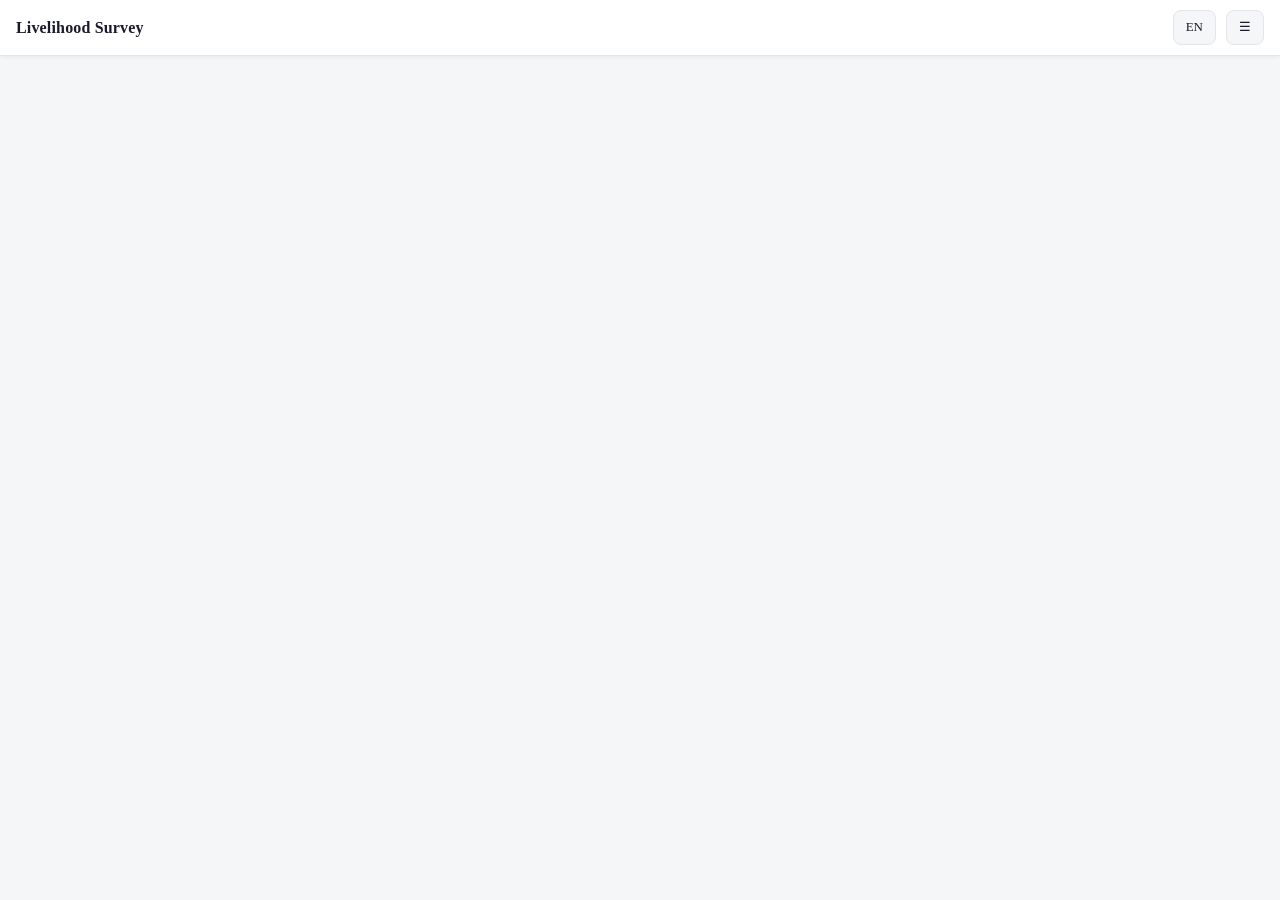
<file: replication/final_instrument/questionnaire/template.html>
<!doctype html>
<html lang="en" translate="no">
<head>
<meta charset="utf-8">
<!-- Stop the browser offering to translate. A Hindi form auto-translated to English turns
     "पक्का" (permanent) into "Sure!" and "जमा पैसे से" (used savings) into "from the deposited
     money", the reviewer then critiques wording that was never in the instrument. All three
     signals are needed: Chrome honours the meta, Safari and Edge honour the attribute, and the
     class covers dynamically inserted text. -->
<meta name="google" content="notranslate">
<meta name="viewport" content="width=device-width,initial-scale=1,maximum-scale=1">
<title>Livelihood Survey</title>
<link rel="manifest" href="manifest.json">
<meta name="theme-color" content="#1F3864">
<meta name="mobile-web-app-capable" content="yes">
<meta name="apple-mobile-web-app-capable" content="yes">
<meta name="apple-mobile-web-app-status-bar-style" content="black-translucent">
<meta name="apple-mobile-web-app-title" content="Livelihood Survey">
<link rel="apple-touch-icon" href="icon-192.png">
<link rel="icon" href="icon-192.png">
<link rel="stylesheet" href="style.css"></head>
<body class="notranslate" translate="no">
<header>
  <b id="ttl">Livelihood Survey</b>
  <span id="bld" title="build"></span>
  <span class="grow"></span>
  <button id="lang">EN</button>
  <button id="menu">☰</button>
</header>
<div id="upd"></div>
<main id="app"></main>
<footer id="nav" style="display:none">
  <button id="back">← <span data-t="back">Back</span></button>
  <span id="mprog"></span>
  <button id="next" class="p"><span data-t="next">Next</span> →</button>
</footer>
<script>
const CFG = __CFG__;
const T = {
 back:["पीछे","Back"], next:["आगे","Next"], start:["नया साक्षात्कार शुरू करें","Start new interview"],
 exp:["CSV डाउनलोड करें","Download CSV"], pend:["भेजे नहीं गए","Not exported"],
 pendbadge:["भेजे नहीं गए","not exported"],
 done:["साक्षात्कार पूरा हुआ","Interview complete"], save:["सहेजें और समाप्त करें","Save and finish"],
 req:["यह सवाल ज़रूरी है","This question is required"], opt:["यह छोड़ा जा सकता है","May be left blank"],
 cons:[__CONS_HI__,__CONS_EN__], consq:["क्या आप शामिल होना चाहते हैं?","Do you agree to take part?"],
 no:["नहीं","No"], yes:["हाँ","Yes"], stop:["धन्यवाद। साक्षात्कार यहीं समाप्त।","Thank you. Interview ends here."],
 clr:["निर्यात किए गए मिटाएँ","Clear exported"], cnt:["सहेजे गए साक्षात्कार","Saved interviews"],
 nodata:["अभी कोई साक्षात्कार सहेजा नहीं गया","No interviews saved yet"],
 // Label on the module-introduction box. Addressed to the enumerator, not the respondent: it is an
 // instruction to speak, which is why it is not in the respondent-facing Hindi of INTROS_HI itself.
 readout:["पढ़कर सुनाएँ","Read aloud"],
 // Label on the enumerator hint. Says plainly that this one is not for the respondent.
 foryou:["सर्वेक्षक के लिए, पढ़कर न सुनाएँ","For the enumerator, do not read out"],
 qs:["सवाल","questions"],
 // Label on the consent script. It is an instruction to the enumerator about HOW to deliver the
 // block below it, which is why it is not part of the script text itself.
 verbatim:["यह ज्यों का त्यों पढ़कर सुनाएँ","Read this out, word for word"],
 // ---- Google Sheet sync. The wording avoids "upload" and "server": what the enumerator needs to
 // know is whether the interview has reached the sheet, and the honest answer is a count.
 nsync:["शीट पर नहीं भेजे गए","Not on the sheet"],
 syncnow:["अभी शीट पर भेजें","Send to the sheet now"],
 syncset:["शीट की सेटिंग","Sheet settings"],
 syncing:["भेजा जा रहा है…","Sending…"],
 syncok:["सब शीट पर पहुँच गए","Everything is on the sheet"],
 syncoff:["शीट का पता भरा नहीं है। सेटिंग में जाकर भरें।","No sheet address is set. Add it in Sheet settings."],
 syncnet:["इंटरनेट नहीं है। सिग्नल आने पर खुद भेज देगा।","No internet. It will send on its own when signal returns."],
 syncfail:["भेजा नहीं जा सका","Could not send"],
 syncsent:["भेज दिए","sent"],
 surl:["Apps Script का पता (URL)","Apps Script URL"],
 stok:["टोकन (खाली छोड़ सकते हैं)","Token (may be left blank)"],
 stest:["जाँचें","Test"],
 ssave:["सहेजें","Save"],
 sclose:["पीछे","Back"],
 dsite:["इस डिवाइस का मार्ग","Route for this device"],
 dsite_none:["— चुनें —","— select —"],
 devid:["डिवाइस ID (स्वचालित)","Device ID (auto)"],
 res_title:["अधूरा साक्षात्कार मिला","Unfinished interview found"],
 res_body:["पिछला साक्षात्कार पूरा नहीं हुआ था। क्या आप वहीं से जारी रखना चाहते हैं, या नया शुरू करना चाहते हैं?","An interview was in progress when the page was last closed. Would you like to continue where you left off, or discard it and start fresh?"],
 res_continue:["जारी रखें","Continue interview"],
 res_fresh:["नया शुरू करें","Start fresh"],
 agree:["सहमत हूँ, साक्षात्कार शुरू करें","I agree, Start interview"],
 decline:["मैं सहमत नहीं हूँ","I do not agree"],
 declinemsg:["समझ गए। कोई साक्षात्कार दर्ज नहीं किया जाएगा। धन्यवाद।","Understood. No interview will be recorded. Thank you."],
 brieflabel:["अध्ययन के बारे में","About this study"],
 brieftext:[__BRIEF_HI__,__BRIEF_EN__],
 briefcontact:["संपर्क","Contact"],
 delall:["सभी साक्षात्कार मिटाएँ","Delete all interviews"],
 delallok:["इस डिवाइस से सभी साक्षात्कार मिटा दिए गए।","All interviews deleted from this device."]
};
let L = 1;                                  // 0 = Hindi, 1 = English (default: English)
const t = k => T[k][L];
const KEY = "kedarnath_v1", DKEY = "kedarnath_draft";
let D = {}, shown = [];
const QBY = Object.fromEntries(CFG.q.map(q => [q.n, q]));
// Which screen is showing. The language toggle used to INFER this from idx, which got it
// wrong twice: after a refused consent idx is still inside the question list, so switching
// language dropped the enumerator back into an interview that had already been saved and
// closed; and on the completion screen it jumped to the menu instead of re-rendering.
let screen = "menu", lastRefused = false;
// Position is tracked by question NAME, never by index. shown[] is rebuilt from the relevance
// rules on every render, so answering a gate question changes its length and every index after
// that point silently refers to a different question, which looked, from the field, like typed
// answers disappearing. `cur` survives that; an index cannot.
// Navigation is per MODULE, not per question: the whole module is on one screen and Next moves to
// the next module. One question per screen meant ~210 taps per interview before anyone had answered
// anything twice. `curMod` is a module CODE, not an index, for the same reason navigation used to be
// keyed on question names, an index into a list that gates can reshape is the bug that ate the
// enumerator's place once already.
let curMod = null;
const modList = () => CFG.mods.filter(m => CFG.q.some(q => q.m === m.c && q.t !== "hidden")).map(m => m.c);
function modPos(code){ const i = modList().indexOf(code); return i < 0 ? 0 : i }

// ---- storage. Every write is wrapped: a private window or a full disk must not throw mid-interview.
function load(k, d){ try{ return JSON.parse(localStorage.getItem(k)) ?? d }catch(e){ return d } }
// IST = UTC+5:30. toISOString() is always UTC; offset manually so stored timestamps are local time.
function nowIST(){ const d = new Date(), off = 5.5 * 60 * 60000; return new Date(d.getTime() + off).toISOString().replace("Z","+05:30"); }
function todayIST(){ return nowIST().slice(0,10); }
function save(k, v){ try{ localStorage.setItem(k, JSON.stringify(v)); return true }catch(e){ alert("STORAGE FULL / BLOCKED - export now"); return false } }
const all = () => load(KEY, []);
const pending = () => all().filter(r => !r.__exported).length;

// ---- Google Sheet sync -------------------------------------------------------------------
//
// An ADDITION to the CSV export, never a replacement for it. localStorage plus the daily export
// stays the system of record; the sheet is a second copy that appears without anybody remembering
// to make it. Everything below is written so that the worst case is "the sheet is behind", never
// "the interview is gone":
//   * nothing is ever deleted, rewritten or skipped on the strength of a sync
//   * an interview is marked sent ONLY after the server has acknowledged it by resp_id. A reply
//     lost on the way back means the row is sent again, and the Apps Script upserts on resp_id,
//     so a resend is a no-op rather than a duplicate
//   * no sync call can block, delay or fail an interview, every one is fire-and-forget off the
//     interview path, and every one is inside a try
// The route is offline for most of its length, so "concurrently" in practice means: the moment the
// tablet next has signal, without anyone doing anything.
const SKEY = "kedarnath_sync";
const DVCKEY = "kedarnath_device";
function setSite(v){
  const o = deviceCfg();
  if (v) o.site = +v; else delete o.site;
  save(DVCKEY, o);
}
function setEnum(v){
  const o = deviceCfg();
  o.enum = String(v || "");
  save(DVCKEY, o);
}
function deviceCfg(){
  let o = load(DVCKEY, {});
  if (!o.id){
    const a = new Uint8Array(4);
    try { (self.crypto || self.msCrypto).getRandomValues(a) } catch(e){ a[0]=Math.random()*256; a[1]=Math.random()*256; a[2]=Math.random()*256; a[3]=Math.random()*256; }
    o.id = "DEV-" + Array.from(a).map(b => b.toString(16).padStart(2,"0")).join("").toUpperCase().slice(0,6);
    save(DVCKEY, o);
  }
  return o;
}
// Baked build-time address (may be empty) overridden by whatever this tablet was given. Per-device
// wins: a tablet pointed at a test sheet during training must not silently revert on the next
// rebuild.
// The sheet address and token are fixed in the build (sync_config.json). There is no on-tablet
// setting for them: every tablet sends to the same sheet, automatically.
function syncCfg(){
  return { url: String((CFG.sync && CFG.sync.url) || "").trim(),
           token: String((CFG.sync && CFG.sync.token) || "").trim() };
}
const unsynced = () => all().filter(r => !r.__synced).length;

let syncing = false;

// resp_id is the upsert key, so it has to exist before the first POST and never change afterwards.
// It used to be minted inside exportCsv() from Date.now() plus the row's position in the list,
// which is unique within one tablet and nowhere near unique across four of them, two enumerators
// finishing in the same millisecond produced the same id, and on a shared sheet that is one
// interview overwriting another. crypto gives nine digits that do not depend on the clock.
function newId(){
  // crypto is the right source and is present everywhere this form runs, but it is reached through
  // a try and a Math.random fallback all the same: this is called from start(), and a throw here
  // would stop an interview beginning at all. A slightly weaker id is a trade worth making when
  // the alternative is a tablet that cannot open a new form.
  let n;
  try {
    const a = new Uint32Array(2);
    (self.crypto || self.msCrypto).getRandomValues(a);
    n = (a[0] ^ (a[1] << 7)) >>> 0;
  } catch(e){ n = Math.floor(Math.random() * 4294967296) }
  return String(100000000 + n % 900000000);
}

// One interview -> one POST. Sent twice over: once as the words the respondent actually chose, once
// as the codes, so the sheet is readable AND analysable from a single round trip.
async function pushOne(r){
  const c = syncCfg();
  if (!c.url) return false;
  const words = {}, codes = {};
  CFG.cols.forEach(k => {
    const v = r[k];
    const raw = v === undefined || v === null ? "" : String(v);
    codes[k] = raw;
    words[k] = raw === "" ? "" : String(labelOf(k, v));
  });
  // text/plain keeps this a "simple" request, so the browser sends it without a CORS preflight --
  // Apps Script does not answer OPTIONS, and a preflight would fail every time. Apps Script reads
  // the body as text regardless of what this header claims.
  const res = await fetch(c.url, {
    method: "POST",
    headers: {"Content-Type": "text/plain;charset=utf-8"},
    body: JSON.stringify({ token: c.token, build: CFG.build,
                           row: { resp_id: r.resp_id, start: r.__start || "", end: r.__end || "",
                                  duration_min: durMin(r), words, codes } })
  });
  if (!res.ok) return false;
  let out = null;
  try { out = JSON.parse(await res.text()) } catch(e){ return false }
  // An unreadable or unhappy reply is treated as "not sent". That is the safe direction: the cost
  // is one duplicate POST, which the server absorbs.
  return !!(out && out.ok);
}

async function syncPending(manual){
  if (syncing) return;
  const c = syncCfg();
  if (!c.url){ if (manual) alert(t("syncoff")); return }
  if (navigator.onLine === false){ if (manual) alert(t("syncnet")); return }
  if (!unsynced()){ if (manual) alert(t("syncok")); return }
  syncing = true; paint();
  let sent = 0, stuck = null;
  try {
    // Snapshot the ids, not the records: finish() can add an interview while this is awaiting, and
    // iterating a live list would either miss it or iterate off the end.
    const ids = all().filter(r => !r.__synced).map(r => r.resp_id).filter(Boolean);
    for (const id of ids){
      const now = all(), r = now.find(x => x.resp_id === id);
      if (!r || r.__synced) continue;
      let ok = false;
      try { ok = await pushOne(r) } catch(e){ ok = false }
      if (!ok){ stuck = id; break }      // stop at the first failure: the rest will fail too
      // Re-read before marking. The list on disk may have grown since the push started, and
      // writing back a stale copy would drop any interview finished in between.
      const fresh = all(), hit = fresh.find(x => x.resp_id === id);
      if (hit){ hit.__synced = nowIST(); save(KEY, fresh) }
      sent++;
    }
  } finally {
    syncing = false; paint();
  }
  if (manual) alert(stuck ? (t("syncfail") + ", " + sent + " " + t("syncsent") + ", " + unsynced() + " " + t("nsync"))
                          : (sent + " " + t("syncsent")));
}

// Three triggers, because each one covers a gap the others leave: the end of an interview (the
// common case, if there happens to be signal), the moment the radio comes back (walking into
// Gaurikund at the end of the day), and a slow tick for everything else.
window.addEventListener("online", () => syncPending());
setInterval(() => syncPending(), 120000);

function paint(){
  const p = pending(), e = document.getElementById("pend");
  if (e){ e.textContent = p + " " + t("pendbadge"); e.className = p > 5 ? "hot" : ""; }
  // The completion screen shows the same count. It used to be written into the HTML once and never
  // refreshed, so exporting from that screen dropped the header badge to 0 while the paragraph
  // underneath still claimed 2 were waiting.
  const e2 = document.getElementById("pend2");
  if (e2) e2.textContent = p;
  document.getElementById("ttl").textContent = L ? "Livelihood Survey" : "आजीविका सर्वेक्षण";
  document.querySelectorAll("[data-t]").forEach(n => n.textContent = t(n.dataset.t));
  document.getElementById("lang").textContent = L ? "हिं" : "EN";
  const b = document.getElementById("bld");
  if (b) b.textContent = "";
  // The sheet badge is HIDDEN when no address is configured, rather than shown as zero. A green
  // "0" on a tablet that is not pointed at anything reads as "all safe" and means the opposite.
  const sy = document.getElementById("sync"), u = unsynced();
  if (sy){
    if (!syncCfg().url){ sy.className = "off"; sy.textContent = "" }
    else if (syncing){ sy.className = ""; sy.textContent = t("syncing") }
    else if (u){ sy.className = "hot"; sy.textContent = u + " " + t("nsync") }
    else { sy.className = "ok"; sy.textContent = "✓ " + t("syncok") }
  }
  const s2 = document.getElementById("nsync2");
  if (s2) s2.textContent = u;
}

// ---- the values a relevance expression can see
const V = n => { const v = D[n]; return v === undefined || v === "" ? null : (isNaN(v) ? v : +v) };
// A constraint that names another field needs that field as a NUMBER. An unanswered one must not
// make the constraint fail, treat it as no limit rather than as zero.
const NUM = n => { const v = +D[n]; return isNaN(v) ? Infinity : v };
const SEL = n => (D[n] || "").toString().trim() === "" ? [] : D[n].toString().trim().split(/\s+/);
function calc(){                            // the two hidden calculates the XLSForm also builds
  let nw = 0, ow = 0;
  for (let m = 1; m <= 12; m++){ const s = +D["status_m" + m]; if (s === 8) nw++; if (s >= 2 && s <= 7) ow++ }
  D.calc_months_no_work = nw; D.calc_offseason_work = ow;
}
function visible(q){
  if (!q.rel) return true;
  calc();
  try { return !!eval(q.rel) } catch(e){ return true }   // a broken rule must SHOW the question, never hide it
}
function rebuild(){ shown = CFG.q.filter(visible) }

// ---- rendering: one MODULE per screen ---------------------------------------------------------
// Every question in the module is written into the DOM, including ones a gate currently hides --
// those get `hidden` and are toggled by applyGates() on each keystroke. Hiding with a class rather
// than re-rendering is deliberate: re-rendering the module on every input would throw away focus and
// the caret mid-number, which is precisely the "input is buggy" defect that was fixed once already.
function qBlock(q){
  if (q.t === "hidden") return "";
  const v = D[q.n] ?? "";
  let h = "<div class=card data-q='" + q.n + "'>";
  // The consent script is rendered ON the consent question, not as a module preamble. It is the one
  // block in this form that must be read word for word, so it is marked as such and styled unlike
  // both the question and the enumerator hint, which says the opposite, do not read out.
  if (q.n === "consent"){
    h += "<div class=consent><span class=lead>" + t("verbatim") + "</span>" +
         t("cons").split("\n\n").map(x => "<p>" + x + "</p>").join("") + "</div>";
  }
  h += "<div class=qt>" + (L ? q.en : q.hi) + "</div>";
  if (q.hn) h += "<div class=hint><b>" + t("foryou") + "</b>" + (L ? q.hn : q.hnh) + "</div>";
  if (q.t === "one" || q.t === "multi"){
    const sel = q.t === "multi" ? SEL(q.n) : [String(v)];
    const drop = q.cfx ? String(D[q.cfx] ?? "") : "";
    const only = q.cfo ? SEL(q.cfo) : null;
    let opts = q.c;
    if (drop) opts = opts.filter(c => String(c[0]) !== drop);
    if (only) opts = opts.filter(c => only.includes(String(c[0])));
    // A long single-choice list is drawn as a dropdown instead of a column of radio buttons. At 35
    // options the radio form runs to roughly four phone screens, so picking a state means scrolling
    // past the question, losing it, and scrolling back, and every later question on the module
    // screen is pushed down behind it. `dd` is set by the builder from the length of the choice
    // list, never by hand, so no list can quietly grow past the threshold and stay a radio column.
    if (q.dd && q.t === "one"){
      h += "<select class=dd name='q_" + q.n + "'><option value=''>" + (L ? "— select —" : "— चुनें —") + "</option>";
      opts.forEach(c => {
        h += "<option value='" + c[0] + "'" + (sel.includes(String(c[0])) ? " selected" : "") + ">" +
             (L ? c[1] : c[2]) + "</option>";
      });
      h += "</select>";
    } else {
    opts.forEach(c => {
      const on = sel.includes(String(c[0]));
      h += "<label class='ch" + (on ? " on" : "") + "'><input type=" + (q.t === "multi" ? "checkbox" : "radio") +
           " name='q_" + q.n + "' value='" + c[0] + "'" + (on ? " checked" : "") + "><span>" +
           (L ? c[1] : c[2]) + "</span></label>";
    });
    }
  } else if (q.t === "text"){
    h += "<input type=text value=\"" + String(v).replace(/"/g,"&quot;") + "\">";
  } else {
    h += "<input type=number inputmode=" + (q.t === "int" ? "numeric" : "decimal") +
         (q.t === "dec" ? " step=any" : "") + " value='" + v + "'>";
  }
  if (q.opt) h += "<div class=opt>" + t("opt") + "</div>";
  h += "<div class=err></div></div>";
  return h;
}

// Clearing answers that a gate has closed is not tidiness, it is correctness. A module shows all its
// questions at once, so this sequence is ordinary: answer origin = "other state", answer "why did you
// first come here", then correct origin to "local". The reason question disappears, and used to keep
// its answer, which then went into the export and broke the skip-logic asserts on a fact the
// respondent never asserted. Kobo and ODK drop irrelevant answers at submission; this matches them.
function clearHidden(){
  let changed = false;
  CFG.q.forEach(q => {
    if (!visible(q) && D[q.n] !== undefined && D[q.n] !== ""){ delete D[q.n]; changed = true }
  });
  if (changed) save(DKEY, D);
  return changed;
}

// Rebuild the option list of a question whose choices depend on another answer. This has to happen
// as answers land, not only at render: the whole module is on one screen, so `occupation` is answered
// on the SAME screen as other_activity_types, and a list built once at render still carried the
// primary occupation through the entire pass. It only ever looked fixed because leaving the module
// and coming back re-rendered it.
// Only the dependent question's own card is rewritten, never the one being typed into, so nothing
// loses focus or the caret.
// Drop an answer that its own filter has made unavailable, say the enumerator ticks an activity as
// a second occupation and then names that same activity as the primary one. Done over CFG.q from the
// DATA, not by walking the DOM: a card for a module the enumerator has not opened does not exist, and
// pruning that depended on the card existing would leave the stale answer in the export. Same lesson
// as next() deciding from data rather than from the rendered page.
function pruneFiltered(){
  CFG.q.forEach(q => {
    if (!q.cfx && !q.cfo) return;
    const drop = q.cfx ? String(D[q.cfx] ?? "") : "";
    const only = q.cfo ? SEL(q.cfo) : null;
    let opts = q.c;
    if (drop) opts = opts.filter(c => String(c[0]) !== drop);
    if (only) opts = opts.filter(c => only.includes(String(c[0])));
    const avail = opts.map(c => String(c[0]));
    if (q.t === "multi"){
      const keep = SEL(q.n).filter(v => avail.includes(v));
      if (keep.join(" ") !== String(D[q.n] ?? "")){ D[q.n] = keep.join(" "); save(DKEY, D) }
    } else if (D[q.n] !== undefined && D[q.n] !== "" && !avail.includes(String(D[q.n]))){
      delete D[q.n]; save(DKEY, D);
    }
  });
}

function refilter(){
  document.querySelectorAll("#app .card[data-q]").forEach(card => {
    const q = QBY[card.dataset.q];
    if (!q || (!q.cfx && !q.cfo)) return;
    // refilter() works by removing label.ch rows and re-inserting them. A dropdown has none, so it
    // would strip nothing, insert radio rows beside the select, and leave two controls writing to
    // one answer. No dropdown question is choice-filtered today; this guard is here so that pairing
    // the two in future fails visibly rather than by quietly growing a second control.
    if (q.dd && q.t === "one") return;
    const key = (q.cfx ? String(D[q.cfx] ?? "") : "") + "|" + (q.cfo ? String(D[q.cfo] ?? "") : "");
    if (card.dataset.filterKey === key) return;          // source unchanged; leave the DOM alone
    card.dataset.filterKey = key;
    const drop = q.cfx ? String(D[q.cfx] ?? "") : "";
    const only = q.cfo ? SEL(q.cfo) : null;
    let opts = q.c;
    if (drop) opts = opts.filter(c => String(c[0]) !== drop);
    if (only) opts = opts.filter(c => only.includes(String(c[0])));
    const sel = q.t === "multi" ? SEL(q.n) : [String(D[q.n] ?? "")];
    let h = "";
    opts.forEach(c => {
      const on = sel.includes(String(c[0]));
      h += "<label class='ch" + (on ? " on" : "") + "'><input type=" + (q.t === "multi" ? "checkbox" : "radio") +
           " name='q_" + q.n + "' value='" + c[0] + "'" + (on ? " checked" : "") + "><span>" +
           (L ? c[1] : c[2]) + "</span></label>";
    });
    card.querySelectorAll("label.ch").forEach(n => n.remove());
    const err = card.querySelector(".err");
    if (err) err.insertAdjacentHTML("beforebegin", h);
    bindCard(card, q);
  });
}

// Attach the write-on-every-change handler. Called from render() and again from refilter() whenever a
// list is rebuilt, since replacing the inputs drops their listeners with them.
function bindCard(card, q){
  if (!q) return;
  // "input, select" and not just "input": a dropdown question has no <input> at all, so binding
  // only inputs left the select writing to nothing -- the enumerator picks a state, the form shows
  // it picked, and the answer never reaches D. Select fires both input and change; one listener on
  // "input" is enough and keeps the handler below identical for both control types.
  card.querySelectorAll("input, select").forEach(el => {
    if (el.dataset.bound) return;
    el.dataset.bound = "1";
    el.addEventListener("input", () => {
      if (q.t === "multi"){
        D[q.n] = [...card.querySelectorAll("input:checked")].map(x => x.value).sort((a,b)=>a-b).join(" ");
      } else { D[q.n] = el.value }
      save(DKEY, D);
      card.querySelectorAll("label.ch").forEach(lb => lb.classList.toggle("on", lb.querySelector("input").checked));
      const e = card.querySelector(".err"); if (e) e.textContent = "";
      applyGates();
    });
  });
}

function applyGates(){
  calc();
  clearHidden();
  pruneFiltered();
  refilter();
  let n = 0;
  document.querySelectorAll("#app .card[data-q]").forEach(el => {
    const q = QBY[el.dataset.q];
    const on = visible(q);
    el.classList.toggle("off", !on);
    if (on) n++;
  });
  const c = document.getElementById("mcount");
  if (c) c.textContent = n + " " + t("qs");
}

function render(){
  const app = document.getElementById("app");
  const mods = modList();
  if (!mods.length) return finish();
  if (curMod === null) curMod = mods[0];
  screen = "q";
  const mod = CFG.mods.find(m => m.c === curMod);
  const qs = CFG.q.filter(q => q.m === curMod);
  let h = "<h2>" + (L ? mod.en : mod.hi) + " <span id=mcount class=mc></span></h2>";
  const intro = L ? mod.ien : mod.ihi;
  if (intro) h += "<div class=intro><span class=lead>" + t("readout") + "</span>" + intro + "</div>";
  qs.forEach(q => { h += qBlock(q) });
  app.innerHTML = h;
  app.scrollTop = 0; window.scrollTo(0,0);
  document.getElementById("nav").style.display = "flex";
  document.getElementById("back").disabled = modPos(curMod) === 0;
  document.getElementById("mprog").textContent =
    (L ? "Module " : "खंड ") + (modPos(curMod)+1) + " / " + mods.length;

  // write on EVERY change, never only on submit
  app.querySelectorAll(".card[data-q]").forEach(card => bindCard(card, QBY[card.dataset.q]));
  applyGates();
  paint();
}

function validate(q){
  const v = D[q.n];
  const blank = v === undefined || v === null || String(v).trim() === "";
  if (blank) return q.opt ? null : t("req");
  if (q.con){
    const x = +v;                      // numeric constraints read x
    const SELF = SEL(q.n);             // multi-select constraints read the code list
    try { if (!eval(q.con)) return L ? q.cmsg_en : q.cmsg_hi } catch(e){}
  }
  return null;
}

// Validate every question the module is currently SHOWING. A hidden question is not the enumerator's
// problem and must never block the screen, that is how a gated-off required field used to trap the
// interview with no visible error to fix.
// The decision is computed from DATA, not by reading the DOM. That keeps next() exercisable by the
// headless harness in checks/08, which has no real document, and a validation path the tests cannot
// reach is one that breaks silently.
function moduleErrors(){
  return CFG.q.filter(q => q.m === curMod && visible(q))
              .map(q => [q, validate(q)]).filter(p => p[1]);
}
function showErrors(errs){
  const byName = Object.fromEntries(errs.map(p => [p[0].n, p[1]]));
  let first = null;
  document.querySelectorAll("#app .card[data-q]").forEach(card => {
    const e = byName[card.dataset.q] || "";
    const slot = card.querySelector(".err");
    if (slot) slot.textContent = e;
    card.classList.toggle("bad", !!e);
    if (e && !first) first = card;
  });
  if (first && first.scrollIntoView) first.scrollIntoView({block:"center"});
}
function next(){
  const errs = moduleErrors();
  showErrors(errs);
  if (errs.length) return;
  if (curMod === "P" && String(D.consent) === "0") return finish(true);
  const mods = modList(), here = modPos(curMod);
  if (here + 1 >= mods.length) return finish();
  curMod = mods[here + 1];
  render();
}
function back(){
  const mods = modList(), here = modPos(curMod);
  if (here <= 0) return;
  curMod = mods[here - 1];
  render();
}

function finish(refused){
  // final sweep: a gate can close a question in a module the enumerator has already left, and that
  // stale answer must not reach the export either.
  calc(); clearHidden();
  D.__end = nowIST();
  D.__exported = false;
  const rows = all(); rows.push(D); save(KEY, rows);
  localStorage.removeItem(DKEY);
  D = {};
  lastRefused = !!refused;
  showDone();
  // Off the interview path on purpose. The enumerator must see the completion screen immediately,
  // whatever the network is doing; a sync that hung here would look like the form had frozen on
  // the last question.
  setTimeout(() => { try { syncPending() } catch(e){} }, 0);
}

// Kept separate from finish() so the language toggle can redraw this screen without re-saving the
// interview, switching language must never write a second copy of the same record.
function showDone(){
  screen = "done";
  document.getElementById("nav").style.display = "none";
  document.getElementById("app").innerHTML =
    "<div class=mid>" +
    "<div class=big>" + (lastRefused ? t("stop") : t("done")) + "</div>" +
    "<p style='color:var(--mut);font-size:14px'><span id=pend2>" + pending() + "</span> " + t("pendbadge") + "</p>" +
    "<p><button class=p style='width:100%' onclick='menu()'>" + t("start") + "</button></p>" +
    "<p><button style='width:100%' onclick='exportCsv()'>" + t("exp") + "</button></p>" +
    "</div>";
  paint();
}

// The tablet must know which enumerator and which route it is on before anyone is approached. Both
// are on every record, including refusals, so an interview cannot start without them.
function deviceReady(){
  const dv = deviceCfg();
  if (!["1","2","3","4"].includes(String(dv.enum || ""))){
    alert(L ? "Choose the enumerator for this tablet first (on this screen)."
            : "पहले इस टैबलेट का सर्वेक्षक चुनें (इसी स्क्रीन पर)।");
    return false;
  }
  if (!["1","2"].includes(String(dv.site || ""))){
    alert(L ? "Choose the route for this tablet first (on this screen)."
            : "पहले इस टैबलेट का मार्ग चुनें (इसी स्क्रीन पर)।");
    return false;
  }
  return true;
}
// Precise location. Asked for as soon as the form opens, not when an interview starts, so the fix
// is ready by the time anyone is approached. The most accurate fix seen is kept (not the first),
// to six decimal places, with its accuracy and how long it took. Refreshes for up to two minutes,
// stopping early at 15 metres or better. Never blocks anything.
let gpsBest = null, gpsErr = null, gpsT0 = Date.now(), gpsWatch = null, gpsTimer = null;
function gpsStop(){
  if (gpsWatch !== null && navigator.geolocation) navigator.geolocation.clearWatch(gpsWatch);
  gpsWatch = null;
  clearTimeout(gpsTimer);
}
// Copy the best fix onto the record being filled in, if there is one.
function gpsApply(){
  if (!D || !D.resp_id) return;
  if (gpsBest){
    D.gps_lat = gpsBest.lat; D.gps_lon = gpsBest.lon;
    D.gps_accuracy_m = String(gpsBest.acc); D.gps_fix_s = String(gpsBest.s);
    if (gpsBest.acc > 200) D.gps_error = "3"; else delete D.gps_error;
  } else if (gpsErr){
    D.gps_error = gpsErr;
  }
  save(DKEY, D);
}
function gpsOpen(){
  if (!navigator.geolocation){ gpsErr = "2"; gpsApply(); return }
  gpsWatch = navigator.geolocation.watchPosition(p => {
    const acc = Math.round(p.coords.accuracy);
    if (!gpsBest || acc < gpsBest.acc){
      gpsBest = { lat: p.coords.latitude.toFixed(6), lon: p.coords.longitude.toFixed(6),
                  acc: acc, s: Math.round((Date.now() - gpsT0) / 1000) };
      gpsErr = null;
      gpsApply();
    }
    if (acc <= 15) gpsStop();
  }, err => {
    if (!gpsBest){
      gpsErr = err.code === 1 ? "1" : "2";
      gpsApply();
      if (err.code === 1) alert(L
        ? "Location is blocked for this site. Allow it in the browser's site settings. The interview can go on without it."
        : "इस साइट के लिए स्थान बंद है। ब्राउज़र की साइट सेटिंग्स में इसे चालू करें। साक्षात्कार उसके बिना भी जारी रह सकता है।");
    }
  }, {enableHighAccuracy: true, maximumAge: 0, timeout: 30000});
  gpsTimer = setTimeout(gpsStop, 120000);
}
// A new record gets a fresh fix: the device may have moved since the last interview.
function gpsRestart(){
  gpsStop();
  gpsBest = null; gpsErr = null; gpsT0 = Date.now();
  gpsOpen();
}
function start(){
  if (!deviceReady()) return;
  const dv = deviceCfg(), rid = newId();
  // resp_id is minted HERE, not at export time, because the sheet upserts on it: it has to be on
  // the record from the first POST, and it has to survive a resend unchanged.
  D = { __start: nowIST(), resp_id: rid, interview_date: todayIST(), form_build: CFG.build, consent: "1", enum_id: dv.enum };
  if (dv.site) D.site = dv.site;
  gpsRestart(); gpsApply();
  curMod = null; save(DKEY, D); render();
}
// "I do not agree". A refusal is recorded, not discarded: the enumerator fills in what they can see
// and the record goes to the sheet like any other. See the consent script and the selection note.
function declineConsent(){
  if (!deviceReady()) return;
  const dv = deviceCfg(), rid = newId();
  D = { __start: nowIST(), resp_id: rid, interview_date: todayIST(), form_build: CFG.build, consent: "0", enum_id: dv.enum };
  if (dv.site) D.site = dv.site;
  // No location for a refusal: consent has not been given, so no coordinates are taken.
  gpsStop(); gpsBest = null; gpsErr = null;
  save(DKEY, D);
  renderRefusal();
}
function renderRefusal(){
  screen = "refusal";
  document.getElementById("nav").style.display = "none";
  const Q = n => { const q = CFG.q.find(x => x.n === n); return q ? (L ? q.en : q.hi) : n };
  const opts = Object.keys(CFG.labs.obs_environment).map(k =>
    "<option value=" + k + ">" + (L ? CFG.labs.obs_environment[k].e : CFG.labs.obs_environment[k].h) + "</option>").join("");
  document.getElementById("app").innerHTML =
    "<div class=card>" +
    "<div class=qn>" + (L ? "Consent not given" : "सहमति नहीं मिली") + "</div>" +
    "<div class=qt>" + (L ? "No interview. Record only the conditions at the time." : "कोई साक्षात्कार नहीं। सिर्फ़ उस वक़्त के हालात लिखें।") + "</div>" +
    // What the record will carry, shown so the enumerator can see it is there.
    "<div class=pick><div class=qn>" + (L ? "Recorded automatically" : "अपने-आप दर्ज होता है") + "</div>" +
    "<div>" + (L ? "Time: " : "समय: ") + (D.__start || "").slice(0,16).replace("T"," ") + "<br>" +
    (L ? "Enumerator: " : "सर्वेक्षक: ") + (CFG.labs.enum_id[D.enum_id] ? (L ? CFG.labs.enum_id[D.enum_id].e : CFG.labs.enum_id[D.enum_id].h) : "—") + "<br>" +
    (L ? "Route: " : "मार्ग: ") + (String(D.site) === "1" ? (L ? "Kedarnath" : "केदारनाथ") : String(D.site) === "2" ? (L ? "Hemkund Sahib" : "हेमकुंड साहिब") : "—") +
    "</div></div>" +
    "<div class=pick><div class=qn>" + Q("obs_environment") + "</div>" +
    "<select class=dd id=obs_environment><option value=''>" + (L ? "-- choose --" : "-- चुनें --") + "</option>" + opts + "</select></div>" +
    "<div style='display:flex;gap:10px;margin-top:18px'>" +
    "<button class=p style='flex:1' onclick='saveRefusal()'>" + (L ? "Save and close" : "सेव करें और बंद करें") + "</button></div>" +
    "</div>";
  paint();
}
function saveRefusal(){
  const env = document.getElementById("obs_environment").value;
  if (!env){
    alert(L ? "Please choose the conditions at the time." : "कृपया उस वक़्त के हालात चुनें।");
    return;
  }
  D.obs_environment = env;
  finish(true);
}

// ---- export. Two files, one row per interview, same resp_id in both:
//   LIV_codes_*.csv  the numeric codes, one column per variable, the layout the Stata build reads
//   LIV_text_*.csv   the same columns as the respondent's own words (option text, verbatim answers)
// Same column names in both, so either file joins to the other on resp_id.
function csvCell(s){ s = s === undefined || s === null ? "" : String(s);
  return /[",\n]/.test(s) ? '"' + s.replace(/"/g,'""') + '"' : s }
// Code -> the option text that was actually chosen. Multi-selects are stored as space-separated
// codes, so each one is mapped and the labels rejoined with "; ", a semicolon, not a comma, so a
// labelled multi-select never needs quoting and can never be mistaken for a column break.
function labelOf(col, v){
  const m = CFG.labs[col];
  if (!m || v === undefined || v === null || String(v).trim() === "") return v;
  return String(v).trim().split(/\s+/).map(x => (m[x] ? (L ? m[x].e : m[x].h) : x)).join("; ");
}
function durMin(r){
  const a = Date.parse(r.__start || ""), b = Date.parse(r.__end || "");
  if (!a || !b || b < a) return "";
  return Math.round((b - a) / 60000);
}
function csvText(kind, rows){
  const header = ["resp_id", "start", "end", "duration_min"].concat(CFG.cols);
  let out = header.map(csvCell).join(",") + "\n";
  rows.forEach(r => {
    const row = [r.resp_id, r.__start || "", r.__end || "", durMin(r)];
    CFG.cols.forEach(c => row.push(csvCell(kind === "text" ? labelOf(c, r[c]) : (r[c] ?? ""))));
    out += row.join(",") + "\n";
  });
  return out;
}
function saveCsv(name, text){
  const blob = new Blob(["\ufeff" + text], {type:"text/csv;charset=utf-8"});
  const a = document.createElement("a");
  a.href = URL.createObjectURL(blob);
  a.download = name;
  a.click();
  setTimeout(() => URL.revokeObjectURL(a.href), 1000);
}
function exportCsv(){
  const rows = all();
  if (!rows.length) return alert(t("nodata"));
  // Ids are fixed before either file is written, so the two files always agree on resp_id.
  rows.forEach(r => { r.resp_id = r.resp_id || newId(); r.form_build = r.form_build || CFG.build; });
  rows.forEach(r => r.__exported = true); save(KEY, rows);
  const _ts = nowIST().slice(0,19).replace("T","_").replace(/:/g,"-");
  saveCsv("LIV_codes_" + _ts + ".csv", csvText("codes", rows));
  // A second download straight after the first can be held by the browser's multiple-download
  // prompt; the short delay lets the first finish so the prompt is less likely.
  setTimeout(() => saveCsv("LIV_text_" + _ts + ".csv", csvText("text", rows)), 400);
  paint();
}
function showResume(draft){
  window._pendingDraft = draft;
  // Show the menu behind, then float the modal on top
  menu();
  const ov = document.createElement("div");
  ov.id = "resume-modal";
  ov.innerHTML =
    "<div id='resume-box'>" +
    "<div style='font-size:13px;font-weight:700;text-transform:uppercase;letter-spacing:.06em;color:var(--mut);margin-bottom:10px'>" + t("res_title") + "</div>" +
    "<p style='font-size:15px;margin:0 0 20px;line-height:1.5'>" + t("res_body") + "</p>" +
    "<button class=p style='width:100%;margin-bottom:10px' onclick='resumeDraft()'>" + t("res_continue") + "</button>" +
    "<button style='width:100%' onclick='discardDraft()'>" + t("res_fresh") + "</button>" +
    "</div>";
  document.body.appendChild(ov);
}
function resumeDraft(){
  const ov = document.getElementById("resume-modal");
  if (ov) ov.remove();
  D = window._pendingDraft; curMod = null; render();
}
function discardDraft(){
  const ov = document.getElementById("resume-modal");
  if (ov) ov.remove();
  localStorage.removeItem(DKEY); menu();
}

function menu(){
  screen = "menu";
  const rows = all(), u = unsynced();
  document.getElementById("nav").style.display = "none";
  const brief = t("brieftext").split("\n\n").map(p => "<p>" + p + "</p>").join("");
  document.getElementById("app").innerHTML =
    // ── Consent / briefing card ──
    "<div class=card>" +
    "<div class='consent-lbl'>" + t("brieflabel") + "</div>" +
    "<div class=consent>" + brief + "</div>" +
    "<div class=contact-block>" +
    "<div class=contact-lbl>" + t("briefcontact") + "</div>" +
    "<div class=contact-row>" +
    "<div class=contact-person>" +
    "<div class=contact-name>Anuj Nautiyal</div>" +
    "<div class=contact-role>PhD Scholar</div>" +
    "<div><a href='mailto:anuj_n@ce.iitr.ac.in'>anuj_n@ce.iitr.ac.in</a></div>" +
    "<div><a href='tel:+918192832623'>+91 81928 32623</a></div>" +
    "</div>" +
    "<div class='contact-person contact-person-r'>" +
    "<div class=contact-name>Raman Yelgandalkar</div>" +
    "<div class=contact-role>Research Associate</div>" +
    "<div><a href='mailto:raman.hs@sric.iitr.ac.in'>raman.hs@sric.iitr.ac.in</a></div>" +
    "<div><a href='tel:+919588461698'>+91 95884 61698</a></div>" +
    "</div>" +
    "</div>" +
    "</div>" +
    "<div style='display:flex;gap:10px;margin-top:18px'>" +
    "<button style='flex:1' onclick='declineConsent()'>" + t("decline") + "</button>" +
    "<button class=p style='flex:2;font-size:16px' onclick='start()'>" + t("agree") + "</button>" +
    "</div>" +
    "</div>" +
    // ── Stats row (subtle) ──
    "<div class=card>" +
    "<div class=menu-row><span class=menu-label>" + t("cnt") + "</span>" +
      "<span class=menu-act><span class=menu-count>" + rows.length + "</span>" +
      "</span></div>" +
    (syncCfg().url ? "" : "<p class=err>" + (L ? "This build is not connected to the sheet. Interviews are kept on this tablet." : "यह बिल्ड शीट से जुड़ा नहीं है। साक्षात्कार इसी टैबलेट पर रहेंगे।") + "</p>") +
    "</div>" +
    // Device setup (enumerator and route). Its own card, so the consent card above is unchanged.
    "<div class=card>" +
    // Which enumerator this tablet belongs to. Set once, here, and kept on the device. The sheet
    // accepts only 1-4, so a tablet without one would have every interview refused on sync.
    "<div class=pick><div class=qn>" + (L ? "Enumerator on this tablet" : "इस टैबलेट का सर्वेक्षक") + "</div>" +
    "<select class=dd id=enumsel onchange='setEnum(this.value)'><option value=''>" + (L ? "-- choose --" : "-- चुनें --") + "</option>" +
    [1,2,3,4].map(k => "<option value=" + k + (String(deviceCfg().enum) === String(k) ? " selected" : "") + ">" +
      (L ? CFG.labs.enum_id[k].e : CFG.labs.enum_id[k].h) + "</option>").join("") +
    "</select></div>" +
    // Which route this tablet is pointed at. The Stata build needs it on every row, so it is set
    // here with the enumerator rather than left to the sync screen where it was easy to miss.
    "<div class=pick><div class=qn>" + (L ? "Route on this tablet" : "इस टैबलेट का मार्ग") + "</div>" +
    "<select class=dd id=sitesel onchange='setSite(this.value)'><option value=''>" + (L ? "-- choose --" : "-- चुनें --") + "</option>" +
    [[1,"Kedarnath (Gaurikund to Kedarnath)","केदारनाथ (गौरीकुंड से केदारनाथ)"],[2,"Hemkund Sahib (Govindghat to Hemkund)","हेमकुंड साहिब (गोविंदघाट से हेमकुंड)"]]
      .map(o => "<option value=" + o[0] + (String(deviceCfg().site) === String(o[0]) ? " selected" : "") + ">" + (L ? o[1] : o[2]) + "</option>").join("") +
    "</select></div>" +
    "</div>" +
    // ── Action buttons ──
    "<div style='display:grid;grid-template-columns:1fr 1fr;gap:8px;margin-bottom:32px'>" +
    "<button onclick='exportCsv()'>" + t("exp") + "</button>" +
    "<button onclick='clearExported()'>" + t("clr") + "</button>" +
    "<button class=danger onclick='deleteAll()'>" + t("delall") + "</button>" +
    "</div>";
  paint();
}


function deleteAll(){
  const rows = all();
  if (!rows.length) return alert(t("nodata"));
  const n = rows.length;
  const msg = L
    ? n + " साक्षात्कार स्थायी रूप से मिटा दिए जाएँगे। यह पूर्ववत नहीं होगा। क्या आप सुनिश्चित हैं?"
    : n + " interview(s) will be permanently deleted from this device. This cannot be undone. Are you sure?";
  if (!confirm(msg)) return;
  save(KEY, []);
  localStorage.removeItem(DKEY);
  alert(t("delallok"));
  menu();
}

// The address is entered on the tablet rather than only baked into the build, so a sheet can be
// changed, or a training sheet swapped for the real one, without rebuilding and redeploying the
// form to four devices over a connection that may not exist.
// A GET health check, so the address can be proved right at the hotel the night before rather than
// discovered wrong at the end of a day's interviews.
function clearExported(){
  const keep = all().filter(r => !r.__exported);
  const gone = all().length - keep.length;
  if (!gone) return alert(t("nodata"));
  // Deletion is gated on BOTH copies, not just the CSV. The sheet was added as a second safety
  // net, and a net that can be cut by the button meant to be safe is not one, an interview
  // exported to a CSV that is still only on the same tablet, then cleared, has one copy left.
  const risky = all().filter(r => r.__exported && !r.__synced).length;
  if (risky && syncCfg().url &&
      !confirm(risky + " of them have NOT reached the Google Sheet yet. Delete anyway?")) return;
  if (!confirm(gone + " exported interviews will be deleted from this device.")) return;
  save(KEY, keep); menu();
}
document.getElementById("next").onclick = next;
document.getElementById("back").onclick = back;
document.getElementById("lang").onclick = () => {
  L = 1 - L;
  const modal = document.getElementById("resume-modal");
  if (modal){ menu(); modal.remove(); showResume(window._pendingDraft); return; }
  if (screen === "q") render();
  else if (screen === "done") showDone();
  else menu();
};
window.addEventListener("beforeunload", e => { if (Object.keys(D).length > 2){ e.preventDefault(); e.returnValue = "" } });
// ---- offline support. Without this the form must be fetched from the network every time it is
// opened, which on this route means it does not open at all. The worker caches the whole app on
// first visit; afterwards the tablet needs no connectivity to start an interview.
//
// Updates are deliberately NOT applied automatically: swapping the form out mid-interview would be
// worse than running a version behind. A new build installs and waits, a banner appears, and it
// takes effect the next time the form is fully closed and reopened.
if ("serviceWorker" in navigator) {
  navigator.serviceWorker.register("sw.js").then(reg => {
    reg.addEventListener("updatefound", () => {
      const nw = reg.installing;
      if (!nw) return;
      nw.addEventListener("statechange", () => {
        if (nw.state === "installed" && navigator.serviceWorker.controller) {
          const b = document.getElementById("upd");
          b.textContent = L ? "A new version of the form is ready. Close it completely and reopen."
                             : "फ़ॉर्म का नया रूप तैयार है। इसे पूरी तरह बंद करके दोबारा खोलें।";
          b.style.display = "block";
        }
      });
    });
  }).catch(() => {});   // an unsupported browser must still run the form, just without offline
}

const draft = load(DKEY, null);
if (draft && Object.keys(draft).length > 2) showResume(draft);
else menu();
</script>
</body></html>
</file>
<file: docs/style.css>
/* ── Palette — clean, light, neutral ── */
:root {
  --bg: #F4F6F8;
  --card: #FFFFFF;
  --ink: #1A1A2E;
  --mut: #6B7280;
  --line: #E2E6EA;
  --acc: #2563EB;
  --acc-lite: #EFF6FF;
  --warn: #DC2626;
  --warn-bg: #FEF2F2;
  --ok: #16A34A;
  --ok-bg: #F0FDF4;
  --shadow: 0 1px 3px rgba(0,0,0,.05), 0 4px 12px rgba(0,0,0,.06);
}

@media (prefers-color-scheme: dark) {
  :root:not([data-theme=light]) {
    --bg: #111827;
    --card: #1F2937;
    --ink: #F3F4F6;
    --mut: #9CA3AF;
    --line: #374151;
    --acc: #60A5FA;
    --acc-lite: #1E3A5F;
    --warn: #F87171;
    --warn-bg: #2D1515;
    --ok: #4ADE80;
    --ok-bg: #0F2D1A;
    --shadow: 0 1px 3px rgba(0,0,0,.3), 0 4px 12px rgba(0,0,0,.25);
    color-scheme: dark;
  }
}

:root[data-theme=dark] {
  --bg: #111827;
  --card: #1F2937;
  --ink: #F3F4F6;
  --mut: #9CA3AF;
  --line: #374151;
  --acc: #60A5FA;
  --acc-lite: #1E3A5F;
  --warn: #F87171;
  --warn-bg: #2D1515;
  --ok: #4ADE80;
  --ok-bg: #0F2D1A;
  --shadow: 0 1px 3px rgba(0,0,0,.3), 0 4px 12px rgba(0,0,0,.25);
  color-scheme: dark;
}

* { box-sizing: border-box; -webkit-tap-highlight-color: transparent; }

body {
  margin: 0;
  font: 16px/1.6 "Times New Roman", Times, serif;
  background: var(--bg);
  color: var(--ink);
}

/* ── Header ── */
header {
  position: sticky;
  top: 0;
  z-index: 9;
  background: var(--card);
  border-bottom: 1px solid var(--line);
  padding: 10px 16px;
  display: flex;
  align-items: center;
  gap: 10px;
  flex-wrap: wrap;
  box-shadow: 0 1px 4px rgba(0,0,0,.06);
}

header b {
  font-size: 16px;
  color: var(--ink);
  letter-spacing: .01em;
}

.grow { flex: 1; }

#bld {
  font-size: 10px;
  color: var(--mut);
  letter-spacing: .04em;
  margin-left: 4px;
  opacity: .7;
}

/* ── Badges (hidden) ── */
#pend, #sync { display: none; }

/* ── Header buttons ── */
#lang, #menu {
  font-size: 13px;
  padding: 6px 12px;
  border: 1px solid var(--line);
  background: var(--bg);
  color: var(--ink);
  border-radius: 8px;
  cursor: pointer;
  font-family: inherit;
}

/* ── Buttons ── */
button {
  font: inherit;
  padding: 11px 18px;
  border: 1.5px solid var(--line);
  background: var(--card);
  color: var(--ink);
  border-radius: 10px;
  cursor: pointer;
}

button.p {
  background: var(--acc);
  color: #fff;
  border-color: var(--acc);
  font-weight: 600;
}

button:disabled { opacity: .4; cursor: not-allowed; }
button:active:not(:disabled) { opacity: .85; }

/* ── Layout ── */
main { max-width: 680px; margin: 0 auto; padding: 20px 16px 104px; }

/* ── Cards ── */
.card {
  background: var(--card);
  border: 1px solid var(--line);
  border-radius: 12px;
  padding: 20px;
  margin: 0 0 14px;
  box-shadow: var(--shadow);
}

.card.off { display: none; }
.card.bad { border-color: var(--warn); box-shadow: 0 0 0 3px var(--warn-bg); }

/* ── Question anatomy ── */
.qn {
  font-size: 11px;
  color: var(--mut);
  letter-spacing: .06em;
  text-transform: uppercase;
  margin-bottom: 4px;
}

.qt { margin: 4px 0 14px; font-size: 17px; line-height: 1.45; }
.err { color: var(--warn); font-size: 13.5px; margin-top: 8px; }
.opt { font-size: 12px; color: var(--mut); margin-top: 6px; }

/* ── Text inputs ── */
input[type=text], input[type=number] {
  width: 100%;
  padding: 12px 14px;
  font: inherit;
  border: 1.5px solid var(--line);
  border-radius: 8px;
  background: var(--bg);
  color: var(--ink);
}

input[type=text]:focus, input[type=number]:focus {
  outline: none;
  border-color: var(--acc);
  box-shadow: 0 0 0 3px rgba(37,99,235,.1);
}

/* ── Choice labels ── */
label.ch {
  display: flex;
  gap: 12px;
  align-items: flex-start;
  padding: 12px 14px;
  border: 1.5px solid var(--line);
  border-radius: 8px;
  margin: 0 0 8px;
  background: var(--card);
  cursor: pointer;
}

label.ch:last-of-type { margin-bottom: 0; }
label.ch.on { border-color: var(--acc); background: var(--acc-lite); }
label.ch input { margin: 3px 0 0; accent-color: var(--acc); }

/* ── Module section headers ── */
h2 {
  font-size: 12px;
  margin: 26px 0 12px;
  color: var(--mut);
  text-transform: uppercase;
  letter-spacing: .08em;
  font-weight: 700;
}

.mc { font-weight: 400; text-transform: none; letter-spacing: 0; color: var(--mut); font-size: 11px; }

/* ── Hint block (enumerator only) ── */
.hint {
  background: #FFFBEB;
  border-left: 4px solid #D97706;
  border-radius: 0 8px 8px 0;
  padding: 10px 14px;
  margin: 0 0 12px;
  font-size: 13.5px;
  color: #92400E;
}

.hint b {
  display: block;
  font-size: 10.5px;
  text-transform: uppercase;
  letter-spacing: .06em;
  margin-bottom: 4px;
  color: #B45309;
}

/* ── Read-aloud intro ── */
.intro {
  background: #EFF6FF;
  border-left: 4px solid #3B82F6;
  border-radius: 0 8px 8px 0;
  padding: 13px 16px;
  margin: 0 0 14px;
  font-size: 15px;
  line-height: 1.55;
}

.intro .lead {
  display: block;
  font-size: 10.5px;
  color: #2563EB;
  text-transform: uppercase;
  letter-spacing: .06em;
  font-weight: 700;
  margin-bottom: 6px;
}

/* ── Consent script (read verbatim) ── */
.consent {
  background: var(--ok-bg);
  border-left: 4px solid var(--ok);
  border-radius: 0 8px 8px 0;
  padding: 14px 16px;
  margin: 0 0 16px;
  font-size: 15.5px;
  line-height: 1.6;
}

.consent p { margin: 0 0 10px; }
.consent p:last-child { margin: 0; }

.consent .lead {
  display: block;
  font-size: 10.5px;
  color: var(--ok);
  text-transform: uppercase;
  letter-spacing: .06em;
  font-weight: 700;
  margin-bottom: 7px;
}

/* ── Footer nav ── */
footer {
  position: fixed;
  bottom: 0; left: 0; right: 0;
  background: var(--card);
  border-top: 1px solid var(--line);
  box-shadow: 0 -2px 12px rgba(0,0,0,.07);
  padding: 12px 16px;
  display: flex;
  gap: 10px;
  align-items: center;
  max-width: 680px;
  margin: 0 auto;
}

#mprog { flex: 1; text-align: center; font-size: 12px; color: var(--mut); }
footer button { flex: 1; }

/* ── Done / info screens ── */
.mid { text-align: center; padding: 48px 20px; color: var(--mut); }
.big { font-size: 22px; color: var(--ink); margin-bottom: 10px; font-weight: 700; }
#upd { display: none; background: #FEF9C3; border-bottom: 1px solid #FDE047; color: #854D0E; padding: 10px 16px; font-size: 14px; text-align: center; }

/* ── Stats table (legacy, kept for safety) ── */
table { width: 100%; border-collapse: collapse; font-size: 15px; }
td { padding: 10px 4px; border-bottom: 1px solid var(--line); }
td:last-child { text-align: right; font-weight: 600; }

/* ── Menu stat rows ── */
.menu-row {
  display: flex;
  align-items: center;
  justify-content: space-between;
  padding: 12px 0;
  border-bottom: 1px solid var(--line);
  font-size: 15px;
  gap: 8px;
}
.menu-row:last-child { border-bottom: none; }
.menu-label { color: var(--mut); flex: 1; }
.menu-act { display: flex; align-items: center; gap: 8px; flex-shrink: 0; }
.menu-count { font-weight: 700; font-size: 15px; min-width: 20px; text-align: right; }
.menu-btn {
  font: 12px/1 "Times New Roman", Times, serif;
  padding: 5px 10px;
  border-radius: 6px;
  cursor: pointer;
  border: 1px solid var(--line);
  background: var(--bg);
  color: var(--ink);
  white-space: nowrap;
}
.menu-btn.p {
  background: var(--acc);
  color: #fff;
  border-color: var(--acc);
  font-weight: 600;
}

/* ── Dark-mode overrides for static colours ── */
@media (prefers-color-scheme: dark) {
  :root:not([data-theme=light]) .hint { background: #2A1C06; color: #FDE68A; }
  :root:not([data-theme=light]) .hint b { color: #F59E0B; }
  :root:not([data-theme=light]) .intro { background: #1A2840; color: #BFDBFE; }
  :root:not([data-theme=light]) .intro .lead { color: #60A5FA; }
  :root:not([data-theme=light]) input[type=text],
  :root:not([data-theme=light]) input[type=number] { background: var(--card); }
}

:root[data-theme=dark] .hint { background: #2A1C06; color: #FDE68A; }
:root[data-theme=dark] .hint b { color: #F59E0B; }
:root[data-theme=dark] .intro { background: #1A2840; color: #BFDBFE; }
:root[data-theme=dark] .intro .lead { color: #60A5FA; }
:root[data-theme=dark] input[type=text],
:root[data-theme=dark] input[type=number] { background: var(--card); }

/* ── Landing consent label ── */
.consent-lbl {
  font-size: 10.5px;
  text-transform: uppercase;
  letter-spacing: .07em;
  font-weight: 700;
  color: var(--ok);
  margin-bottom: 10px;
}

/* ── Contact block on landing page ── */
.contact-block {
  margin-top: 16px;
  padding-top: 14px;
  border-top: 1px solid var(--line);
  font-size: 13.5px;
  color: var(--mut);
  line-height: 1.7;
}
.contact-lbl {
  font-size: 10px;
  text-transform: uppercase;
  letter-spacing: .07em;
  font-weight: 700;
  color: var(--mut);
  margin-bottom: 4px;
}
.contact-row {
  display: flex;
  justify-content: space-between;
  gap: 12px;
}
.contact-person {
  flex: 1;
  line-height: 1.65;
}
.contact-person-r { text-align: right; }
.contact-name { font-weight: 600; color: var(--ink); font-size: 13.5px; }
.contact-role { color: var(--mut); font-size: 12px; margin-bottom: 2px; }
.contact-block a { color: var(--acc); text-decoration: none; font-size: 13px; }
.contact-block a:hover { text-decoration: underline; }

/* ── Danger button ── */
button.danger {
  border-color: var(--warn);
  color: var(--warn);
  background: var(--card);
}
button.danger:hover { background: var(--warn-bg); }

/* ── Resume modal overlay ── */
#resume-modal {
  position: fixed;
  top: 0;
  right: 0;
  bottom: 0;
  left: 0;
  z-index: 999;
  background: rgba(0, 0, 0, .5);
  display: flex;
  align-items: center;
  justify-content: center;
  padding: 24px;
}

#resume-box {
  background: var(--card);
  border: 1px solid var(--line);
  border-radius: 16px;
  padding: 28px 24px;
  width: 100%;
  max-width: 400px;
  box-shadow: 0 12px 40px rgba(0, 0, 0, .22);
}

/* ── Carried forward from the previous template.css, 2026-10-05 ──────────────────────────────
   The design above was uploaded to main as a built style.css on an earlier build of the form and
   predates two rules the current template.html depends on. A straight swap dropped both, and
   `select.dd` is not cosmetic: it is EVERY dropdown on the form -- each categorical question, the
   enumerator selector, the route selector and obs_environment -- and it carries the 48px minimum
   touch target. Losing it on a tablet held at arm's length in a queue is a field problem, not a
   styling one. Appended rather than merged into the blocks above so the uploaded design stays
   readable as the single thing it is, and so the next design pass can see exactly what was added. */

/* choice blocks: spacing between the options of one question */
.pick { margin: 0 0 16px; }
.pick:last-child { margin-bottom: 6px; }
.pick .qn { margin-bottom: 6px; }

/* dropdowns: every select on the form */
select.dd {
  width: 100%;
  padding: 13px;
  font: inherit;
  border: 1px solid var(--line);
  border-radius: 8px;
  background: var(--card);
  color: var(--ink);
  min-height: 48px;
}
select.dd:focus { outline: 2px solid var(--acc); border-color: var(--acc); }
</file>
<file: replication/final_instrument/questionnaire/style.css>
/* ── Palette — clean, light, neutral ── */
:root {
  --bg: #F4F6F8;
  --card: #FFFFFF;
  --ink: #1A1A2E;
  --mut: #6B7280;
  --line: #E2E6EA;
  --acc: #2563EB;
  --acc-lite: #EFF6FF;
  --warn: #DC2626;
  --warn-bg: #FEF2F2;
  --ok: #16A34A;
  --ok-bg: #F0FDF4;
  --shadow: 0 1px 3px rgba(0,0,0,.05), 0 4px 12px rgba(0,0,0,.06);
}

@media (prefers-color-scheme: dark) {
  :root:not([data-theme=light]) {
    --bg: #111827;
    --card: #1F2937;
    --ink: #F3F4F6;
    --mut: #9CA3AF;
    --line: #374151;
    --acc: #60A5FA;
    --acc-lite: #1E3A5F;
    --warn: #F87171;
    --warn-bg: #2D1515;
    --ok: #4ADE80;
    --ok-bg: #0F2D1A;
    --shadow: 0 1px 3px rgba(0,0,0,.3), 0 4px 12px rgba(0,0,0,.25);
    color-scheme: dark;
  }
}

:root[data-theme=dark] {
  --bg: #111827;
  --card: #1F2937;
  --ink: #F3F4F6;
  --mut: #9CA3AF;
  --line: #374151;
  --acc: #60A5FA;
  --acc-lite: #1E3A5F;
  --warn: #F87171;
  --warn-bg: #2D1515;
  --ok: #4ADE80;
  --ok-bg: #0F2D1A;
  --shadow: 0 1px 3px rgba(0,0,0,.3), 0 4px 12px rgba(0,0,0,.25);
  color-scheme: dark;
}

* { box-sizing: border-box; -webkit-tap-highlight-color: transparent; }

body {
  margin: 0;
  font: 16px/1.6 "Times New Roman", Times, serif;
  background: var(--bg);
  color: var(--ink);
}

/* ── Header ── */
header {
  position: sticky;
  top: 0;
  z-index: 9;
  background: var(--card);
  border-bottom: 1px solid var(--line);
  padding: 10px 16px;
  display: flex;
  align-items: center;
  gap: 10px;
  flex-wrap: wrap;
  box-shadow: 0 1px 4px rgba(0,0,0,.06);
}

header b {
  font-size: 16px;
  color: var(--ink);
  letter-spacing: .01em;
}

.grow { flex: 1; }

#bld {
  font-size: 10px;
  color: var(--mut);
  letter-spacing: .04em;
  margin-left: 4px;
  opacity: .7;
}

/* ── Badges (hidden) ── */
#pend, #sync { display: none; }

/* ── Header buttons ── */
#lang, #menu {
  font-size: 13px;
  padding: 6px 12px;
  border: 1px solid var(--line);
  background: var(--bg);
  color: var(--ink);
  border-radius: 8px;
  cursor: pointer;
  font-family: inherit;
}

/* ── Buttons ── */
button {
  font: inherit;
  padding: 11px 18px;
  border: 1.5px solid var(--line);
  background: var(--card);
  color: var(--ink);
  border-radius: 10px;
  cursor: pointer;
}

button.p {
  background: var(--acc);
  color: #fff;
  border-color: var(--acc);
  font-weight: 600;
}

button:disabled { opacity: .4; cursor: not-allowed; }
button:active:not(:disabled) { opacity: .85; }

/* ── Layout ── */
main { max-width: 680px; margin: 0 auto; padding: 20px 16px 104px; }

/* ── Cards ── */
.card {
  background: var(--card);
  border: 1px solid var(--line);
  border-radius: 12px;
  padding: 20px;
  margin: 0 0 14px;
  box-shadow: var(--shadow);
}

.card.off { display: none; }
.card.bad { border-color: var(--warn); box-shadow: 0 0 0 3px var(--warn-bg); }

/* ── Question anatomy ── */
.qn {
  font-size: 11px;
  color: var(--mut);
  letter-spacing: .06em;
  text-transform: uppercase;
  margin-bottom: 4px;
}

.qt { margin: 4px 0 14px; font-size: 17px; line-height: 1.45; }
.err { color: var(--warn); font-size: 13.5px; margin-top: 8px; }
.opt { font-size: 12px; color: var(--mut); margin-top: 6px; }

/* ── Text inputs ── */
input[type=text], input[type=number] {
  width: 100%;
  padding: 12px 14px;
  font: inherit;
  border: 1.5px solid var(--line);
  border-radius: 8px;
  background: var(--bg);
  color: var(--ink);
}

input[type=text]:focus, input[type=number]:focus {
  outline: none;
  border-color: var(--acc);
  box-shadow: 0 0 0 3px rgba(37,99,235,.1);
}

/* ── Choice labels ── */
label.ch {
  display: flex;
  gap: 12px;
  align-items: flex-start;
  padding: 12px 14px;
  border: 1.5px solid var(--line);
  border-radius: 8px;
  margin: 0 0 8px;
  background: var(--card);
  cursor: pointer;
}

label.ch:last-of-type { margin-bottom: 0; }
label.ch.on { border-color: var(--acc); background: var(--acc-lite); }
label.ch input { margin: 3px 0 0; accent-color: var(--acc); }

/* ── Module section headers ── */
h2 {
  font-size: 12px;
  margin: 26px 0 12px;
  color: var(--mut);
  text-transform: uppercase;
  letter-spacing: .08em;
  font-weight: 700;
}

.mc { font-weight: 400; text-transform: none; letter-spacing: 0; color: var(--mut); font-size: 11px; }

/* ── Hint block (enumerator only) ── */
.hint {
  background: #FFFBEB;
  border-left: 4px solid #D97706;
  border-radius: 0 8px 8px 0;
  padding: 10px 14px;
  margin: 0 0 12px;
  font-size: 13.5px;
  color: #92400E;
}

.hint b {
  display: block;
  font-size: 10.5px;
  text-transform: uppercase;
  letter-spacing: .06em;
  margin-bottom: 4px;
  color: #B45309;
}

/* ── Read-aloud intro ── */
.intro {
  background: #EFF6FF;
  border-left: 4px solid #3B82F6;
  border-radius: 0 8px 8px 0;
  padding: 13px 16px;
  margin: 0 0 14px;
  font-size: 15px;
  line-height: 1.55;
}

.intro .lead {
  display: block;
  font-size: 10.5px;
  color: #2563EB;
  text-transform: uppercase;
  letter-spacing: .06em;
  font-weight: 700;
  margin-bottom: 6px;
}

/* ── Consent script (read verbatim) ── */
.consent {
  background: var(--ok-bg);
  border-left: 4px solid var(--ok);
  border-radius: 0 8px 8px 0;
  padding: 14px 16px;
  margin: 0 0 16px;
  font-size: 15.5px;
  line-height: 1.6;
}

.consent p { margin: 0 0 10px; }
.consent p:last-child { margin: 0; }

.consent .lead {
  display: block;
  font-size: 10.5px;
  color: var(--ok);
  text-transform: uppercase;
  letter-spacing: .06em;
  font-weight: 700;
  margin-bottom: 7px;
}

/* ── Footer nav ── */
footer {
  position: fixed;
  bottom: 0; left: 0; right: 0;
  background: var(--card);
  border-top: 1px solid var(--line);
  box-shadow: 0 -2px 12px rgba(0,0,0,.07);
  padding: 12px 16px;
  display: flex;
  gap: 10px;
  align-items: center;
  max-width: 680px;
  margin: 0 auto;
}

#mprog { flex: 1; text-align: center; font-size: 12px; color: var(--mut); }
footer button { flex: 1; }

/* ── Done / info screens ── */
.mid { text-align: center; padding: 48px 20px; color: var(--mut); }
.big { font-size: 22px; color: var(--ink); margin-bottom: 10px; font-weight: 700; }
#upd { display: none; background: #FEF9C3; border-bottom: 1px solid #FDE047; color: #854D0E; padding: 10px 16px; font-size: 14px; text-align: center; }

/* ── Stats table (legacy, kept for safety) ── */
table { width: 100%; border-collapse: collapse; font-size: 15px; }
td { padding: 10px 4px; border-bottom: 1px solid var(--line); }
td:last-child { text-align: right; font-weight: 600; }

/* ── Menu stat rows ── */
.menu-row {
  display: flex;
  align-items: center;
  justify-content: space-between;
  padding: 12px 0;
  border-bottom: 1px solid var(--line);
  font-size: 15px;
  gap: 8px;
}
.menu-row:last-child { border-bottom: none; }
.menu-label { color: var(--mut); flex: 1; }
.menu-act { display: flex; align-items: center; gap: 8px; flex-shrink: 0; }
.menu-count { font-weight: 700; font-size: 15px; min-width: 20px; text-align: right; }
.menu-btn {
  font: 12px/1 "Times New Roman", Times, serif;
  padding: 5px 10px;
  border-radius: 6px;
  cursor: pointer;
  border: 1px solid var(--line);
  background: var(--bg);
  color: var(--ink);
  white-space: nowrap;
}
.menu-btn.p {
  background: var(--acc);
  color: #fff;
  border-color: var(--acc);
  font-weight: 600;
}

/* ── Dark-mode overrides for static colours ── */
@media (prefers-color-scheme: dark) {
  :root:not([data-theme=light]) .hint { background: #2A1C06; color: #FDE68A; }
  :root:not([data-theme=light]) .hint b { color: #F59E0B; }
  :root:not([data-theme=light]) .intro { background: #1A2840; color: #BFDBFE; }
  :root:not([data-theme=light]) .intro .lead { color: #60A5FA; }
  :root:not([data-theme=light]) input[type=text],
  :root:not([data-theme=light]) input[type=number] { background: var(--card); }
}

:root[data-theme=dark] .hint { background: #2A1C06; color: #FDE68A; }
:root[data-theme=dark] .hint b { color: #F59E0B; }
:root[data-theme=dark] .intro { background: #1A2840; color: #BFDBFE; }
:root[data-theme=dark] .intro .lead { color: #60A5FA; }
:root[data-theme=dark] input[type=text],
:root[data-theme=dark] input[type=number] { background: var(--card); }

/* ── Landing consent label ── */
.consent-lbl {
  font-size: 10.5px;
  text-transform: uppercase;
  letter-spacing: .07em;
  font-weight: 700;
  color: var(--ok);
  margin-bottom: 10px;
}

/* ── Contact block on landing page ── */
.contact-block {
  margin-top: 16px;
  padding-top: 14px;
  border-top: 1px solid var(--line);
  font-size: 13.5px;
  color: var(--mut);
  line-height: 1.7;
}
.contact-lbl {
  font-size: 10px;
  text-transform: uppercase;
  letter-spacing: .07em;
  font-weight: 700;
  color: var(--mut);
  margin-bottom: 4px;
}
.contact-row {
  display: flex;
  justify-content: space-between;
  gap: 12px;
}
.contact-person {
  flex: 1;
  line-height: 1.65;
}
.contact-person-r { text-align: right; }
.contact-name { font-weight: 600; color: var(--ink); font-size: 13.5px; }
.contact-role { color: var(--mut); font-size: 12px; margin-bottom: 2px; }
.contact-block a { color: var(--acc); text-decoration: none; font-size: 13px; }
.contact-block a:hover { text-decoration: underline; }

/* ── Danger button ── */
button.danger {
  border-color: var(--warn);
  color: var(--warn);
  background: var(--card);
}
button.danger:hover { background: var(--warn-bg); }

/* ── Resume modal overlay ── */
#resume-modal {
  position: fixed;
  top: 0;
  right: 0;
  bottom: 0;
  left: 0;
  z-index: 999;
  background: rgba(0, 0, 0, .5);
  display: flex;
  align-items: center;
  justify-content: center;
  padding: 24px;
}

#resume-box {
  background: var(--card);
  border: 1px solid var(--line);
  border-radius: 16px;
  padding: 28px 24px;
  width: 100%;
  max-width: 400px;
  box-shadow: 0 12px 40px rgba(0, 0, 0, .22);
}

/* ── Carried forward from the previous template.css, 2026-10-05 ──────────────────────────────
   The design above was uploaded to main as a built style.css on an earlier build of the form and
   predates two rules the current template.html depends on. A straight swap dropped both, and
   `select.dd` is not cosmetic: it is EVERY dropdown on the form -- each categorical question, the
   enumerator selector, the route selector and obs_environment -- and it carries the 48px minimum
   touch target. Losing it on a tablet held at arm's length in a queue is a field problem, not a
   styling one. Appended rather than merged into the blocks above so the uploaded design stays
   readable as the single thing it is, and so the next design pass can see exactly what was added. */

/* choice blocks: spacing between the options of one question */
.pick { margin: 0 0 16px; }
.pick:last-child { margin-bottom: 6px; }
.pick .qn { margin-bottom: 6px; }

/* dropdowns: every select on the form */
select.dd {
  width: 100%;
  padding: 13px;
  font: inherit;
  border: 1px solid var(--line);
  border-radius: 8px;
  background: var(--card);
  color: var(--ink);
  min-height: 48px;
}
select.dd:focus { outline: 2px solid var(--acc); border-color: var(--acc); }
</file>
